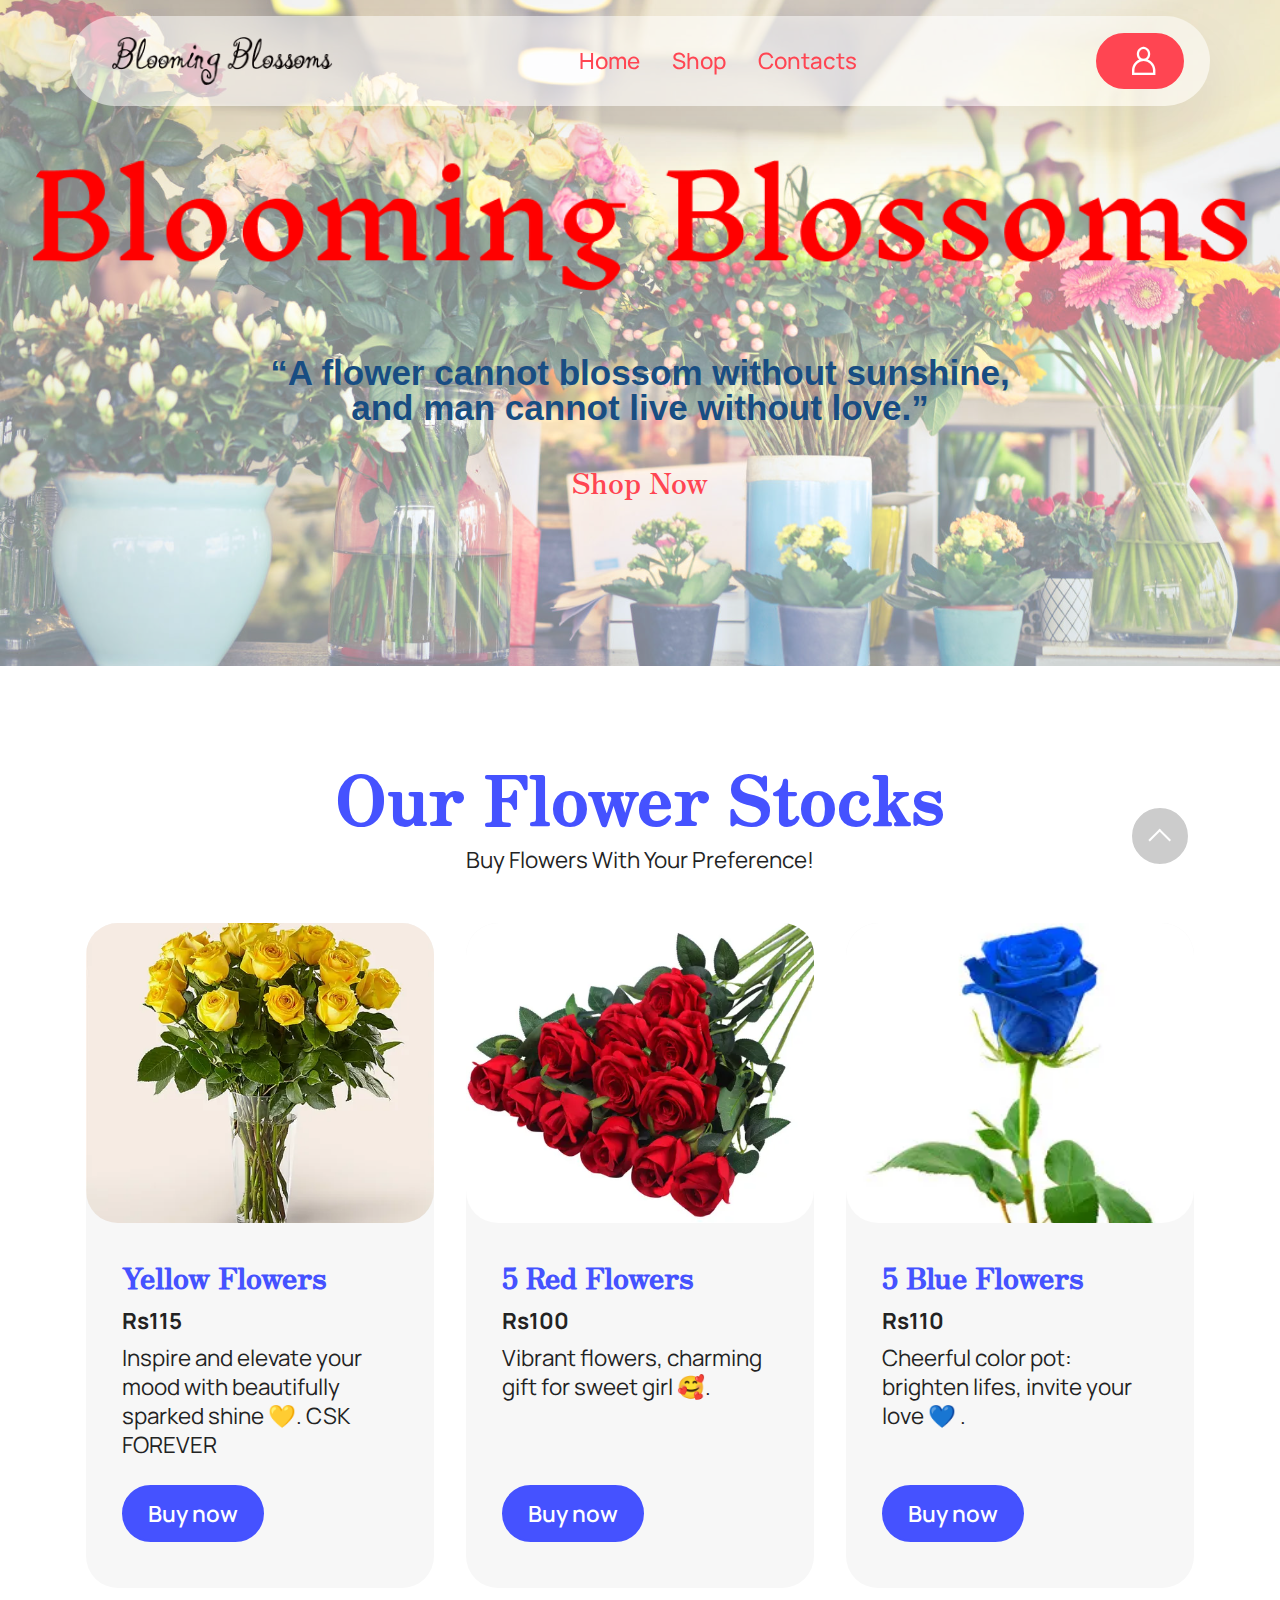
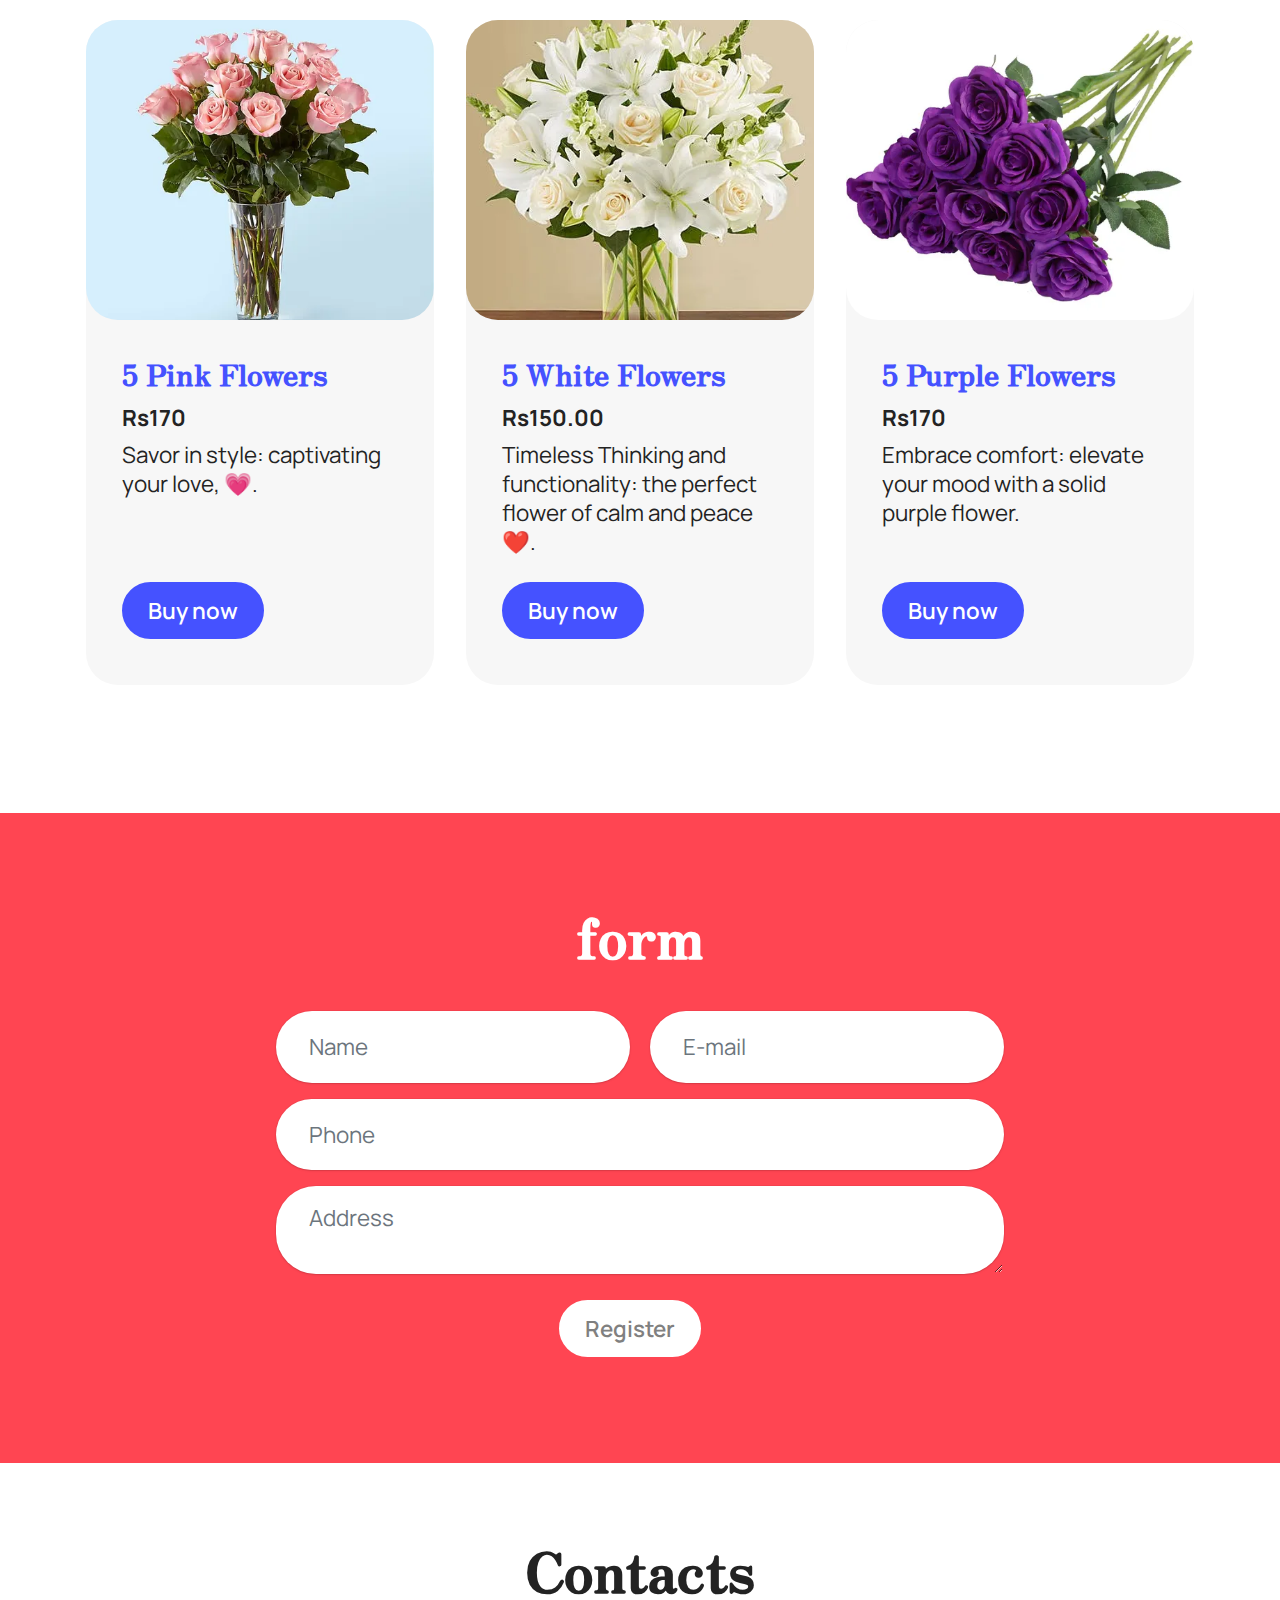
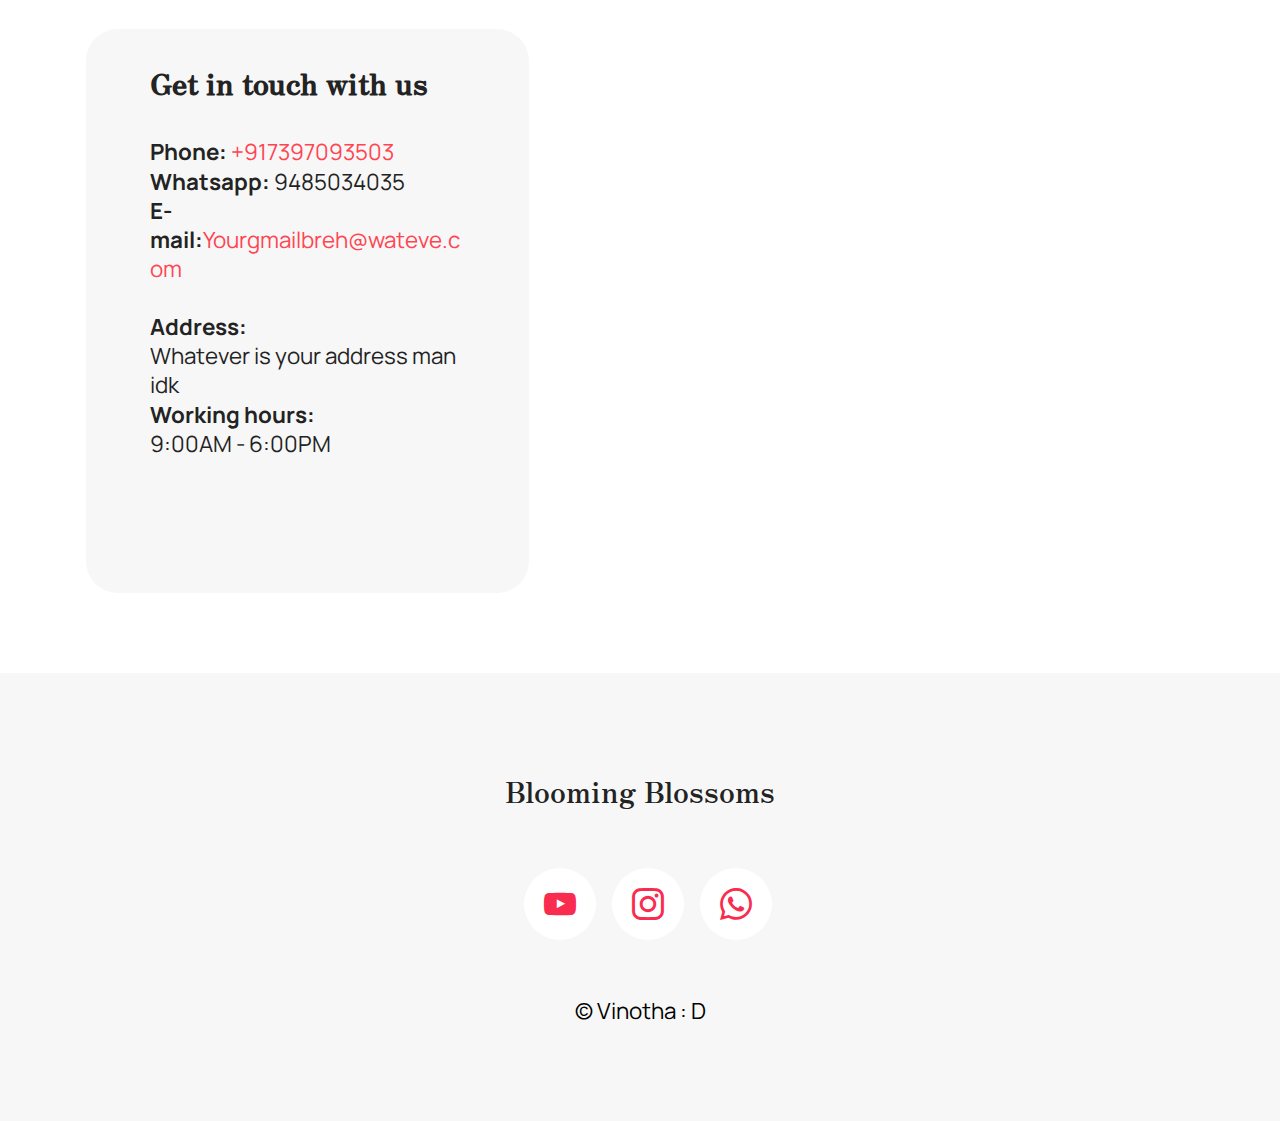
<file: index.html>
<!DOCTYPE html>
<html>

<head>
	
  <meta charset="UTF-8">
  <meta http-equiv="X-UA-Compatible" content="IE=edge">
  <meta name="generator" content="by vinotha">
  <meta name="viewport" content="width=device-width, initial-scale=1, minimum-scale=1">
  <link rel="shortcut icon" href="assets/images/blooming-blossomsbloomingblossoms-2.png" type="image/x-icon">
  <meta name="description" content="Flower Buying website">
  
  
  <title>Home</title>
  <link rel="stylesheet" href="assets/web/assets/icons/icons.css">
  <link rel="stylesheet" href="assets/bootstrap/css/bootstrap.min.css">
  <link rel="stylesheet" href="assets/bootstrap/css/bootstrap-grid.min.css">
  <link rel="stylesheet" href="assets/bootstrap/css/bootstrap-reboot.min.css">
  <link rel="stylesheet" href="assets/parallax/jarallax.css">
  <link rel="stylesheet" href="assets/animatecss/animate.css">
  <link rel="stylesheet" href="assets/dropdown/css/style.css">
  <link rel="stylesheet" href="assets/socicon/css/styles.css">
  <link rel="stylesheet" href="assets/theme/css/style.css">
  <link rel="preload" href="https://fonts.googleapis.com/css?family=Zen+Antique:400&display=swap" as="style" onload="this.onload=null;this.rel='stylesheet'">
  <noscript><link rel="stylesheet" href="https://fonts.googleapis.com/css?family=Zen+Antique:400&display=swap"></noscript>
  <link rel="preload" href="https://fonts.googleapis.com/css?family=Manrope:200,300,400,500,600,700,800&display=swap" as="style" onload="this.onload=null;this.rel='stylesheet'">
  <noscript><link rel="stylesheet" href="https://fonts.googleapis.com/css?family=Manrope:200,300,400,500,600,700,800&display=swap"></noscript>
  <link rel="preload" as="style" href="assets/mobirise/css/mbr-additional.css"><link rel="stylesheet" href="assets/css/vinotha.css" type="text/css">

  
  
  
</head>
<body>
  
  <section data-bs-version="5.1" class="menu menu1 cid-tJGsCG1vVL" once="menu" id="menu01-1">
	

	<nav class="navbar navbar-dropdown navbar-fixed-top navbar-expand-lg">
		<div class="container">
			<div class="navbar-brand">
				<span class="navbar-logo">
					<a href="index.html">
						<img src="assets/images/blooming-blossomsbloomingblossoms-2.png" alt="My Project" style="height: 3rem;">
					</a>
				</span>
				
			</div>
			<button class="navbar-toggler" type="button" data-toggle="collapse" data-bs-toggle="collapse" data-target="#navbarSupportedContent" data-bs-target="#navbarSupportedContent" aria-controls="navbarNavAltMarkup" aria-expanded="false" aria-label="Toggle navigation">
				<div class="hamburger">
					<span></span>
					<span></span>
					<span></span>
					<span></span>
				</div>
			</button>
			<div class="collapse navbar-collapse" id="navbarSupportedContent">
				<ul class="navbar-nav nav-dropdown" data-app-modern-menu="true"><li class="nav-item">
						<a class="nav-link link text-primary display-4" href="index.html" aria-expanded="false">Home</a>
					</li>
					<li class="nav-item">
						<a class="nav-link link text-primary display-4" href="index.html#features04-5" aria-expanded="false">Shop</a>
					</li>
					<li class="nav-item">
						<a class="nav-link link text-primary display-4" href="index.html#contacts3-1">Contacts</a>
					</li></ul>
				
				<div class="navbar-buttons mbr-section-btn"><a class="btn btn-primary display-4" href="index.html#form02-0"><span class="mobi-mbri mobi-mbri-user mbr-iconfont mbr-iconfont-btn"></span></a></div>
			</div>
		</div>
	</nav>
</section>

<section data-bs-version="5.1" class="header16 cid-tJGs7X2OSn parallax-background" id="header16-0">
  


  
  <div class="mbr-overlay" style="opacity: 0.5; background-color: rgb(255, 255, 255);"></div>

  <div class="text-center container-fluid">
    <div class="row justify-content-center mb-4">
      <div class="col-12 col-lg-12">
        <div class="image-wrap">
          <img src="assets/images/heading-1067x115.png" alt="my website">
        </div>
      </div>
    </div>
    <div class="row justify-content-center">
      <div class="col-md-12 col-lg-9">
        <h1 class="mbr-section-title mbr-fonts-style mt-4 display-1"><strong>“A flower cannot blossom without sunshine, </strong><br><strong>and man cannot live without love.”</strong></h1>
        <p class="mbr-text mbr-fonts-style mt-4 display-7"></p>
        <div class="row-links mt-4">
          <ul class="header-menu">
            
            
            
            
          <button class="header-menu-item mbr-fonts-style display-5"><a href="index.html#features04-5" class="text-primary">Shop Now</a></button></ul>
        </div>
      </div>
    </div>
  </div>
</section>

<section data-bs-version="5.1" class="features4 cid-tJGKiS9ad3" id="features04-5">
	
	
	<div class="container">
		<div class="mbr-section-head mb-5">
			<h4 class="mbr-section-title mbr-fonts-style align-left mb-3 display-1">
				<strong>Our Flower Stocks</strong>
			</h4>
			<h5 class="mbr-section-subtitle mbr-fonts-style align-left mb-3 display-7">Buy Flowers With Your Preference!</h5>
			
		</div>
		<div class="row">
			
			<div class="item features-image col-12 col-md-6 col-lg-4 active">
				<div class="item-wrapper">
					<div class="item-img">
						<img src="assets/images/yellowrose.webp" alt="My website" data-slide-to="0" data-bs-slide-to="0">
					</div>
					<div class="item-content">
						<h5 class="item-title mbr-fonts-style display-5">
							<strong>Yellow Flowers</strong>
						</h5>
						<h6 class="item-subtitle vinotha-fonts-style display-7">
							<strong>Rs115</strong>
						</h6>
						<p class="mbr-text vinotha-fonts-style display-7">
							Inspire and elevate your mood with beautifully sparked shine 💛. CSK FOREVER 
						</p>
						<div class="mbr-section-btn item-footer"><a href="yellowflower.html" class="btn item-btn btn-secondary display-7">Buy now</a></div>
					</div>
				</div>
			</div><div class="item features-image col-12 col-md-6 col-lg-4">
				<div class="item-wrapper">
					<div class="item-img">
						<img src="assets/images/redflower.webp" alt="vinotha's images" data-slide-to="1" data-bs-slide-to="1">
					</div>
					<div class="item-content">
						<h5 class="item-title mbr-fonts-style display-5">
							<strong>5 Red Flowers</strong>
						</h5>
						<h6 class="item-subtitle mbr-fonts-style display-7">
							<strong>Rs100</strong>
						</h6>
						<p class="mbr-text mbr-fonts-style display-7">
							Vibrant flowers, charming gift for sweet girl 🥰.
						</p>
						<div class="mbr-section-btn item-footer"><a href="redflower.html" class="btn item-btn btn-secondary display-7">Buy now</a></div>
					</div>

				</div>
			</div>
			<div class="item features-image col-12 col-md-6 col-lg-4">
				<div class="item-wrapper">
					<div class="item-img">
						<img src="assets/images/bluerose.webp" alt="vinotha's images" data-slide-to="1" data-bs-slide-to="1">
					</div>
					<div class="item-content">
						<h5 class="item-title mbr-fonts-style display-5">
							<strong>5 Blue Flowers</strong>
						</h5>
						<h6 class="item-subtitle mbr-fonts-style display-7">
							<strong>Rs110</strong>
						</h6>
						<p class="mbr-text mbr-fonts-style display-7">
							Cheerful color pot: brighten lifes, invite your love 💙 .<br>
						</p>
						<div class="mbr-section-btn item-footer"><a href="blueflower.html" class="btn item-btn btn-secondary display-7">Buy now</a></div>
					</div>
				</div>
			</div>
			<div class="item features-image col-12 col-md-6 col-lg-4">
				<div class="item-wrapper">
					<div class="item-img">
						<img src="assets/images/pinkflower.webp" alt="vinotha's image" data-slide-to="3" data-bs-slide-to="3">
					</div>
					<div class="item-content">
						<h5 class="item-title mbr-fonts-style display-5">
							<strong>5 Pink Flowers</strong>
						</h5>
						<h6 class="item-subtitle mbr-fonts-style display-7">
							<strong>Rs170</strong>
						</h6>
						<p class="mbr-text mbr-fonts-style display-7">
							Savor in style: captivating your love, 💗.<br>
						</p>
						<div class="mbr-section-btn item-footer"><a href="pinkflower.html" class="btn item-btn btn-secondary display-7">Buy now</a></div>
					</div>
				</div>
			</div><div class="item features-image col-12 col-md-6 col-lg-4">
				<div class="item-wrapper">
					<div class="item-img">
						<img src="assets/images/whiterose.webp" alt="vinotha's image" data-slide-to="4" data-bs-slide-to="4">
					</div>
					<div class="item-content">
						<h5 class="item-title mbr-fonts-style display-5">
							<strong>5 White Flowers</strong>
						</h5>
						<h6 class="item-subtitle mbr-fonts-style display-7">
							<strong>Rs150.00</strong>
						</h6>
						<p class="mbr-text mbr-fonts-style display-7">
							Timeless Thinking and functionality: the perfect flower of calm and peace ❤️.<br>
						</p>
						<div class="mbr-section-btn item-footer"><a href="whiteflower.html" class="btn item-btn btn-secondary display-7">Buy now</a></div>
					</div>
				</div>
			</div>
			
			<div class="item features-image col-12 col-md-6 col-lg-4">
				<div class="item-wrapper">
					<div class="item-img">
						<img src="assets/images/purple.webp" alt="vinotha's images" data-slide-to="4" data-bs-slide-to="4">
					</div>
					<div class="item-content">
						<h5 class="item-title mbr-fonts-style display-5">
							<strong>5 Purple Flowers</strong>
						</h5>
						<h6 class="item-subtitle mbr-fonts-style display-7">
							<strong>Rs170</strong>
						</h6>
						<p class="mbr-text mbr-fonts-style display-7">
							Embrace comfort: elevate your mood with a solid purple flower.<br>
						</p>
						<div class="mbr-section-btn item-footer"><a href="purpleflower.html" class="btn item-btn btn-secondary display-7">Buy now</a></div>
					</div>
				</div>
			</div>
		</div>
	</div>
</section>

<section data-bs-version="5.1" class="form5 cid-tL70TtsETn" id="form02-0">
    
    
    <div class="container">
        <div class="mbr-section-head mb-5">
            <h3 class="mbr-section-title mbr-fonts-style align-center mb-0 display-2"><strong>form</strong></h3>
            
        </div>
        <div class="row justify-content-center mt-4">
            <div class="col-lg-8 mx-auto mbr-form" data-form-type="formoid">
                <form action="index.html" method="POST" class="mbr-form form-with-styler" data-form-title="Form Name"><input type="hidden" name="email" data-form-email="true" value="KApzlhDMhJVrQAutpjWqE+k8oLVz8JxHXUF3iRBxcSpfs6Ef0hRm0PXRZigVDrdH4kc0cMXcKaiQ3aSD0GDhkpPyvEbNz6jqLfd2D/3F1IEwjZRJ7oMdTV2CkIbl8AO/">
                    <div class="row">
                        <div hidden="hidden" data-form-alert="" class="alert alert-success col-12">Thanks for filling out the form!</div>
                        <div hidden="hidden" data-form-alert-danger="" class="alert alert-danger col-12">
                            Oops...! some problem!
                        </div>
                    </div>
                    <div class="dragArea row">
                        <div class="col-md col-sm-12 form-group mb-3" data-for="name">
                            <input type="text" name="name" placeholder="Name" data-form-field="name" class="form-control" value="" id="name-form02-0">
                        </div>
                        <div class="col-md col-sm-12 form-group mb-3" data-for="email">
                            <input type="email" name="email" placeholder="E-mail" data-form-field="email" class="form-control" value="" id="email-form02-0">
                        </div>
                        <div class="col-12 form-group mb-3" data-for="phone">
                            <input type="tel" name="phone" placeholder="Phone" data-form-field="phone" class="form-control" value="" id="phone-form02-0">
                        </div>
                        <div class="col-12 form-group mb-3" data-for="textarea">
                            <textarea name="textarea" placeholder="Address" data-form-field="textarea" class="form-control" id="textarea-form02-0"></textarea>
                        </div>
                        <div class="col-lg-12 col-md-12 col-sm-12 align-center mbr-section-btn"><button type="submit" class="btn btn-warning display-7">Register</button></div>
                    </div>
                </form>
            </div>
        </div>
    </div>
</section>

<section data-bs-version="5.1" class="contacts3 map1 cid-tL7eRYxhmt" id="contacts3-1">

    

    
    
    <div class="container">
        <div class="mbr-section-head">
            <h3 class="mbr-section-title mbr-fonts-style align-center mb-0 display-2">
                <strong>Contacts</strong>
            </h3>
            
        </div>
        <div class="row justify-content-center mt-4">
            <div class="card col-12 col-md-5">
                <div class="card-wrapper">
                    <div class="text-wrapper">
                        <h6 class="card-title mbr-fonts-style mb-1 display-5"><strong>Get in touch with us</strong></h6>
                        <p class="mbr-text mbr-fonts-style display-7"><br><strong>Phone:</strong><a href="tel:+917397093503" class="text-primary">&nbsp;</a><a href="tel:+917397093503" class="text-primary">+917397093503</a><br><strong>Whatsapp:</strong>&nbsp;9485034035<br><strong>E-mail:<a href="mailto:paulbrightson2k06@gmail.com" class="text-primary">Yourgmailbreh@wateve.com</a></strong><br><br><strong>Address:&nbsp;</strong><br>Whatever is your address man idk&nbsp;<br><strong>Working hours: </strong><br>9:00AM - 6:00PM<br><br><br><br>
                        </p>
                    </div>
                </div>

            </div>
            <div class="map-wrapper col-12 col-md-7">
                <div class="google-map"><iframe frameborder="0" style="border:0" src="https://www.google.com/maps/embed?pb=!1m14!1m8!1m3!1d6045.3003145248895!2d-73.9884657!3d40.7477229!3m2!1i1024!2i768!4f13.1!3m3!1m2!1s0x89c259a9ac1f1b85%3A0x7e33d1c0e7af3be4!2zMzUwIDV0aCBBdmUsIE5ldyBZb3JrLCBOWSAxMDExOCwg0KHQqNCQ!5e0!3m2!1sru!2sru!4v1689597362021!5m2!1sen!2sen" allowfullscreen=""></iframe></div>
            </div>
        </div>
    </div>
</section>

<section data-bs-version="5.1" class="footer3 programm5 cid-tL7oDZlVRK" once="footers" id="footer03-3">

        

    

    <div class="container">
        <div class="row">

            <div class="row-links mb-4">
                <ul class="header-menu">
                  
                  
                  
                  
                <li class="header-menu-item mbr-fonts-style display-5">Blooming Blossoms</li></ul>
              </div>

            <div class="col-12">
                <div class="social-row">
                    <div class="soc-item">
                    </div>
                    <div class="soc-item">
                        <a href="https://youtube.com" target="_blank">
                            <span class="mbr-iconfont socicon-youtube socicon"></span>
                        </a>
                    </div>
                    <div class="soc-item">
                        <a href="https://instagram.com/_paul_mcs_" target="_blank">
                            <span class="mbr-iconfont socicon-instagram socicon"></span>
                        </a>
                    </div>
                    <div class="soc-item">
                        <a href="https://instagram.com/vvi968" target="_blank">
                            <span class="mbr-iconfont socicon-whatsapp socicon"></span>
                        </a>
                    </div>
                    
                </div>
            </div>
            <div class="col-12 mt-5">
                <p class="mbr-fonts-style copyright display-7">
                    © Vinotha : D
                </p>
            </div>
        </div>
    </div>
</section>
 <div id="scrollToTop" class="scrollToTop mbr-arrow-up"><a style="text-align: center;"><i class="mbr-arrow-up-icon mbr-arrow-up-icon-cm cm-icon cm-icon-smallarrow-up"></i></a></div>
    <input name="animation" type="hidden">
  </body>
</html>
</file>
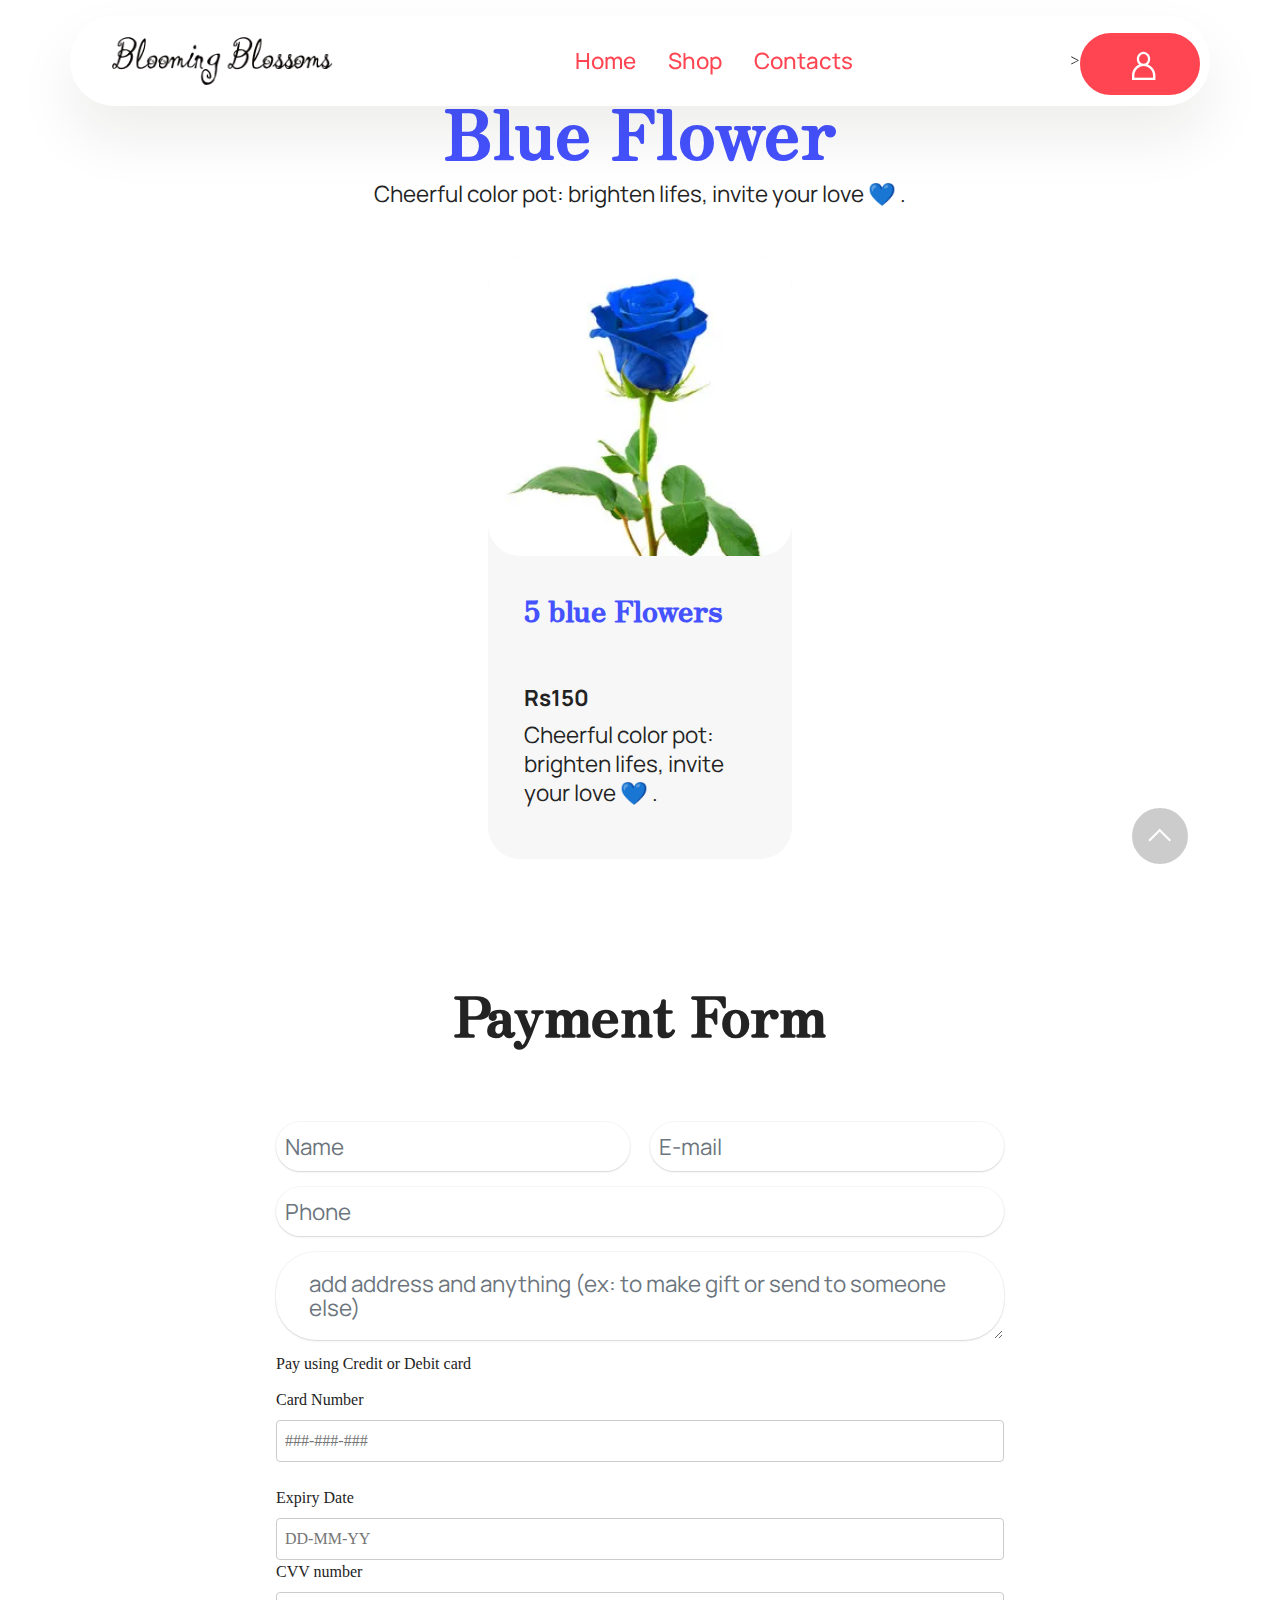
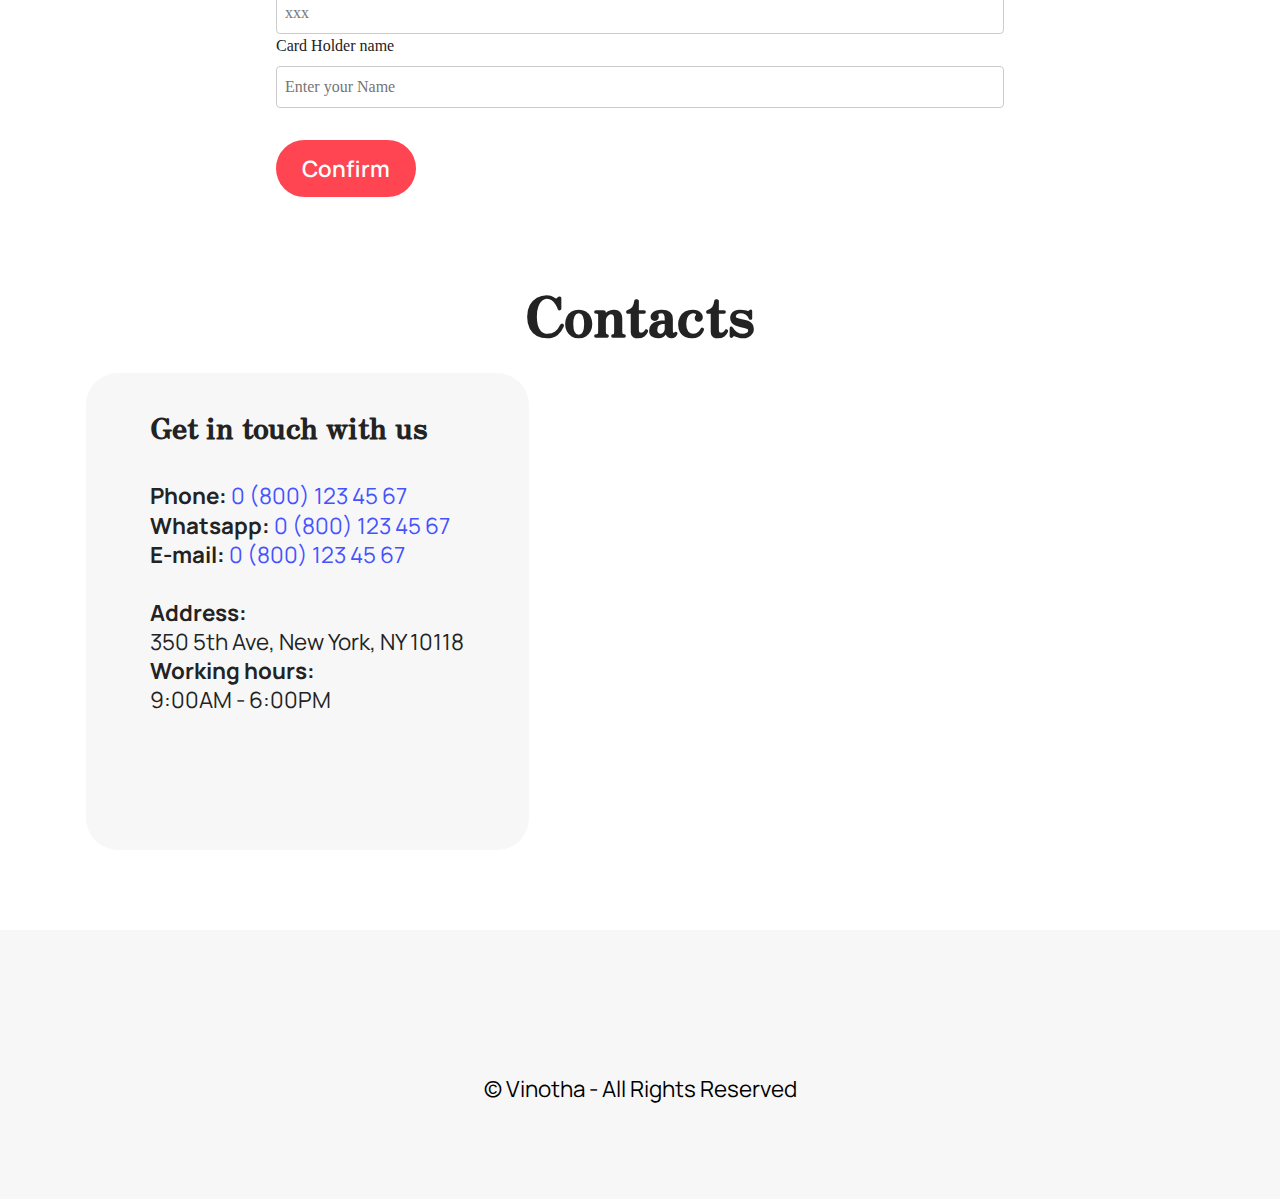
<file: blueflower.html>
<!DOCTYPE html>
<html>

<head>
	
  <meta charset="UTF-8">
  <meta http-equiv="X-UA-Compatible" content="IE=edge">
  <meta name="generator" content="by vinotha">
  <meta name="viewport" content="width=device-width, initial-scale=1, minimum-scale=1">
  <link rel="shortcut icon" href="assets/images/blooming-blossomsbloomingblossoms-2.png" type="image/x-icon">
  <meta name="description" content="Flower Buying website">

  
  <title>Home</title>
  <link rel="stylesheet" href="assets/web/assets/icons/icons.css">
  <link rel="stylesheet" href="assets/bootstrap/css/bootstrap.min.css">
  <link rel="stylesheet" href="assets/bootstrap/css/bootstrap-grid.min.css">
  <link rel="stylesheet" href="assets/bootstrap/css/bootstrap-reboot.min.css">
  <link rel="stylesheet" href="assets/parallax/jarallax.css">
  <link rel="stylesheet" href="assets/animatecss/animate.css">
  <link rel="stylesheet" href="assets/dropdown/css/style.css">
  <link rel="stylesheet" href="assets/socicon/css/styles.css">
  <link rel="stylesheet" href="assets/theme/css/style.css">
  <link rel="preload" href="https://fonts.googleapis.com/css?family=Zen+Antique:400&display=swap" as="style" onload="this.onload=null;this.rel='stylesheet'">
  <noscript><link rel="stylesheet" href="https://fonts.googleapis.com/css?family=Zen+Antique:400&display=swap"></noscript>
  <link rel="preload" href="https://fonts.googleapis.com/css?family=Manrope:200,300,400,500,600,700,800&display=swap" as="style" onload="this.onload=null;this.rel='stylesheet'">
  <noscript><link rel="stylesheet" href="https://fonts.googleapis.com/css?family=Manrope:200,300,400,500,600,700,800&display=swap"></noscript>
  <link rel="preload" as="style" href="assets/mobirise/css/mbr-additional.css"><link rel="stylesheet" href="assets/css/vinotha.css" type="text/css">

  
  
  
</head>
<body>

    <section data-bs-version="5.1" class="menu menu1 cid-tJGsCG1vVL" once="menu" id="menu01-1">
      
  
      <nav class="navbar navbar-dropdown navbar-fixed-top navbar-expand-lg">
          <div class="container">
              <div class="navbar-brand">
                  <span class="navbar-logo">
                      <a href="index.html">
                          <img src="assets/images/blooming-blossomsbloomingblossoms-2.png" alt="My Project" style="height: 3rem;">
                      </a>
                  </span>
                  
              </div>
              <button class="navbar-toggler" type="button" data-toggle="collapse" data-bs-toggle="collapse" data-target="#navbarSupportedContent" data-bs-target="#navbarSupportedContent" aria-controls="navbarNavAltMarkup" aria-expanded="false" aria-label="Toggle navigation">
                  <div class="hamburger">
                      <span></span>
                      <span></span>
                      <span></span>
                      <span></span>
                  </div>
              </button>
              <div class="collapse navbar-collapse" id="navbarSupportedContent">
                  <ul class="navbar-nav nav-dropdown" data-app-modern-menu="true"><li class="nav-item">
                          <a class="nav-link link text-primary display-4" href="index.html" aria-expanded="false">Home</a>
                      </li>
                      <li class="nav-item">
                          <a class="nav-link link text-primary display-4" href="index.html#features04-5" aria-expanded="false">Shop</a>
                      </li>
                      <li class="nav-item">
                          <a class="nav-link link text-primary display-4" href="index.html#contacts3-1">Contacts</a>
                      </li></ul>
>
                  
                  <div class="navbar-buttons mbr-section-btn"><a class="btn btn-primary display-4" href="index.html#form02-0"><span class="mobi-mbri mobi-mbri-user mbr-iconfont mbr-iconfont-btn"></span></a></div>
              </div>
          </div>
      </nav>
  </section>
  
  <section data-bs-version="5.1" class="features4 cid-tJGKiS9ad3" id="features04-5">
	
	
	<div class="container-fluid">
		<div class="mbr-section-head mb-5">
			<h4 class="mbr-section-title mbr-fonts-style align-left mb-3 display-1"><strong>Blue Flower</strong></h4>
			<h5 class="mbr-section-subtitle mbr-fonts-style align-left mb-3 display-7">Cheerful color pot: brighten lifes, invite your love 💙 .</h5>
			
		</div>
		<div class="row">
			<center>
			<div class="item features-image col-12 col-md-6 col-lg-3 active">
				<div class="item-wrapper">
					<div class="item-img">
						<img src="assets/images/bluerose.webp" alt="Mobirise Website Builder" data-slide-to="0" data-bs-slide-to="0">
					</div>
					<div class="item-content">
						<h5 class="item-title mbr-fonts-style display-5"><strong>5 blue Flowers</strong><div><strong><br></strong></div></h5>
						<h6 class="item-subtitle mbr-fonts-style display-7">
							<strong>Rs150</strong>
						</h6>
						<p class="mbr-text mbr-fonts-style display-7">Cheerful color pot: brighten lifes, invite your love 💙 .<br></p>
						
				
        </div></div></div></center>	</div>
				</div>
			
			
			
			
			
		
	
</section>

<section data-bs-version="5.1" class="form5 cid-tVpr9EAP1i" id="form02-1">
    
    
    <div class="container">
        <div class="row justify-content-center">
            <div class="col-12 content-head">
                <div class="mbr-section-head mb-5">
                    <h3 class="mbr-section-title mbr-fonts-style align-center mb-0 display-2"><strong>Payment Form</strong></h3>
                    
                </div>
            </div>
        </div>
        <div class="row justify-content-center mt-4">

            <div class="col-lg-8 mx-auto mbr-form" data-form-type="formoid">
                <form action="index.html" method="POST" class="mbr-form form-with-styler" data-form-title="Form Name"><input type="hidden" name="email" data-form-email="true" value="rH+hH/zImDBsQFbtrd4hhxpFliU1n5FDqfDRdvL/Et4dPmMyh6LDXG9xd6nbJvl5MsV8p/ZIUgIs8QIArvKPU/Ex+Qa6ol2HPjr/qLXXS1nVffabiXMNyyjB1I98z0Rx">
                    <div class="row">
                        <div hidden="hidden" data-form-alert="" class="alert alert-success col-12">Order Confirmed</div>
                                                <div hidden="hidden" data-form-alert="" class="alert alert-success col-12">Thank You For Your Purchase! </div>
                                            <div hidden="hidden" data-form-alert="" class="alert alert-success col-12">We will Send your Order Details in Email! </div>
                                            <div hidden="hidden" data-form-alert="" class="alert alert-success col-12">Come again soon! </div>

                        <div hidden="hidden" data-form-alert-danger="" class="alert alert-danger col-12">
                            Oops...! some problem!
                        </div>
                    </div>
                    <div class="dragArea row">
                        <div class="col-md col-sm-12 form-group mb-3" data-for="name">
                            <input type="text" name="name" placeholder="Name" data-form-field="name" class="form-control" value="" id="name-form02-1">
                        </div>
                        <div class="col-md col-sm-12 form-group mb-3" data-for="email">
                            <input type="email" name="email" placeholder="E-mail" data-form-field="email" class="form-control" value="" id="email-form02-1">
                        </div>
                        <div class="col-12 form-group mb-3" data-for="phone">
                            <input type="tel" name="phone" placeholder="Phone" data-form-field="phone" class="form-control" value="" id="phone-form02-1">
                        </div>
                        <div class="col-12 form-group mb-3" data-for="textarea">
                            <textarea name="textarea" placeholder="add address and anything (ex: to make gift or send to someone else)" data-form-field="textarea" class="form-control" id="textarea-form02-1"></textarea>
                        </div>
                        <link name="css for payments" href="payment.css">
                        <div class="col-12 form-group mb-3" data-for="aria-expanded">
                            <div class="card-details">
                                <p>Pay using Credit or Debit card</p>
                     
                                <div class="card-number">
                                    <label> Card Number </label>
                                    <input type="text"
                                           class="card-number-field"
                                           placeholder="###-###-###" />
                                </div>
                                <br />
                                <div class="date-number">
                                    <label> Expiry Date </label>
                                    <input type="text"
                                           class="date-number-field"
                                           placeholder="DD-MM-YY" />
                                </div>
                     
                                <div class="cvv-number">
                                    <label> CVV number </label>
                                    <input type="text"
                                           class="cvv-number-field"
                                           placeholder="xxx" />
                                </div>
                                <div class="nameholder-number">
                                    <label> Card Holder name </label>
                                    <input type="text"
                                           class="card-name-field"
                                           placeholder="Enter your Name" />
                                </div>
                      <style>
                      .payment-section {
                        padding: 1rem;
                      }
                      
                      .payment-form {
                        max-width: 500px;
                        margin: 0 auto;
                      }
                      
                      .form-group {
                        margin-bottom: 1rem;
                      }
                      
                      .form-group label {
                        display: block;
                        margin-bottom: 0.5rem;
                      }
                      
                      .form-group input {
                        width: 100%;
                        padding: 0.5rem;
                        border: 1px solid #ccc;
                        border-radius: 4px;
                      }
                      
                      .btn {
                        display: block;
                        margin-top: 1rem;
                      }
                      </style>
                        <div class="container">


                            </div>
                            </div>
                        </div>
                        <div class="col-lg-12 col-md-12 col-sm-12 align-center mbr-section-btn"><button type="submit" class="btn btn-primary display-7">Confirm</button></div>
                    </div>
                </form>
            </div>
        </div>
    </div>
</section>

<section data-bs-version="5.1" class="contacts3 map1 cid-tL7eRYxhmt" id="contacts3-1">

    

    
    
    <div class="container">
        <div class="mbr-section-head">
            <h3 class="mbr-section-title mbr-fonts-style align-center mb-0 display-2">
                <strong>Contacts</strong>
            </h3>
            
        </div>
        <div class="row justify-content-center mt-4">
            <div class="card col-12 col-md-5">
                <div class="card-wrapper">
                    <div class="text-wrapper">
                        <h6 class="card-title mbr-fonts-style mb-1 display-5"><strong>Get in touch with us</strong></h6>
                        <p class="mbr-text mbr-fonts-style display-7"><br><strong>Phone:</strong> <a href="tel:+12345678910" class="text-secondary">0 (800) 123 45 67</a>
<br><strong>Whatsapp:</strong> <a href="tel:+12345678910" class="text-secondary">0 (800) 123 45 67</a>
                            <br><strong>E-mail:</strong>&nbsp;<a href="tel:+12345678910" class="text-secondary">0 (800) 123 45 67</a><br><br><strong>Address:&nbsp;</strong><br>350 5th Ave, New York, NY 10118<br><strong>Working hours: </strong><br>9:00AM - 6:00PM<br><br><br><br>
                        </p>
                    </div>
                </div>

            </div>
            <div class="map-wrapper col-12 col-md-7">
                <div class="google-map"><iframe frameborder="0" style="border:0" src="https://www.google.com/maps/embed?pb=!1m14!1m8!1m3!1d6045.3003145248895!2d-73.9884657!3d40.7477229!3m2!1i1024!2i768!4f13.1!3m3!1m2!1s0x89c259a9ac1f1b85%3A0x7e33d1c0e7af3be4!2zMzUwIDV0aCBBdmUsIE5ldyBZb3JrLCBOWSAxMDExOCwg0KHQqNCQ!5e0!3m2!1sru!2sru!4v1689597362021!5m2!1sen!2sen" allowfullscreen=""></iframe></div>
            </div>
        </div>
    </div>
</section>

<section data-bs-version="5.1" class="footer3 programm5 cid-tL7oDZlVRK" once="footers" id="footer03-3">

        

    

    <div class="container">
        <div class="row">

            

            <div class="col-12">
                
            </div>
            <div class="col-12 mt-5">
                <p class="mbr-fonts-style copyright display-7">
                    © Vinotha - All Rights Reserved
                </p>
            </div>
        </div>
    </div>
</section>
 <div id="scrollToTop" class="scrollToTop mbr-arrow-up"><a style="text-align: center;"><i class="mbr-arrow-up-icon mbr-arrow-up-icon-cm cm-icon cm-icon-smallarrow-up"></i></a></div>
    <input name="animation" type="hidden">
    <script name = "payments script" xlink:href=""></script>
  </body>
</html>
</file>
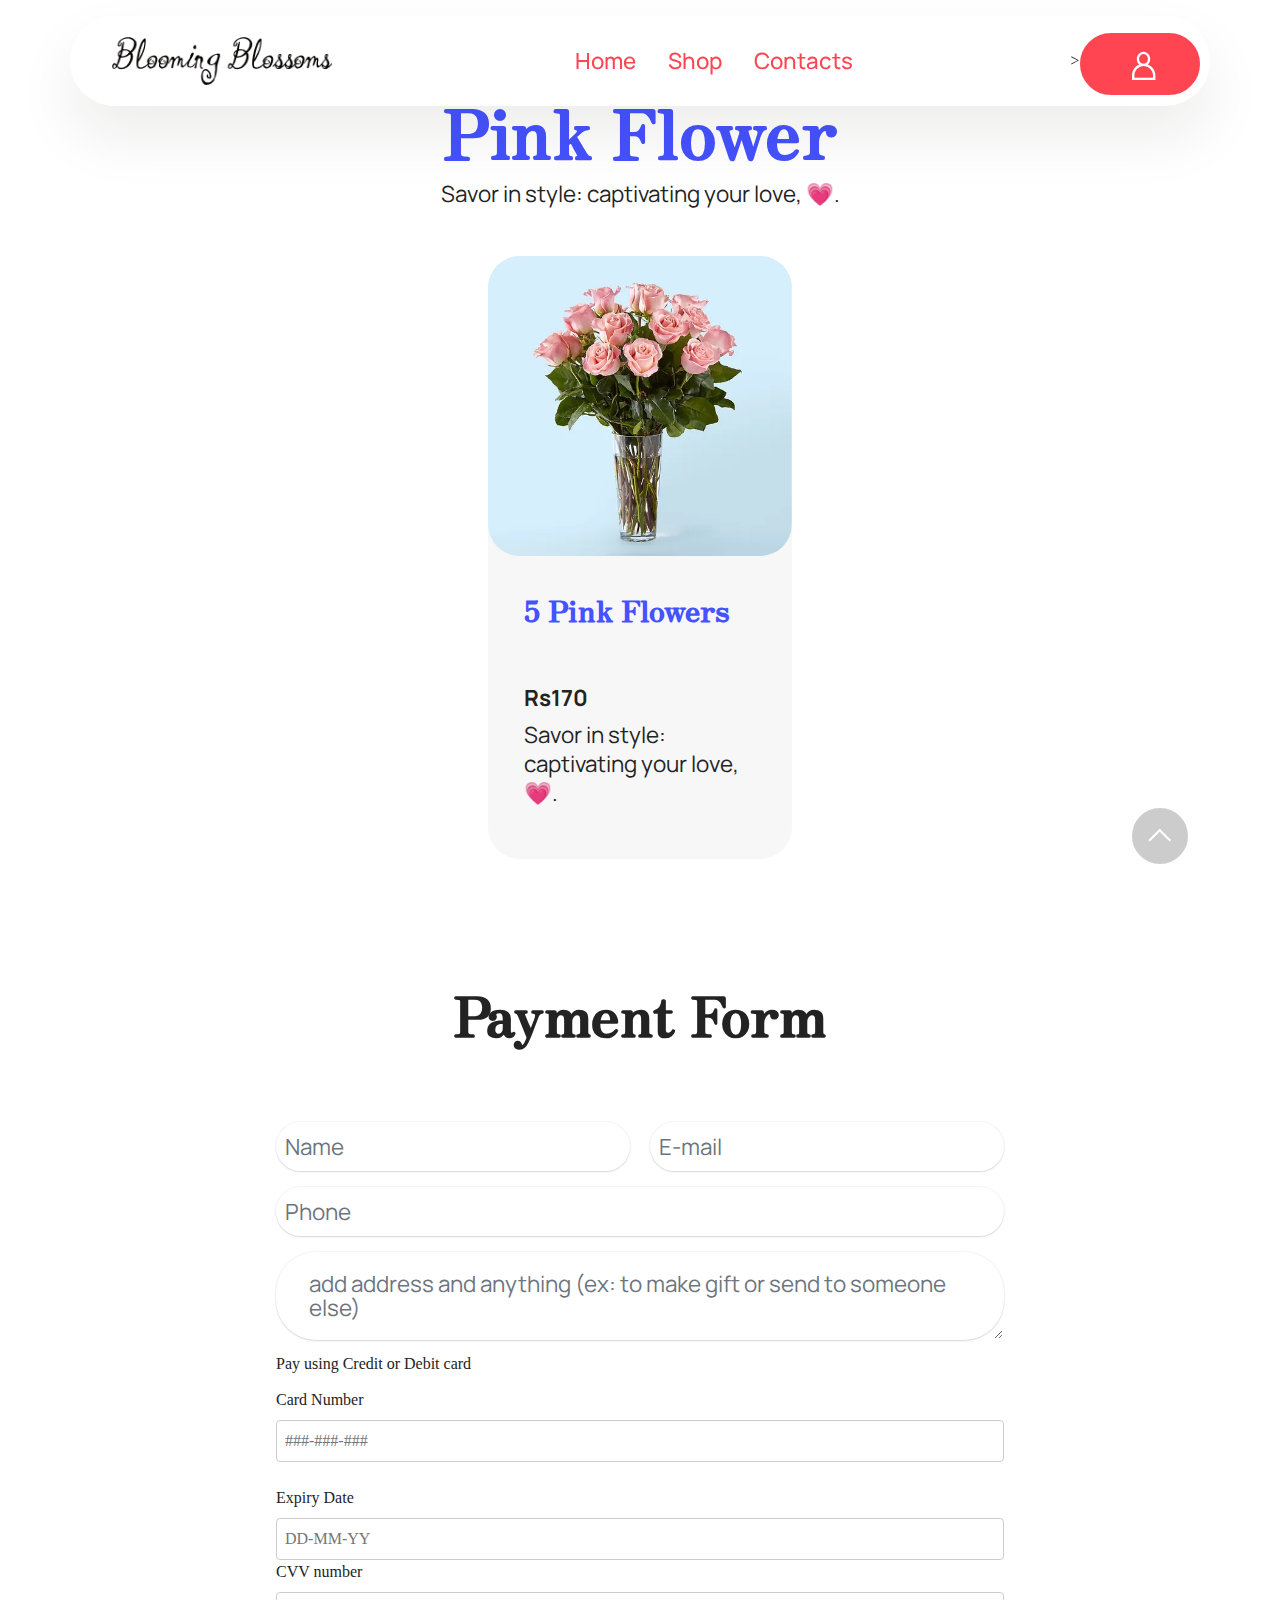
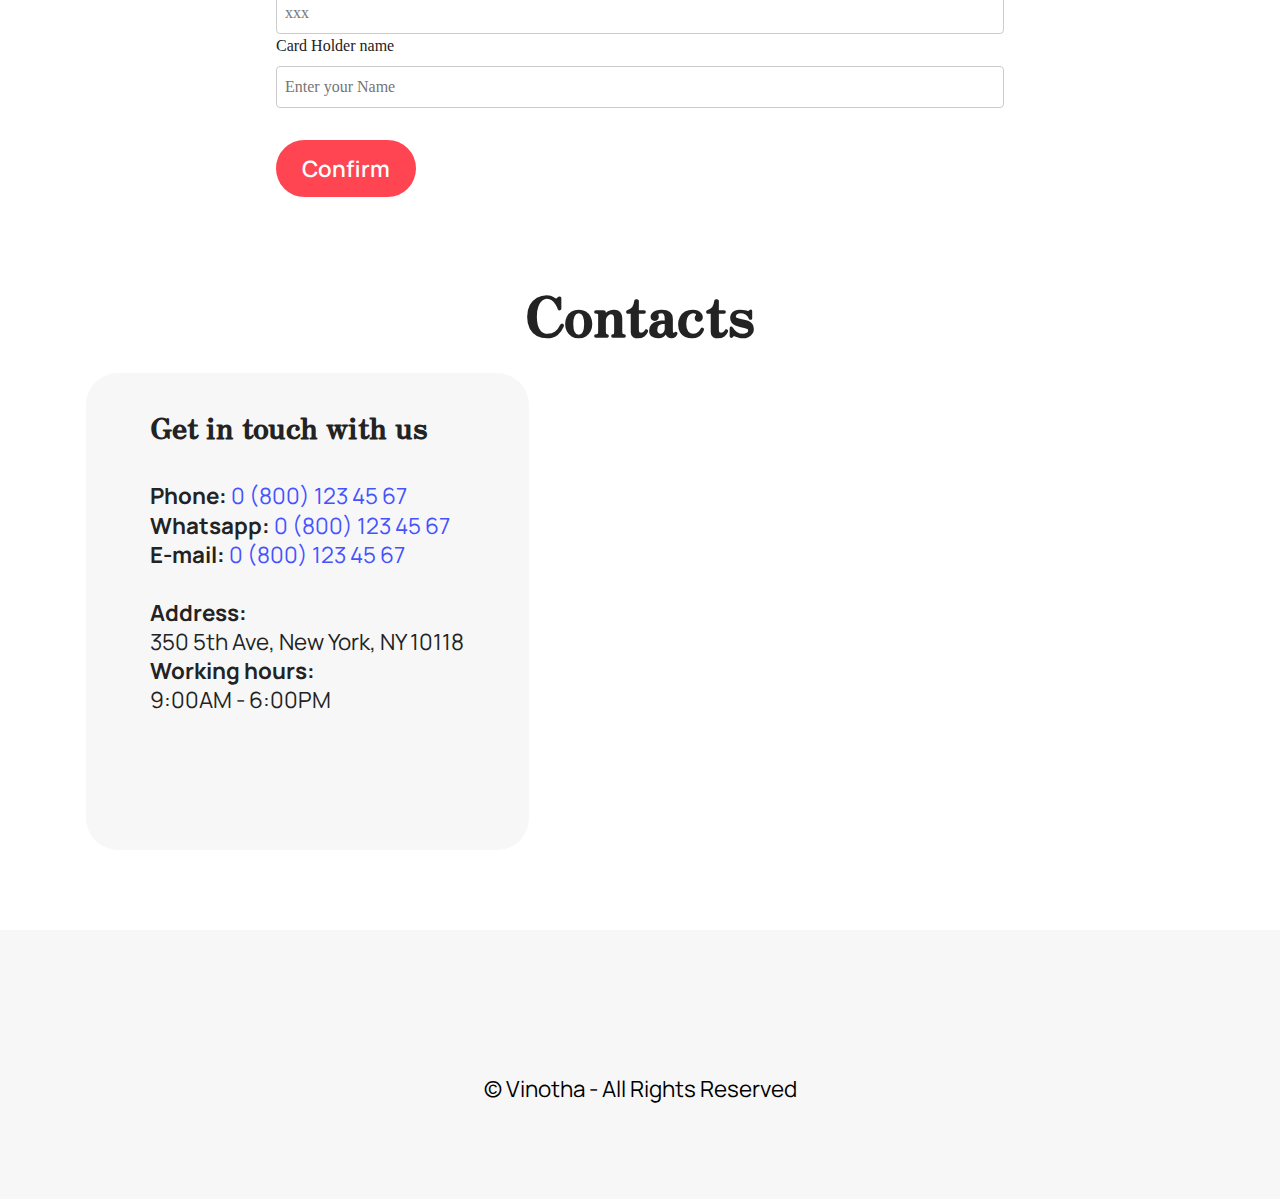
<file: pinkflower.html>
<!DOCTYPE html>
                <html>
                
                <head>
                    
                  <meta charset="UTF-8">
                  <meta http-equiv="X-UA-Compatible" content="IE=edge">
                  <meta name="generator" content="by vinotha">
                  <meta name="viewport" content="width=device-width, initial-scale=1, minimum-scale=1">
                  <link rel="shortcut icon" href="assets/images/blooming-blossomsbloomingblossoms-2.png" type="image/x-icon">
                  <meta name="description" content="Flower Buying website">
                  
                  
                  <title>Home</title>
                  <link rel="stylesheet" href="assets/web/assets/icons/icons.css">
                  <link rel="stylesheet" href="assets/bootstrap/css/bootstrap.min.css">
                  <link rel="stylesheet" href="assets/bootstrap/css/bootstrap-grid.min.css">
                  <link rel="stylesheet" href="assets/bootstrap/css/bootstrap-reboot.min.css">
                  <link rel="stylesheet" href="assets/parallax/jarallax.css">
                  <link rel="stylesheet" href="assets/animatecss/animate.css">
                  <link rel="stylesheet" href="assets/dropdown/css/style.css">
                  <link rel="stylesheet" href="assets/socicon/css/styles.css">
                  <link rel="stylesheet" href="assets/theme/css/style.css">
                  <link rel="preload" href="https://fonts.googleapis.com/css?family=Zen+Antique:400&display=swap" as="style" onload="this.onload=null;this.rel='stylesheet'">
                  <noscript><link rel="stylesheet" href="https://fonts.googleapis.com/css?family=Zen+Antique:400&display=swap"></noscript>
                  <link rel="preload" href="https://fonts.googleapis.com/css?family=Manrope:200,300,400,500,600,700,800&display=swap" as="style" onload="this.onload=null;this.rel='stylesheet'">
                  <noscript><link rel="stylesheet" href="https://fonts.googleapis.com/css?family=Manrope:200,300,400,500,600,700,800&display=swap"></noscript>
                  <link rel="preload" as="style" href="assets/mobirise/css/mbr-additional.css"><link rel="stylesheet" href="assets/css/vinotha.css" type="text/css">
                
                  
                  
                  
                </head>
                <body>
                  
                    <section data-bs-version="5.1" class="menu menu1 cid-tJGsCG1vVL" once="menu" id="menu01-1">
                      
                  
                      <nav class="navbar navbar-dropdown navbar-fixed-top navbar-expand-lg">
                          <div class="container">
                              <div class="navbar-brand">
                                  <span class="navbar-logo">
                                      <a href="index.html">
                                          <img src="assets/images/blooming-blossomsbloomingblossoms-2.png" alt="My Project" style="height: 3rem;">
                                      </a>
                                  </span>
                                  
                              </div>
                              <button class="navbar-toggler" type="button" data-toggle="collapse" data-bs-toggle="collapse" data-target="#navbarSupportedContent" data-bs-target="#navbarSupportedContent" aria-controls="navbarNavAltMarkup" aria-expanded="false" aria-label="Toggle navigation">
                                  <div class="hamburger">
                                      <span></span>
                                      <span></span>
                                      <span></span>
                                      <span></span>
                                  </div>
                              </button>
                              <div class="collapse navbar-collapse" id="navbarSupportedContent">
                                  <ul class="navbar-nav nav-dropdown" data-app-modern-menu="true"><li class="nav-item">
                                          <a class="nav-link link text-primary display-4" href="index.html" aria-expanded="false">Home</a>
                                      </li>
                                      <li class="nav-item">
                                          <a class="nav-link link text-primary display-4" href="index.html#features04-5" aria-expanded="false">Shop</a>
                                      </li>
                                      <li class="nav-item">
                                          <a class="nav-link link text-primary display-4" href="index.html#contacts3-1">Contacts</a>
                                      </li></ul>
                >
                                  
                                  <div class="navbar-buttons mbr-section-btn"><a class="btn btn-primary display-4" href="index.html#form02-0"><span class="mobi-mbri mobi-mbri-user mbr-iconfont mbr-iconfont-btn"></span></a></div>
                              </div>
                          </div>
                      </nav>
                  </section>
                  
                  <section data-bs-version="5.1" class="features4 cid-tJGKiS9ad3" id="features04-5">
	
	
                    <div class="container-fluid">
                        <div class="mbr-section-head mb-5">
                            <h4 class="mbr-section-title mbr-fonts-style align-left mb-3 display-1"><strong>Pink Flower</strong></h4>
                            <h5 class="mbr-section-subtitle mbr-fonts-style align-left mb-3 display-7">Savor in style: captivating your love, 💗.</h5>
                            
                        </div>
                        <div class="row">
                            <center>
                            <div class="item features-image col-12 col-md-6 col-lg-3 active">
                                <div class="item-wrapper">
                                    <div class="item-img">
                                        <img src="assets/images/pinkflower.webp" alt="Mobirise Website Builder" data-slide-to="1" data-bs-slide-to="1">
                                    </div>
                                    <div class="item-content">
                                        <h5 class="item-title mbr-fonts-style display-5"><strong>5 Pink Flowers</strong><div><strong><br></strong></div></h5>
                                        <h6 class="item-subtitle mbr-fonts-style display-7">
                                            <strong>Rs170</strong>
                                        </h6>
                                        <p class="mbr-text mbr-fonts-style display-7">Savor in style: captivating your love, 💗.<br></p>
                                        
                                
                        </div></div></div></center>	</div>
                                </div>
                            
                            
                            
                            
                            
                        
                    
                </section>
                
                <section data-bs-version="5.1" class="form5 cid-tVpr9EAP1i" id="form02-1">
    
    
                    <div class="container">
                        <div class="row justify-content-center">
                            <div class="col-12 content-head">
                                <div class="mbr-section-head mb-5">
                                    <h3 class="mbr-section-title mbr-fonts-style align-center mb-0 display-2"><strong>Payment Form</strong></h3>
                                    
                                </div>
                            </div>
                        </div>
                        <div class="row justify-content-center mt-4">
                
                            <div class="col-lg-8 mx-auto mbr-form" data-form-type="formoid">
                                <form action="index.html" method="POST" class="mbr-form form-with-styler" data-form-title="Form Name"><input type="hidden" name="email" data-form-email="true" value="rH+hH/zImDBsQFbtrd4hhxpFliU1n5FDqfDRdvL/Et4dPmMyh6LDXG9xd6nbJvl5MsV8p/ZIUgIs8QIArvKPU/Ex+Qa6ol2HPjr/qLXXS1nVffabiXMNyyjB1I98z0Rx">
                                    <div class="row">
                                        <div hidden="hidden" data-form-alert="" class="alert alert-success col-12">Order Confirmed</div>
                                                                <div hidden="hidden" data-form-alert="" class="alert alert-success col-12">Thank You For Your Purchase! </div>
                                                            <div hidden="hidden" data-form-alert="" class="alert alert-success col-12">We will Send your Order Details in Email! </div>
                                                            <div hidden="hidden" data-form-alert="" class="alert alert-success col-12">Come again soon! </div>
                
                                        <div hidden="hidden" data-form-alert-danger="" class="alert alert-danger col-12">
                                            Oops...! some problem!
                                        </div>
                                    </div>
                                    <div class="dragArea row">
                                        <div class="col-md col-sm-12 form-group mb-3" data-for="name">
                                            <input type="text" name="name" placeholder="Name" data-form-field="name" class="form-control" value="" id="name-form02-1">
                                        </div>
                                        <div class="col-md col-sm-12 form-group mb-3" data-for="email">
                                            <input type="email" name="email" placeholder="E-mail" data-form-field="email" class="form-control" value="" id="email-form02-1">
                                        </div>
                                        <div class="col-12 form-group mb-3" data-for="phone">
                                            <input type="tel" name="phone" placeholder="Phone" data-form-field="phone" class="form-control" value="" id="phone-form02-1">
                                        </div>
                                        <div class="col-12 form-group mb-3" data-for="textarea">
                                            <textarea name="textarea" placeholder="add address and anything (ex: to make gift or send to someone else)" data-form-field="textarea" class="form-control" id="textarea-form02-1"></textarea>
                                        </div>
                                        <link name="css for payments" href="payment.css">
                                        <div class="col-12 form-group mb-3" data-for="aria-expanded">
                                            <div class="card-details">
                                                <p>Pay using Credit or Debit card</p>
                                     
                                                <div class="card-number">
                                                    <label> Card Number </label>
                                                    <input type="text"
                                                           class="card-number-field"
                                                           placeholder="###-###-###" />
                                                </div>
                                                <br />
                                                <div class="date-number">
                                                    <label> Expiry Date </label>
                                                    <input type="text"
                                                           class="date-number-field"
                                                           placeholder="DD-MM-YY" />
                                                </div>
                                     
                                                <div class="cvv-number">
                                                    <label> CVV number </label>
                                                    <input type="text"
                                                           class="cvv-number-field"
                                                           placeholder="xxx" />
                                                </div>
                                                <div class="nameholder-number">
                                                    <label> Card Holder name </label>
                                                    <input type="text"
                                                           class="card-name-field"
                                                           placeholder="Enter your Name" />
                                                </div>
                                      <style>
                                      .payment-section {
                                        padding: 1rem;
                                      }
                                      
                                      .payment-form {
                                        max-width: 500px;
                                        margin: 0 auto;
                                      }
                                      
                                      .form-group {
                                        margin-bottom: 1rem;
                                      }
                                      
                                      .form-group label {
                                        display: block;
                                        margin-bottom: 0.5rem;
                                      }
                                      
                                      .form-group input {
                                        width: 100%;
                                        padding: 0.5rem;
                                        border: 1px solid #ccc;
                                        border-radius: 4px;
                                      }
                                      
                                      .btn {
                                        display: block;
                                        margin-top: 1rem;
                                      }
                                      </style>
                                        <div class="container">
                
                
                                            </div>
                                            </div>
                                        </div>
                                        <div class="col-lg-12 col-md-12 col-sm-12 align-center mbr-section-btn"><button type="submit" class="btn btn-primary display-7">Confirm</button></div>
                                    </div>
                                </form>
                            </div>
                        </div>
                    </div>
                </section>
                
                <section data-bs-version="5.1" class="contacts3 map1 cid-tL7eRYxhmt" id="contacts3-1">
                
                    
                
                    
                    
                    <div class="container">
                        <div class="mbr-section-head">
                            <h3 class="mbr-section-title mbr-fonts-style align-center mb-0 display-2">
                                <strong>Contacts</strong>
                            </h3>
                            
                        </div>
                        <div class="row justify-content-center mt-4">
                            <div class="card col-12 col-md-5">
                                <div class="card-wrapper">
                                    <div class="text-wrapper">
                                        <h6 class="card-title mbr-fonts-style mb-1 display-5"><strong>Get in touch with us</strong></h6>
                                        <p class="mbr-text mbr-fonts-style display-7"><br><strong>Phone:</strong> <a href="tel:+12345678910" class="text-secondary">0 (800) 123 45 67</a>
                <br><strong>Whatsapp:</strong> <a href="tel:+12345678910" class="text-secondary">0 (800) 123 45 67</a>
                                            <br><strong>E-mail:</strong>&nbsp;<a href="tel:+12345678910" class="text-secondary">0 (800) 123 45 67</a><br><br><strong>Address:&nbsp;</strong><br>350 5th Ave, New York, NY 10118<br><strong>Working hours: </strong><br>9:00AM - 6:00PM<br><br><br><br>
                                        </p>
                                    </div>
                                </div>
                
                            </div>
                            <div class="map-wrapper col-12 col-md-7">
                                <div class="google-map"><iframe frameborder="0" style="border:0" src="https://www.google.com/maps/embed?pb=!1m14!1m8!1m3!1d6045.3003145248895!2d-73.9884657!3d40.7477229!3m2!1i1024!2i768!4f13.1!3m3!1m2!1s0x89c259a9ac1f1b85%3A0x7e33d1c0e7af3be4!2zMzUwIDV0aCBBdmUsIE5ldyBZb3JrLCBOWSAxMDExOCwg0KHQqNCQ!5e0!3m2!1sru!2sru!4v1689597362021!5m2!1sen!2sen" allowfullscreen=""></iframe></div>
                            </div>
                        </div>
                    </div>
                </section>
                
                <section data-bs-version="5.1" class="footer3 programm5 cid-tL7oDZlVRK" once="footers" id="footer03-3">
                
                        
                
                    
                
                    <div class="container">
                        <div class="row">
                
                            
                
                            <div class="col-12">
                                
                            </div>
                            <div class="col-12 mt-5">
                                <p class="mbr-fonts-style copyright display-7">
                                    © Vinotha - All Rights Reserved
                                </p>
                            </div>
                        </div>
                    </div>
                </section>
                 <div id="scrollToTop" class="scrollToTop mbr-arrow-up"><a style="text-align: center;"><i class="mbr-arrow-up-icon mbr-arrow-up-icon-cm cm-icon cm-icon-smallarrow-up"></i></a></div>
                    <input name="animation" type="hidden">
                  </body>
                </html>
</file>
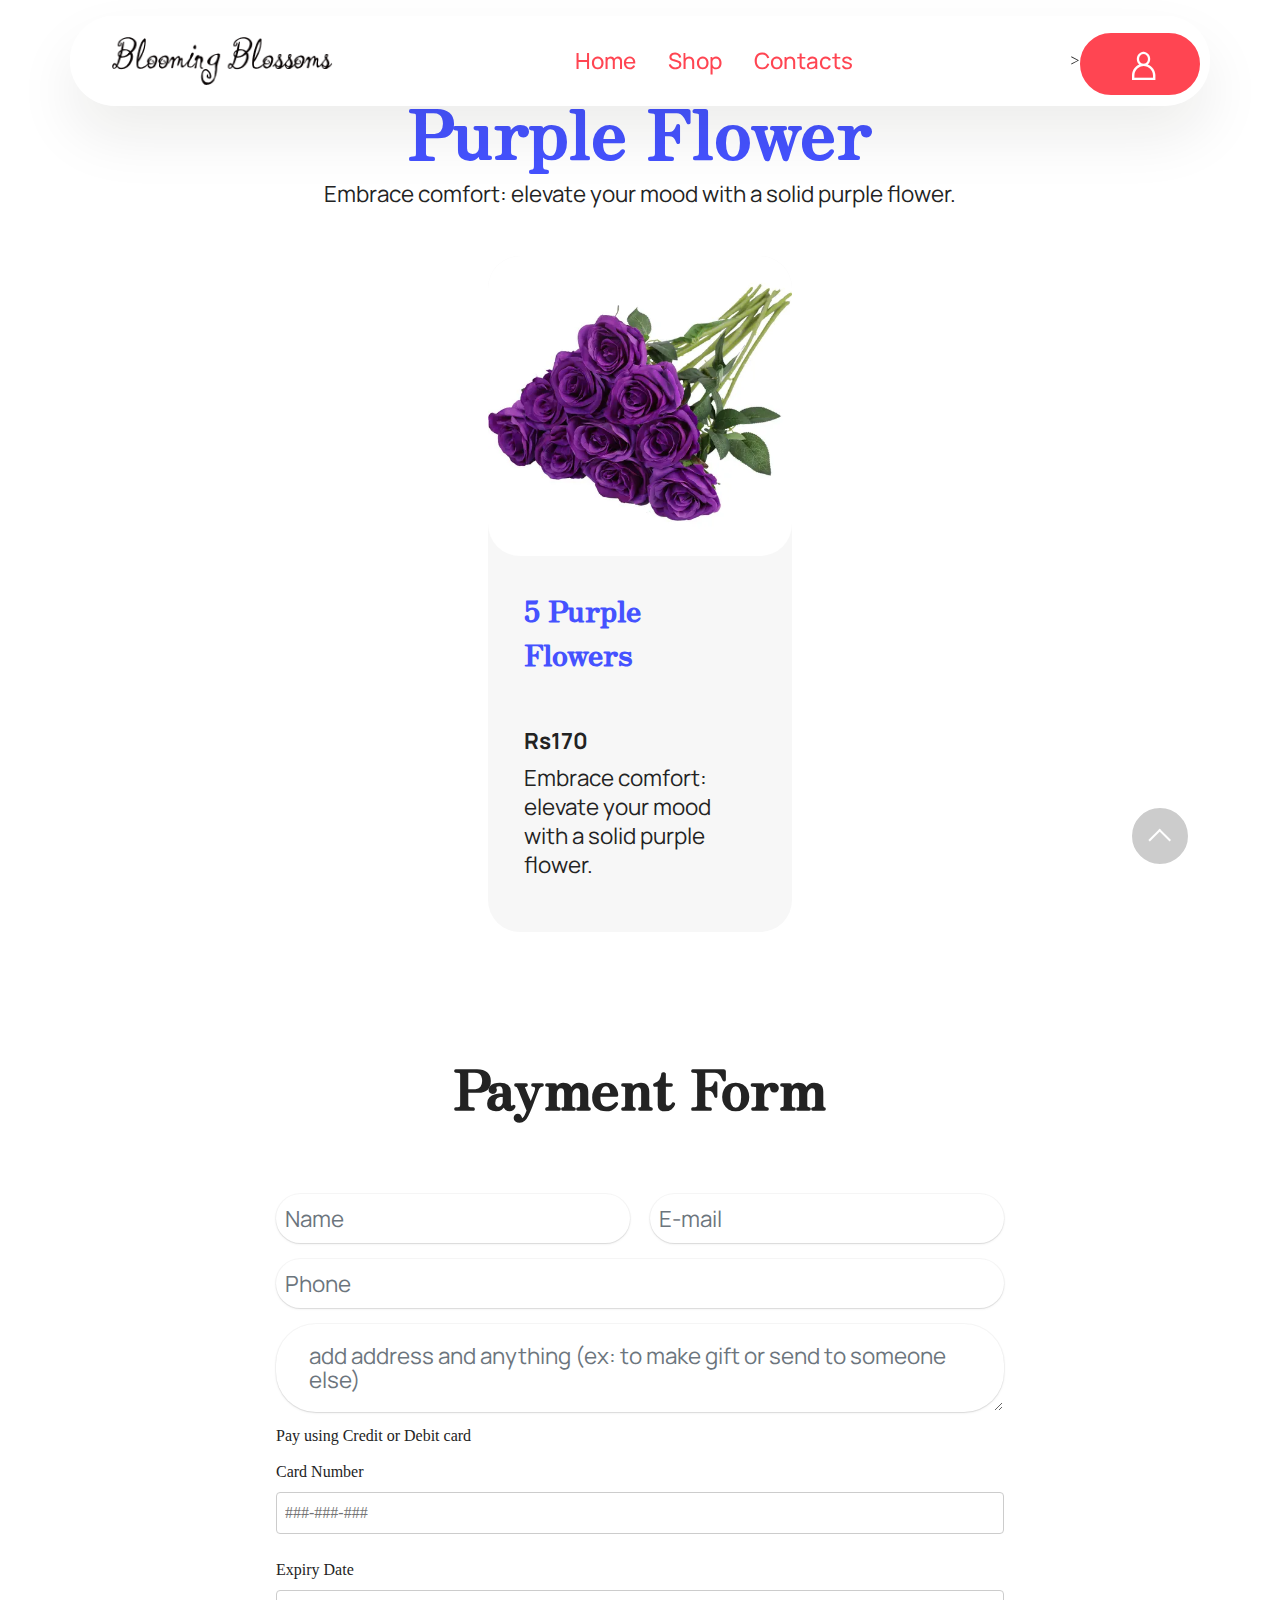
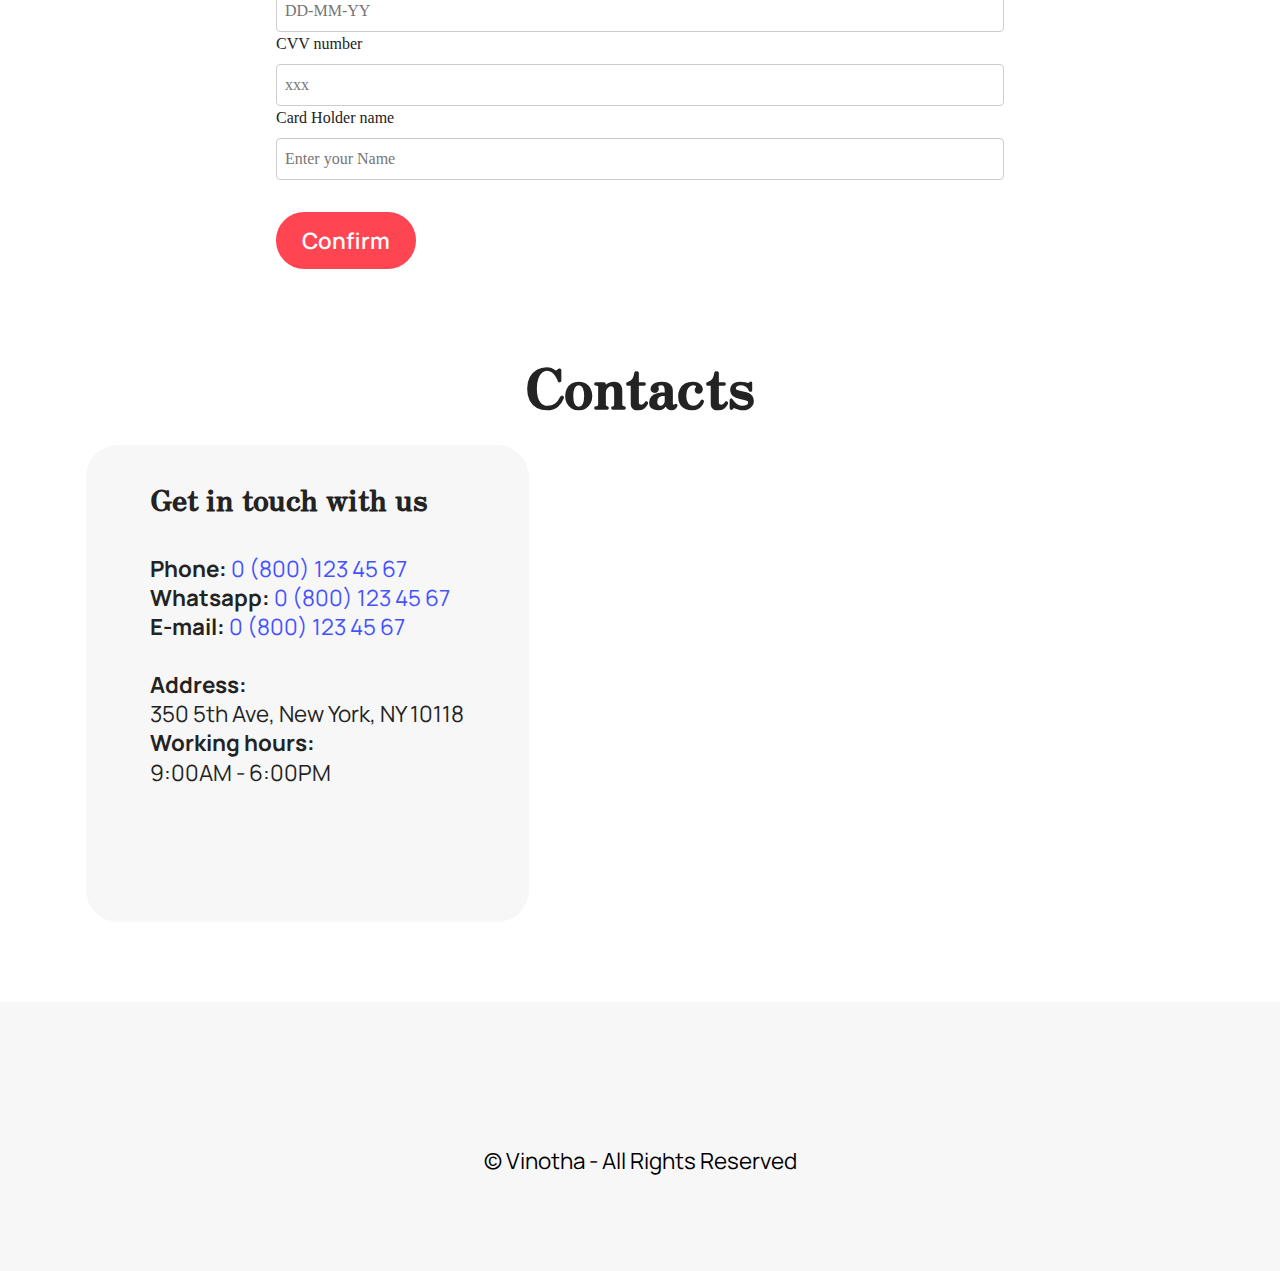
<file: purpleflower.html>
<!DOCTYPE html>
<html>

<head>
    
  <meta charset="UTF-8">
  <meta http-equiv="X-UA-Compatible" content="IE=edge">
  <meta name="generator" content="by vinotha">
  <meta name="viewport" content="width=device-width, initial-scale=1, minimum-scale=1">
  <link rel="shortcut icon" href="assets/images/blooming-blossomsbloomingblossoms-2.png" type="image/x-icon">
  <meta name="description" content="Flower Buying website">
  
  
  <title>Home</title>
  <link rel="stylesheet" href="assets/web/assets/icons/icons.css">
  <link rel="stylesheet" href="assets/bootstrap/css/bootstrap.min.css">
  <link rel="stylesheet" href="assets/bootstrap/css/bootstrap-grid.min.css">
  <link rel="stylesheet" href="assets/bootstrap/css/bootstrap-reboot.min.css">
  <link rel="stylesheet" href="assets/parallax/jarallax.css">
  <link rel="stylesheet" href="assets/animatecss/animate.css">
  <link rel="stylesheet" href="assets/dropdown/css/style.css">
  <link rel="stylesheet" href="assets/socicon/css/styles.css">
  <link rel="stylesheet" href="assets/theme/css/style.css">
  <link rel="preload" href="https://fonts.googleapis.com/css?family=Zen+Antique:400&display=swap" as="style" onload="this.onload=null;this.rel='stylesheet'">
  <noscript><link rel="stylesheet" href="https://fonts.googleapis.com/css?family=Zen+Antique:400&display=swap"></noscript>
  <link rel="preload" href="https://fonts.googleapis.com/css?family=Manrope:200,300,400,500,600,700,800&display=swap" as="style" onload="this.onload=null;this.rel='stylesheet'">
  <noscript><link rel="stylesheet" href="https://fonts.googleapis.com/css?family=Manrope:200,300,400,500,600,700,800&display=swap"></noscript>
  <link rel="preload" as="style" href="assets/mobirise/css/mbr-additional.css"><link rel="stylesheet" href="assets/css/vinotha.css" type="text/css">

  
  
  
</head>
<body>
  
    <section data-bs-version="5.1" class="menu menu1 cid-tJGsCG1vVL" once="menu" id="menu01-1">
      
  
      <nav class="navbar navbar-dropdown navbar-fixed-top navbar-expand-lg">
          <div class="container">
              <div class="navbar-brand">
                  <span class="navbar-logo">
                      <a href="index.html">
                          <img src="assets/images/blooming-blossomsbloomingblossoms-2.png" alt="My Project" style="height: 3rem;">
                      </a>
                  </span>
                  
              </div>
              <button class="navbar-toggler" type="button" data-toggle="collapse" data-bs-toggle="collapse" data-target="#navbarSupportedContent" data-bs-target="#navbarSupportedContent" aria-controls="navbarNavAltMarkup" aria-expanded="false" aria-label="Toggle navigation">
                  <div class="hamburger">
                      <span></span>
                      <span></span>
                      <span></span>
                      <span></span>
                  </div>
              </button>
              <div class="collapse navbar-collapse" id="navbarSupportedContent">
                  <ul class="navbar-nav nav-dropdown" data-app-modern-menu="true"><li class="nav-item">
                          <a class="nav-link link text-primary display-4" href="index.html" aria-expanded="false">Home</a>
                      </li>
                      <li class="nav-item">
                          <a class="nav-link link text-primary display-4" href="index.html#features04-5" aria-expanded="false">Shop</a>
                      </li>
                      <li class="nav-item">
                          <a class="nav-link link text-primary display-4" href="index.html#contacts3-1">Contacts</a>
                      </li></ul>
>
                  
                  <div class="navbar-buttons mbr-section-btn"><a class="btn btn-primary display-4" href="index.html#form02-0"><span class="mobi-mbri mobi-mbri-user mbr-iconfont mbr-iconfont-btn"></span></a></div>
              </div>
          </div>
      </nav>
  </section>
  
  <section data-bs-version="5.1" class="features4 cid-tJGKiS9ad3" id="features04-5">
	
	
	<div class="container-fluid">
		<div class="mbr-section-head mb-5">
			<h4 class="mbr-section-title mbr-fonts-style align-left mb-3 display-1"><strong>Purple Flower</strong></h4>
			<h5 class="mbr-section-subtitle mbr-fonts-style align-left mb-3 display-7">Embrace comfort: elevate your mood with a solid purple flower.</h5>
			
		</div>
		<div class="row">
			<center>
			<div class="item features-image col-12 col-md-6 col-lg-3 active">
				<div class="item-wrapper">
					<div class="item-img">
						<img src="assets/images/purple.webp" alt="Mobirise Website Builder" data-slide-to="1" data-bs-slide-to="1">
					</div>
					<div class="item-content">
						<h5 class="item-title mbr-fonts-style display-5"><strong>5 Purple Flowers</strong><div><strong><br></strong></div></h5>
						<h6 class="item-subtitle mbr-fonts-style display-7">
							<strong>Rs170</strong>
						</h6>
						<p class="mbr-text mbr-fonts-style display-7">Embrace comfort: elevate your mood with a solid purple flower.<br></p>
						
				
        </div></div></div></center>	</div>
				</div>
			

            
            
            
            
        
    
</section>

<section data-bs-version="5.1" class="form5 cid-tVpr9EAP1i" id="form02-1">
    
    
    <div class="container">
        <div class="row justify-content-center">
            <div class="col-12 content-head">
                <div class="mbr-section-head mb-5">
                    <h3 class="mbr-section-title mbr-fonts-style align-center mb-0 display-2"><strong>Payment Form</strong></h3>
                    
                </div>
            </div>
        </div>
        <div class="row justify-content-center mt-4">

            <div class="col-lg-8 mx-auto mbr-form" data-form-type="formoid">
                <form action="index.html" method="POST" class="mbr-form form-with-styler" data-form-title="Form Name"><input type="hidden" name="email" data-form-email="true" value="rH+hH/zImDBsQFbtrd4hhxpFliU1n5FDqfDRdvL/Et4dPmMyh6LDXG9xd6nbJvl5MsV8p/ZIUgIs8QIArvKPU/Ex+Qa6ol2HPjr/qLXXS1nVffabiXMNyyjB1I98z0Rx">
                    <div class="row">
                        <div hidden="hidden" data-form-alert="" class="alert alert-success col-12">Order Confirmed</div>
                                                <div hidden="hidden" data-form-alert="" class="alert alert-success col-12">Thank You For Your Purchase! </div>
                                            <div hidden="hidden" data-form-alert="" class="alert alert-success col-12">We will Send your Order Details in Email! </div>
                                            <div hidden="hidden" data-form-alert="" class="alert alert-success col-12">Come again soon! </div>

                        <div hidden="hidden" data-form-alert-danger="" class="alert alert-danger col-12">
                            Oops...! some problem!
                        </div>
                    </div>
                    <div class="dragArea row">
                        <div class="col-md col-sm-12 form-group mb-3" data-for="name">
                            <input type="text" name="name" placeholder="Name" data-form-field="name" class="form-control" value="" id="name-form02-1">
                        </div>
                        <div class="col-md col-sm-12 form-group mb-3" data-for="email">
                            <input type="email" name="email" placeholder="E-mail" data-form-field="email" class="form-control" value="" id="email-form02-1">
                        </div>
                        <div class="col-12 form-group mb-3" data-for="phone">
                            <input type="tel" name="phone" placeholder="Phone" data-form-field="phone" class="form-control" value="" id="phone-form02-1">
                        </div>
                        <div class="col-12 form-group mb-3" data-for="textarea">
                            <textarea name="textarea" placeholder="add address and anything (ex: to make gift or send to someone else)" data-form-field="textarea" class="form-control" id="textarea-form02-1"></textarea>
                        </div>
                        <link name="css for payments" href="payment.css">
                        <div class="col-12 form-group mb-3" data-for="aria-expanded">
                            <div class="card-details">
                                <p>Pay using Credit or Debit card</p>
                     
                                <div class="card-number">
                                    <label> Card Number </label>
                                    <input type="text"
                                           class="card-number-field"
                                           placeholder="###-###-###" />
                                </div>
                                <br />
                                <div class="date-number">
                                    <label> Expiry Date </label>
                                    <input type="text"
                                           class="date-number-field"
                                           placeholder="DD-MM-YY" />
                                </div>
                     
                                <div class="cvv-number">
                                    <label> CVV number </label>
                                    <input type="text"
                                           class="cvv-number-field"
                                           placeholder="xxx" />
                                </div>
                                <div class="nameholder-number">
                                    <label> Card Holder name </label>
                                    <input type="text"
                                           class="card-name-field"
                                           placeholder="Enter your Name" />
                                </div>
                      <style>
                      .payment-section {
                        padding: 1rem;
                      }
                      
                      .payment-form {
                        max-width: 500px;
                        margin: 0 auto;
                      }
                      
                      .form-group {
                        margin-bottom: 1rem;
                      }
                      
                      .form-group label {
                        display: block;
                        margin-bottom: 0.5rem;
                      }
                      
                      .form-group input {
                        width: 100%;
                        padding: 0.5rem;
                        border: 1px solid #ccc;
                        border-radius: 4px;
                      }
                      
                      .btn {
                        display: block;
                        margin-top: 1rem;
                      }
                      </style>
                        <div class="container">


                            </div>
                            </div>
                        </div>
                        <div class="col-lg-12 col-md-12 col-sm-12 align-center mbr-section-btn"><button type="submit" class="btn btn-primary display-7">Confirm</button></div>
                    </div>
                </form>
            </div>
        </div>
    </div>
</section></div>
                    </div>
                </form>
            </div>
        </div>
    </div>
</section>

<section data-bs-version="5.1" class="contacts3 map1 cid-tL7eRYxhmt" id="contacts3-1">

    

    
    
    <div class="container">
        <div class="mbr-section-head">
            <h3 class="mbr-section-title mbr-fonts-style align-center mb-0 display-2">
                <strong>Contacts</strong>
            </h3>
            
        </div>
        <div class="row justify-content-center mt-4">
            <div class="card col-12 col-md-5">
                <div class="card-wrapper">
                    <div class="text-wrapper">
                        <h6 class="card-title mbr-fonts-style mb-1 display-5"><strong>Get in touch with us</strong></h6>
                        <p class="mbr-text mbr-fonts-style display-7"><br><strong>Phone:</strong> <a href="tel:+12345678910" class="text-secondary">0 (800) 123 45 67</a>
<br><strong>Whatsapp:</strong> <a href="tel:+12345678910" class="text-secondary">0 (800) 123 45 67</a>
                            <br><strong>E-mail:</strong>&nbsp;<a href="tel:+12345678910" class="text-secondary">0 (800) 123 45 67</a><br><br><strong>Address:&nbsp;</strong><br>350 5th Ave, New York, NY 10118<br><strong>Working hours: </strong><br>9:00AM - 6:00PM<br><br><br><br>
                        </p>
                    </div>
                </div>

            </div>
            <div class="map-wrapper col-12 col-md-7">
                <div class="google-map"><iframe frameborder="0" style="border:0" src="https://www.google.com/maps/embed?pb=!1m14!1m8!1m3!1d6045.3003145248895!2d-73.9884657!3d40.7477229!3m2!1i1024!2i768!4f13.1!3m3!1m2!1s0x89c259a9ac1f1b85%3A0x7e33d1c0e7af3be4!2zMzUwIDV0aCBBdmUsIE5ldyBZb3JrLCBOWSAxMDExOCwg0KHQqNCQ!5e0!3m2!1sru!2sru!4v1689597362021!5m2!1sen!2sen" allowfullscreen=""></iframe></div>
            </div>
        </div>
    </div>
</section>

<section data-bs-version="5.1" class="footer3 programm5 cid-tL7oDZlVRK" once="footers" id="footer03-3">

        

    

    <div class="container">
        <div class="row">

            

            <div class="col-12">
                
            </div>
            <div class="col-12 mt-5">
                <p class="mbr-fonts-style copyright display-7">
                    © Vinotha - All Rights Reserved
                </p>
            </div>
        </div>
    </div>
</section>
 <div id="scrollToTop" class="scrollToTop mbr-arrow-up"><a style="text-align: center;"><i class="mbr-arrow-up-icon mbr-arrow-up-icon-cm cm-icon cm-icon-smallarrow-up"></i></a></div>
    <input name="animation" type="hidden">
  </body>
</html>
</file>
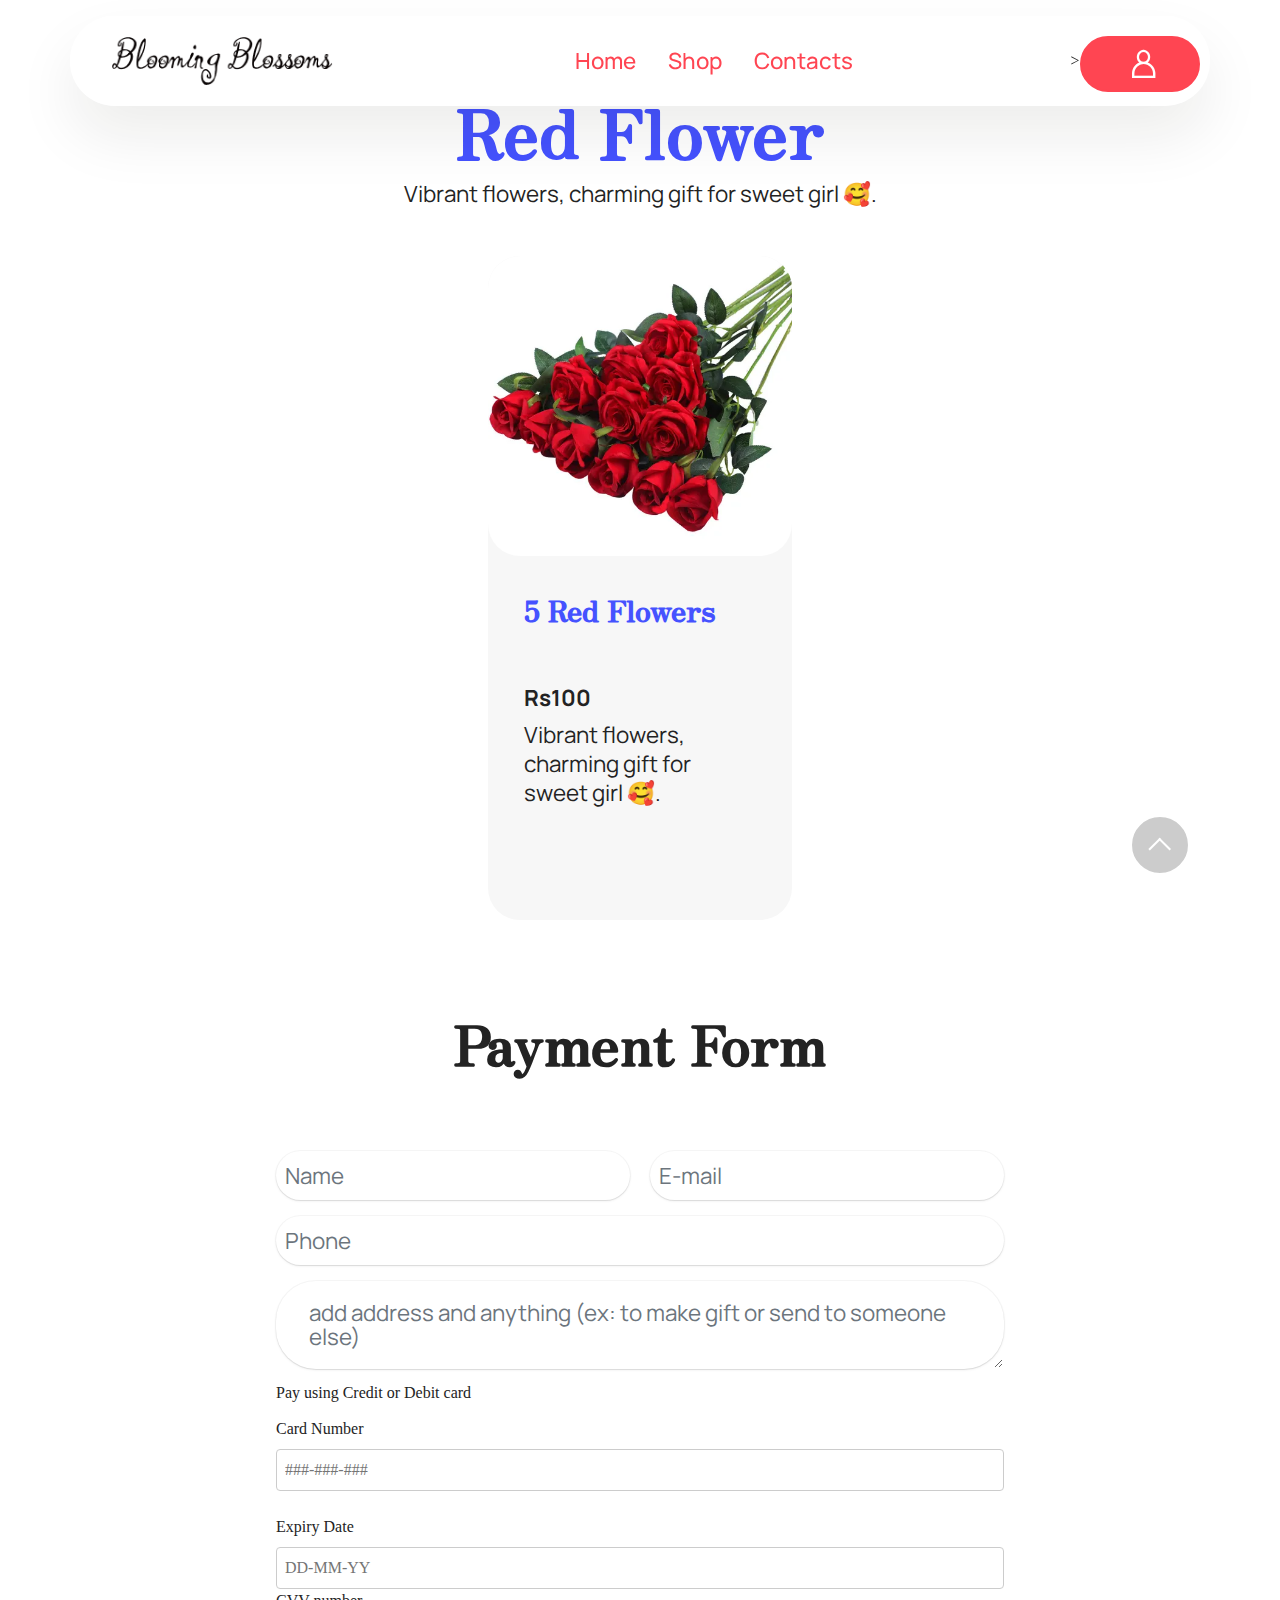
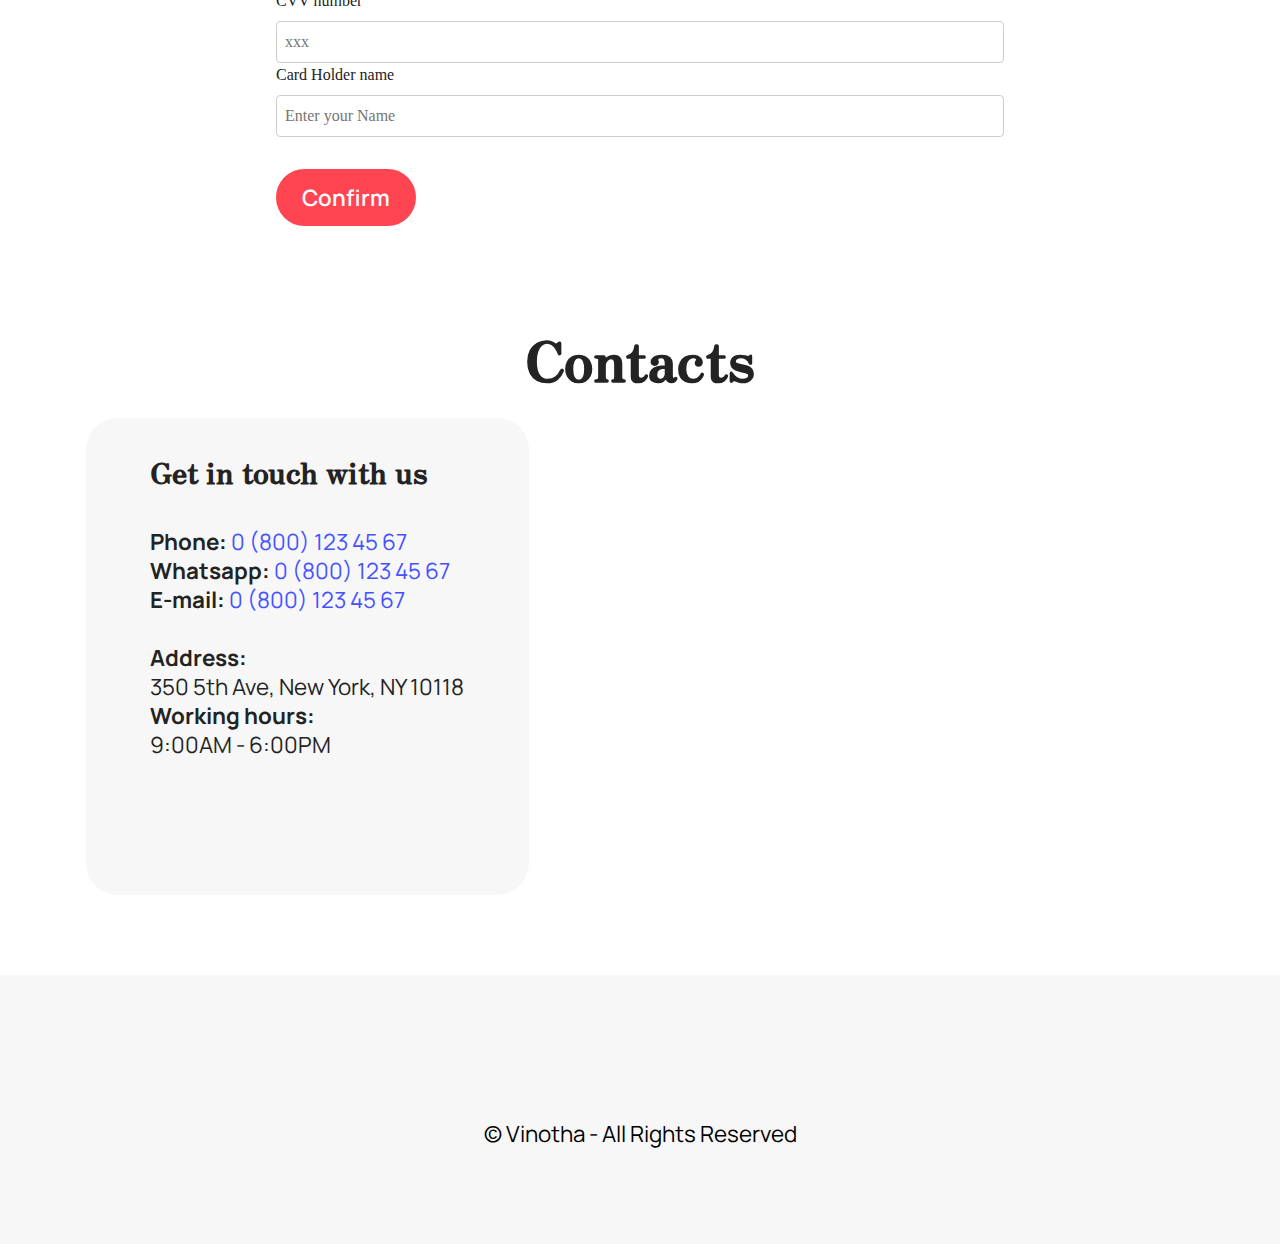
<file: redflower.html>
</section>
<!DOCTYPE html>
<html>

<head>
	
  <meta charset="UTF-8">
  <meta http-equiv="X-UA-Compatible" content="IE=edge">
  <meta name="generator" content="by vinotha">
  <meta name="viewport" content="width=device-width, initial-scale=1, minimum-scale=1">
  <link rel="shortcut icon" href="assets/images/blooming-blossomsbloomingblossoms-2.png" type="image/x-icon">
  <meta name="description" content="Flower Buying website">
  
  
  <title>Home</title>
  <link rel="stylesheet" href="assets/web/assets/icons/icons.css">
  <link rel="stylesheet" href="assets/bootstrap/css/bootstrap.min.css">
  <link rel="stylesheet" href="assets/bootstrap/css/bootstrap-grid.min.css">
  <link rel="stylesheet" href="assets/bootstrap/css/bootstrap-reboot.min.css">
  <link rel="stylesheet" href="assets/parallax/jarallax.css">
  <link rel="stylesheet" href="assets/animatecss/animate.css">
  <link rel="stylesheet" href="assets/dropdown/css/style.css">
  <link rel="stylesheet" href="assets/socicon/css/styles.css">
  <link rel="stylesheet" href="assets/theme/css/style.css">
  <link rel="preload" href="https://fonts.googleapis.com/css?family=Zen+Antique:400&display=swap" as="style" onload="this.onload=null;this.rel='stylesheet'">
  <noscript><link rel="stylesheet" href="https://fonts.googleapis.com/css?family=Zen+Antique:400&display=swap"></noscript>
  <link rel="preload" href="https://fonts.googleapis.com/css?family=Manrope:200,300,400,500,600,700,800&display=swap" as="style" onload="this.onload=null;this.rel='stylesheet'">
  <noscript><link rel="stylesheet" href="https://fonts.googleapis.com/css?family=Manrope:200,300,400,500,600,700,800&display=swap"></noscript>
  <link rel="preload" as="style" href="assets/mobirise/css/mbr-additional.css"><link rel="stylesheet" href="assets/css/vinotha.css" type="text/css">

  
  
  
</head>
<body>
  
    <section data-bs-version="5.1" class="menu menu1 cid-tJGsCG1vVL" once="menu" id="menu01-1">
      
  
      <nav class="navbar navbar-dropdown navbar-fixed-top navbar-expand-lg">
          <div class="container">
              <div class="navbar-brand">
                  <span class="navbar-logo">
                      <a href="index.html">
                          <img src="assets/images/blooming-blossomsbloomingblossoms-2.png" alt="My Project" style="height: 3rem;">
                      </a>
                  </span>
                  
              </div>
              <button class="navbar-toggler" type="button" data-toggle="collapse" data-bs-toggle="collapse" data-target="#navbarSupportedContent" data-bs-target="#navbarSupportedContent" aria-controls="navbarNavAltMarkup" aria-expanded="false" aria-label="Toggle navigation">
                  <div class="hamburger">
                      <span></span>
                      <span></span>
                      <span></span>
                      <span></span>
                  </div>
              </button>
              <div class="collapse navbar-collapse" id="navbarSupportedContent">
                  <ul class="navbar-nav nav-dropdown" data-app-modern-menu="true"><li class="nav-item">
                          <a class="nav-link link text-primary display-4" href="index.html" aria-expanded="false">Home</a>
                      </li>
                      <li class="nav-item">
                          <a class="nav-link link text-primary display-4" href="index.html#features04-5" aria-expanded="false">Shop</a>
                      </li>
                      <li class="nav-item">
                          <a class="nav-link link text-primary display-4" href="index.html#contacts3-1">Contacts</a>
                      </li></ul>
>
                  
                  <div class="navbar-buttons mbr-section-btn"><a class="btn btn-primary display-4" href="index.html#form02-0"><span class="mobi-mbri mobi-mbri-user mbr-iconfont mbr-iconfont-btn"></span></a></div>
              </div>
          </div>
      </nav>
  </section>
  
 
  <section data-bs-version="5.1" class="features4 cid-tJGKiS9ad3" id="features04-5">
	
	
	<div class="container-fluid">
		<div class="mbr-section-head mb-5">
			<h4 class="mbr-section-title mbr-fonts-style align-left mb-3 display-1"><strong>Red Flower</strong></h4>
			<h5 class="mbr-section-subtitle mbr-fonts-style align-left mb-3 display-7">Vibrant flowers, charming gift for sweet girl 🥰.</h5>
			
		</div>
		<div class="row">
			<center>
			<div class="item features-image col-12 col-md-6 col-lg-3 active">
				<div class="item-wrapper">
					<div class="item-img">
						<img src="assets/images/redflower.webp" alt="Mobirise Website Builder" data-slide-to="0" data-bs-slide-to="0">
					</div>
					<div class="item-content">
						<h5 class="item-title mbr-fonts-style display-5"><strong>5 Red Flowers</strong><div><strong><br></strong></div></h5>
						<h6 class="item-subtitle mbr-fonts-style display-7">
							<strong>Rs100</strong>
						</h6>
						<p class="mbr-text mbr-fonts-style display-7">Vibrant flowers, charming gift for sweet girl 🥰.<br><br></p>
						
				
        </div></div></div></center>	</div>
				</div>
			
			
			
			
			
			
		
	
</section>

<section data-bs-version="5.1" class="form5 cid-tVpr9EAP1i" id="form02-1">
    
    
    <div class="container">
        <div class="row justify-content-center">
            <div class="col-12 content-head">
                <div class="mbr-section-head mb-5">
                    <h3 class="mbr-section-title mbr-fonts-style align-center mb-0 display-2"><strong>Payment Form</strong></h3>
                    
                </div>
            </div>
        </div>
        <div class="row justify-content-center mt-4">

            <div class="col-lg-8 mx-auto mbr-form" data-form-type="formoid">
                <form action="index.html" method="POST" class="mbr-form form-with-styler" data-form-title="Form Name"><input type="hidden" name="email" data-form-email="true" value="rH+hH/zImDBsQFbtrd4hhxpFliU1n5FDqfDRdvL/Et4dPmMyh6LDXG9xd6nbJvl5MsV8p/ZIUgIs8QIArvKPU/Ex+Qa6ol2HPjr/qLXXS1nVffabiXMNyyjB1I98z0Rx">
                    <div class="row">
                        <div hidden="hidden" data-form-alert="" class="alert alert-success col-12">Order Confirmed</div>
                                                <div hidden="hidden" data-form-alert="" class="alert alert-success col-12">Thank You For Your Purchase! </div>
                                            <div hidden="hidden" data-form-alert="" class="alert alert-success col-12">We will Send your Order Details in Email! </div>
                                            <div hidden="hidden" data-form-alert="" class="alert alert-success col-12">Come again soon! </div>

                        <div hidden="hidden" data-form-alert-danger="" class="alert alert-danger col-12">
                            Oops...! some problem!
                        </div>
                    </div>
                    <div class="dragArea row">
                        <div class="col-md col-sm-12 form-group mb-3" data-for="name">
                            <input type="text" name="name" placeholder="Name" data-form-field="name" class="form-control" value="" id="name-form02-1">
                        </div>
                        <div class="col-md col-sm-12 form-group mb-3" data-for="email">
                            <input type="email" name="email" placeholder="E-mail" data-form-field="email" class="form-control" value="" id="email-form02-1">
                        </div>
                        <div class="col-12 form-group mb-3" data-for="phone">
                            <input type="tel" name="phone" placeholder="Phone" data-form-field="phone" class="form-control" value="" id="phone-form02-1">
                        </div>
                        <div class="col-12 form-group mb-3" data-for="textarea">
                            <textarea name="textarea" placeholder="add address and anything (ex: to make gift or send to someone else)" data-form-field="textarea" class="form-control" id="textarea-form02-1"></textarea>
                        </div>
                        <link name="css for payments" href="payment.css">
                        <div class="col-12 form-group mb-3" data-for="aria-expanded">
                            <div class="card-details">
                                <p>Pay using Credit or Debit card</p>
                     
                                <div class="card-number">
                                    <label> Card Number </label>
                                    <input type="text"
                                           class="card-number-field"
                                           placeholder="###-###-###" />
                                </div>
                                <br />
                                <div class="date-number">
                                    <label> Expiry Date </label>
                                    <input type="text"
                                           class="date-number-field"
                                           placeholder="DD-MM-YY" />
                                </div>
                     
                                <div class="cvv-number">
                                    <label> CVV number </label>
                                    <input type="text"
                                           class="cvv-number-field"
                                           placeholder="xxx" />
                                </div>
                                <div class="nameholder-number">
                                    <label> Card Holder name </label>
                                    <input type="text"
                                           class="card-name-field"
                                           placeholder="Enter your Name" />
                                </div>
                      <style>
                      .payment-section {
                        padding: 1rem;
                      }
                      
                      .payment-form {
                        max-width: 500px;
                        margin: 0 auto;
                      }
                      
                      .form-group {
                        margin-bottom: 1rem;
                      }
                      
                      .form-group label {
                        display: block;
                        margin-bottom: 0.5rem;
                      }
                      
                      .form-group input {
                        width: 100%;
                        padding: 0.5rem;
                        border: 1px solid #ccc;
                        border-radius: 4px;
                      }
                      
                      .btn {
                        display: block;
                        margin-top: 1rem;
                      }
                      </style>
                        <div class="container">


                            </div>
                            </div>
                        </div>
                        <div class="col-lg-12 col-md-12 col-sm-12 align-center mbr-section-btn"><button type="submit" class="btn btn-primary display-7">Confirm</button></div>
                    </div>
                </form>
            </div>
        </div>
    </div>
</section>

<section data-bs-version="5.1" class="contacts3 map1 cid-tL7eRYxhmt" id="contacts3-1">

    

    
    
    <div class="container">
        <div class="mbr-section-head">
            <h3 class="mbr-section-title mbr-fonts-style align-center mb-0 display-2">
                <strong>Contacts</strong>
            </h3>
            
        </div>
        <div class="row justify-content-center mt-4">
            <div class="card col-12 col-md-5">
                <div class="card-wrapper">
                    <div class="text-wrapper">
                        <h6 class="card-title mbr-fonts-style mb-1 display-5"><strong>Get in touch with us</strong></h6>
                        <p class="mbr-text mbr-fonts-style display-7"><br><strong>Phone:</strong> <a href="tel:+12345678910" class="text-secondary">0 (800) 123 45 67</a>
<br><strong>Whatsapp:</strong> <a href="tel:+12345678910" class="text-secondary">0 (800) 123 45 67</a>
                            <br><strong>E-mail:</strong>&nbsp;<a href="tel:+12345678910" class="text-secondary">0 (800) 123 45 67</a><br><br><strong>Address:&nbsp;</strong><br>350 5th Ave, New York, NY 10118<br><strong>Working hours: </strong><br>9:00AM - 6:00PM<br><br><br><br>
                        </p>
                    </div>
                </div>

            </div>
            <div class="map-wrapper col-12 col-md-7">
                <div class="google-map"><iframe frameborder="0" style="border:0" src="https://www.google.com/maps/embed?pb=!1m14!1m8!1m3!1d6045.3003145248895!2d-73.9884657!3d40.7477229!3m2!1i1024!2i768!4f13.1!3m3!1m2!1s0x89c259a9ac1f1b85%3A0x7e33d1c0e7af3be4!2zMzUwIDV0aCBBdmUsIE5ldyBZb3JrLCBOWSAxMDExOCwg0KHQqNCQ!5e0!3m2!1sru!2sru!4v1689597362021!5m2!1sen!2sen" allowfullscreen=""></iframe></div>
            </div>
        </div>
    </div>
</section>

<section data-bs-version="5.1" class="footer3 programm5 cid-tL7oDZlVRK" once="footers" id="footer03-3">

        

    

    <div class="container">
        <div class="row">

            

            <div class="col-12">
                
            </div>
            <div class="col-12 mt-5">
                <p class="mbr-fonts-style copyright display-7">
                    © Vinotha - All Rights Reserved
                </p>
            </div>
        </div>
    </div>
</section>
 <div id="scrollToTop" class="scrollToTop mbr-arrow-up"><a style="text-align: center;"><i class="mbr-arrow-up-icon mbr-arrow-up-icon-cm cm-icon cm-icon-smallarrow-up"></i></a></div>
    <input name="animation" type="hidden">
  </body>
</html>
</file>
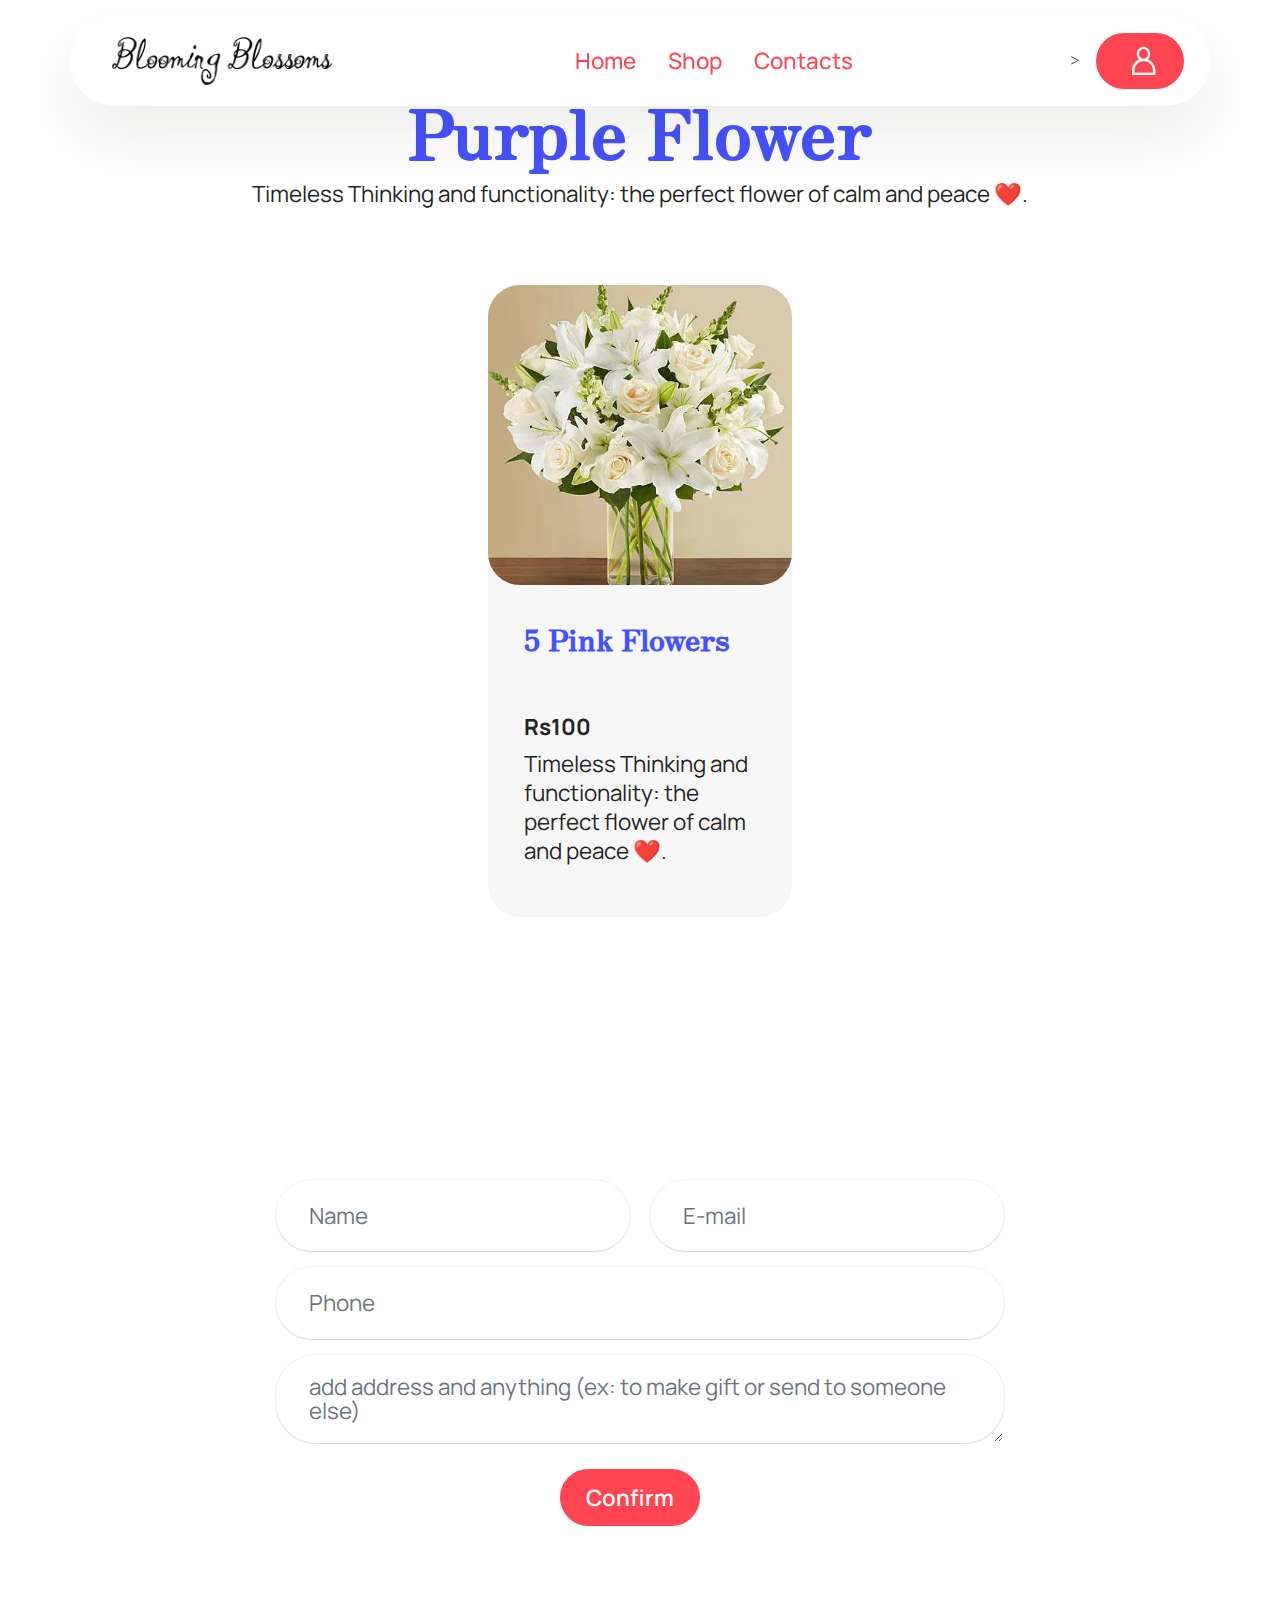
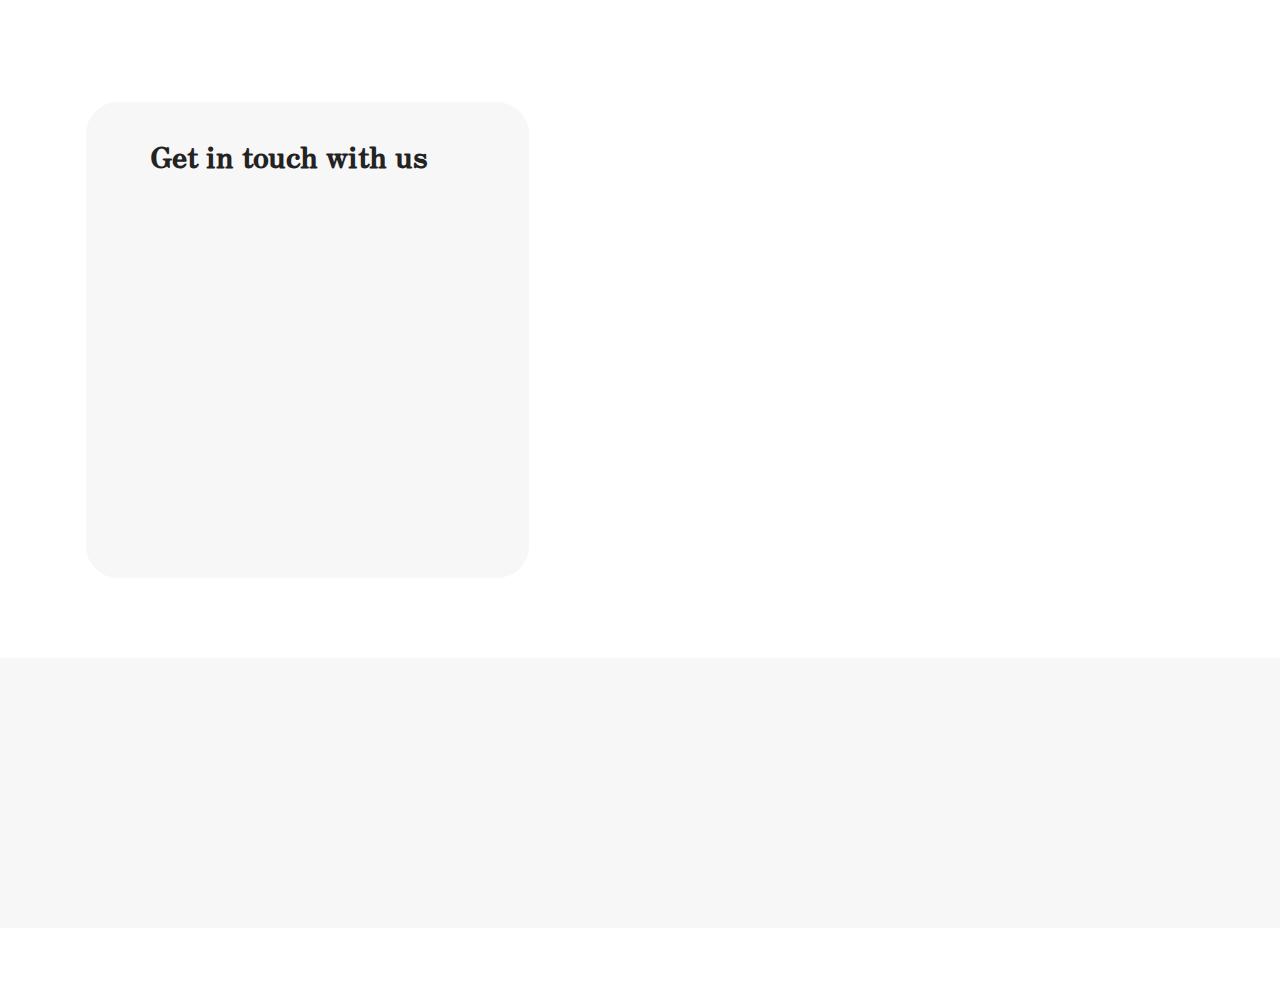
<file: test.html>
<!DOCTYPE html>
<html>

<head>
	
  <meta charset="UTF-8">
  <meta http-equiv="X-UA-Compatible" content="IE=edge">
  <meta name="generator" content="by vinotha">
  <meta name="viewport" content="width=device-width, initial-scale=1, minimum-scale=1">
  <link rel="shortcut icon" href="assets/images/blooming-blossomsbloomingblossoms-2.png" type="image/x-icon">
  <meta name="description" content="Flower Buying website">
  
  
  <title>Home</title>
  <link rel="stylesheet" href="assets/web/assets/icons/icons.css">
  <link rel="stylesheet" href="assets/bootstrap/css/bootstrap.min.css">
  <link rel="stylesheet" href="assets/bootstrap/css/bootstrap-grid.min.css">
  <link rel="stylesheet" href="assets/bootstrap/css/bootstrap-reboot.min.css">
  <link rel="stylesheet" href="assets/parallax/jarallax.css">
  <link rel="stylesheet" href="assets/animatecss/animate.css">
  <link rel="stylesheet" href="assets/dropdown/css/style.css">
  <link rel="stylesheet" href="assets/socicon/css/styles.css">
  <link rel="stylesheet" href="assets/theme/css/style.css">
  <link rel="preload" href="https://fonts.googleapis.com/css?family=Zen+Antique:400&display=swap" as="style" onload="this.onload=null;this.rel='stylesheet'">
  <noscript><link rel="stylesheet" href="https://fonts.googleapis.com/css?family=Zen+Antique:400&display=swap"></noscript>
  <link rel="preload" href="https://fonts.googleapis.com/css?family=Manrope:200,300,400,500,600,700,800&display=swap" as="style" onload="this.onload=null;this.rel='stylesheet'">
  <noscript><link rel="stylesheet" href="https://fonts.googleapis.com/css?family=Manrope:200,300,400,500,600,700,800&display=swap"></noscript>
  <link rel="preload" as="style" href="assets/mobirise/css/mbr-additional.css"><link rel="stylesheet" href="assets/css/vinotha.css" type="text/css">

  
  
  
</head>
<body>
  
    <section data-bs-version="5.1" class="menu menu1 cid-tJGsCG1vVL" once="menu" id="menu01-1">
      
  
      <nav class="navbar navbar-dropdown navbar-fixed-top navbar-expand-lg">
          <div class="container">
              <div class="navbar-brand">
                  <span class="navbar-logo">
                      <a href="index.html">
                          <img src="assets/images/blooming-blossomsbloomingblossoms-2.png" alt="My Project" style="height: 3rem;">
                      </a>
                  </span>
                  
              </div>
              <button class="navbar-toggler" type="button" data-toggle="collapse" data-bs-toggle="collapse" data-target="#navbarSupportedContent" data-bs-target="#navbarSupportedContent" aria-controls="navbarNavAltMarkup" aria-expanded="false" aria-label="Toggle navigation">
                  <div class="hamburger">
                      <span></span>
                      <span></span>
                      <span></span>
                      <span></span>
                  </div>
              </button>
              <div class="collapse navbar-collapse" id="navbarSupportedContent">
                  <ul class="navbar-nav nav-dropdown" data-app-modern-menu="true"><li class="nav-item">
                          <a class="nav-link link text-primary display-4" href="index.html" aria-expanded="false">Home</a>
                      </li>
                      <li class="nav-item">
                          <a class="nav-link link text-primary display-4" href="index.html#features04-5" aria-expanded="false">Shop</a>
                      </li>
                      <li class="nav-item">
                          <a class="nav-link link text-primary display-4" href="index.html#contacts3-1">Contacts</a>
                      </li></ul>
>
                  
                  <div class="navbar-buttons mbr-section-btn"><a class="btn btn-primary display-4" href="index.html#form02-0"><span class="mobi-mbri mobi-mbri-user mbr-iconfont mbr-iconfont-btn"></span></a></div>
              </div>
          </div>
      </nav>
  </section>
  
  <section data-bs-version="5.1" class="features4 cid-tJGKiS9ad3" id="features04-5">
	
	
	<div class="container-fluid">
		<div class="mbr-section-head mb-5">
			<h4 class="mbr-section-title mbr-fonts-style align-left mb-3 display-1"><strong>Purple Flower</strong></h4>
			<h5 class="mbr-section-subtitle mbr-fonts-style align-left mb-3 display-7">Timeless Thinking and functionality: the perfect flower of calm and peace ❤️.<div><br></div></h5>
			
		</div>
		<div class="row">
			<center>
			<div class="item features-image col-12 col-md-6 col-lg-3 active">
				<div class="item-wrapper">
					<div class="item-img">
						<img src="assets/images/whiterose.webp" alt="Mobirise Website Builder" data-slide-to="1" data-bs-slide-to="1">
					</div>
					<div class="item-content">
						<h5 class="item-title mbr-fonts-style display-5"><strong>5 Pink Flowers</strong><div><strong><br></strong></div></h5>
						<h6 class="item-subtitle mbr-fonts-style display-7">
							<strong>Rs100</strong>
						</h6>
						<p class="mbr-text mbr-fonts-style display-7">Timeless Thinking and functionality: the perfect flower of calm and peace ❤️.<br></p>
						
				
        </div></div></div></center>	</div>
				</div>
			
			
			
			
		
	
</section>

<section data-bs-version="5.1" class="form5 cid-tVpr9EAP1i" id="form02-1">
    
    
    <div class="container">
        <div class="row justify-content-center">
            <div class="col-12 content-head">
                <div class="mbr-section-head mb-5">
                    <h3 class="mbr-section-title mbr-fonts-style align-center mb-0 display-2"><strong>Payment Form</strong></h3>
                    
                </div>
            </div>
        </div>
        <div class="row justify-content-center mt-4">

            <div class="col-lg-8 mx-auto mbr-form" data-form-type="formoid">
                <form action="https://mobirise.eu/" method="POST" class="mbr-form form-with-styler" data-form-title="Form Name"><input type="hidden" name="email" data-form-email="true" value="rH+hH/zImDBsQFbtrd4hhxpFliU1n5FDqfDRdvL/Et4dPmMyh6LDXG9xd6nbJvl5MsV8p/ZIUgIs8QIArvKPU/Ex+Qa6ol2HPjr/qLXXS1nVffabiXMNyyjB1I98z0Rx">
                    <div class="row">
                        <div hidden="hidden" data-form-alert="" class="alert alert-success col-12">Order Confirmed</div>
                                                <div hidden="hidden" data-form-alert="" class="alert alert-success col-12">Order Confirmed</div>

                        <div hidden="hidden" data-form-alert-danger="" class="alert alert-danger col-12">
                            Oops...! some problem!
                        </div>
                    </div>
                    <div class="dragArea row">
                        <div class="col-md col-sm-12 form-group mb-3" data-for="name">
                            <input type="text" name="name" placeholder="Name" data-form-field="name" class="form-control" value="" id="name-form02-1">
                        </div>
                        <div class="col-md col-sm-12 form-group mb-3" data-for="email">
                            <input type="email" name="email" placeholder="E-mail" data-form-field="email" class="form-control" value="" id="email-form02-1">
                        </div>
                        <div class="col-12 form-group mb-3" data-for="phone">
                            <input type="tel" name="phone" placeholder="Phone" data-form-field="phone" class="form-control" value="" id="phone-form02-1">
                        </div>
                        <div class="col-12 form-group mb-3" data-for="textarea">
                            <textarea name="textarea" placeholder="add address and anything (ex: to make gift or send to someone else)" data-form-field="textarea" class="form-control" id="textarea-form02-1"></textarea>
                        </div>
                        <div class="col-lg-12 col-md-12 col-sm-12 align-center mbr-section-btn"><button type="submit" class="btn btn-primary display-7">Confirm</button></div>
                    </div>
                </form>
            </div>
        </div>
    </div>
</section>

<section data-bs-version="5.1" class="contacts3 map1 cid-tL7eRYxhmt" id="contacts3-1">

    

    
    
    <div class="container">
        <div class="mbr-section-head">
            <h3 class="mbr-section-title mbr-fonts-style align-center mb-0 display-2">
                <strong>Contacts</strong>
            </h3>
            
        </div>
        <div class="row justify-content-center mt-4">
            <div class="card col-12 col-md-5">
                <div class="card-wrapper">
                    <div class="text-wrapper">
                        <h6 class="card-title mbr-fonts-style mb-1 display-5"><strong>Get in touch with us</strong></h6>
                        <p class="mbr-text mbr-fonts-style display-7"><br><strong>Phone:</strong> <a href="tel:+12345678910" class="text-secondary">0 (800) 123 45 67</a>
<br><strong>Whatsapp:</strong> <a href="tel:+12345678910" class="text-secondary">0 (800) 123 45 67</a>
                            <br><strong>E-mail:</strong>&nbsp;<a href="tel:+12345678910" class="text-secondary">0 (800) 123 45 67</a><br><br><strong>Address:&nbsp;</strong><br>350 5th Ave, New York, NY 10118<br><strong>Working hours: </strong><br>9:00AM - 6:00PM<br><br><br><br>
                        </p>
                    </div>
                </div>

            </div>
            <div class="map-wrapper col-12 col-md-7">
                <div class="google-map"><iframe frameborder="0" style="border:0" src="https://www.google.com/maps/embed?pb=!1m14!1m8!1m3!1d6045.3003145248895!2d-73.9884657!3d40.7477229!3m2!1i1024!2i768!4f13.1!3m3!1m2!1s0x89c259a9ac1f1b85%3A0x7e33d1c0e7af3be4!2zMzUwIDV0aCBBdmUsIE5ldyBZb3JrLCBOWSAxMDExOCwg0KHQqNCQ!5e0!3m2!1sru!2sru!4v1689597362021!5m2!1sen!2sen" allowfullscreen=""></iframe></div>
            </div>
        </div>
    </div>
</section>

<section data-bs-version="5.1" class="footer3 programm5 cid-tL7oDZlVRK" once="footers" id="footer03-3">

        

    

    <div class="container">
        <div class="row">

            

            <div class="col-12">
                
            </div>
            <div class="col-12 mt-5">
                <p class="mbr-fonts-style copyright display-7">
                    © Vinotha - All Rights Reserved
                </p>
            </div>
        </div>
    </div>
</section><section class="display-7" style="padding: 0;align-items: center;justify-content: center;flex-wrap: wrap;    align-content: center;display: flex;position: relative;height: 4rem;"><a href="https://mobiri.se/3111372" style="flex: 1 1;height: 4rem;position: absolute;width: 100%;z-index: 1;"><img alt="" style="height: 4rem;" src="[data-uri]"></a><p style="margin: 0;text-align: center;" class="display-7">&#8204;</p><a style="z-index:1" href="https://mobirise.com/builder/landing-page-builder.html">Landing Page Creator</a></section><script src="assets/bootstrap/js/bootstrap.bundle.min.js"></script>  <script src="assets/smoothscroll/smooth-scroll.js"></script>  <script src="assets/ytplayer/index.js"></script>  <script src="assets/theme/js/script.js"></script>  <script src="assets/formoid/formoid.min.js"></script>  
  
  
 <div id="scrollToTop" class="scrollToTop mbr-arrow-up"><a style="text-align: center;"><i class="mbr-arrow-up-icon mbr-arrow-up-icon-cm cm-icon cm-icon-smallarrow-up"></i></a></div>
    <input name="animation" type="hidden">
  </body>
</html>
</file>
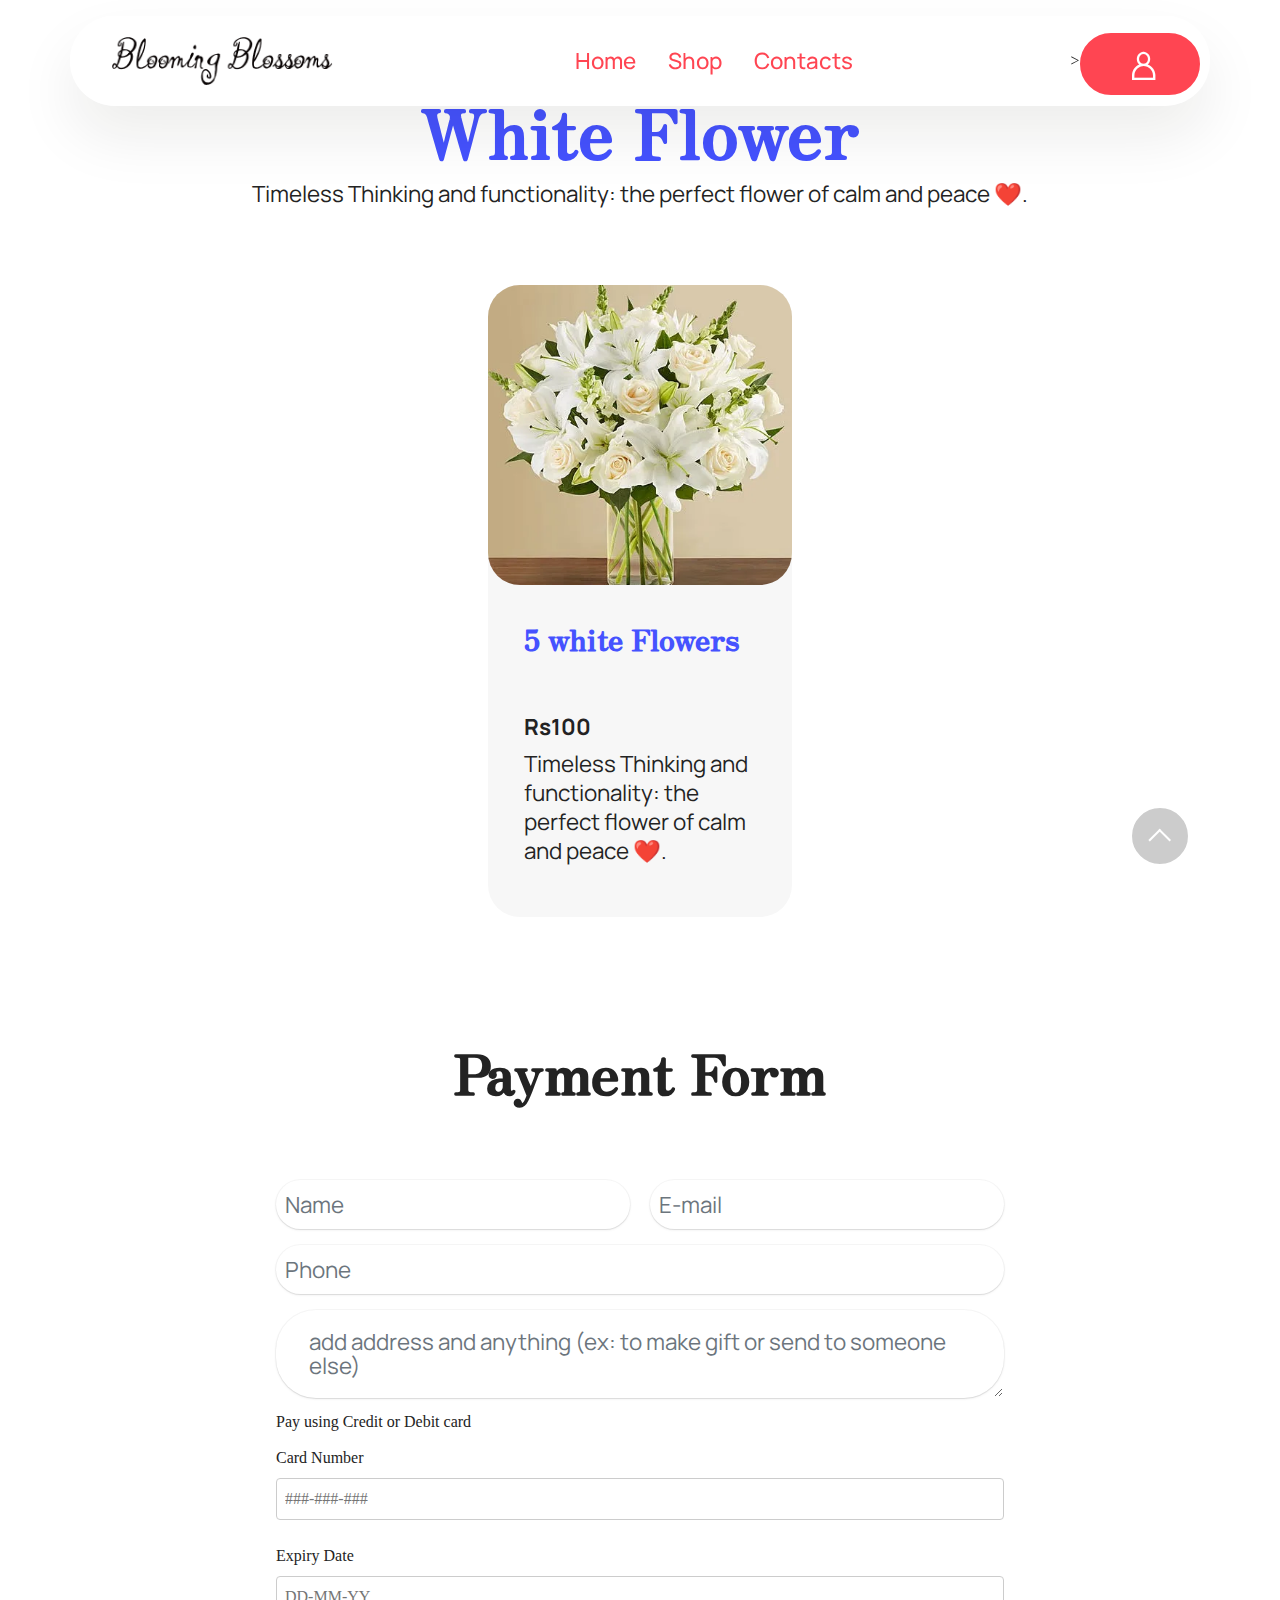
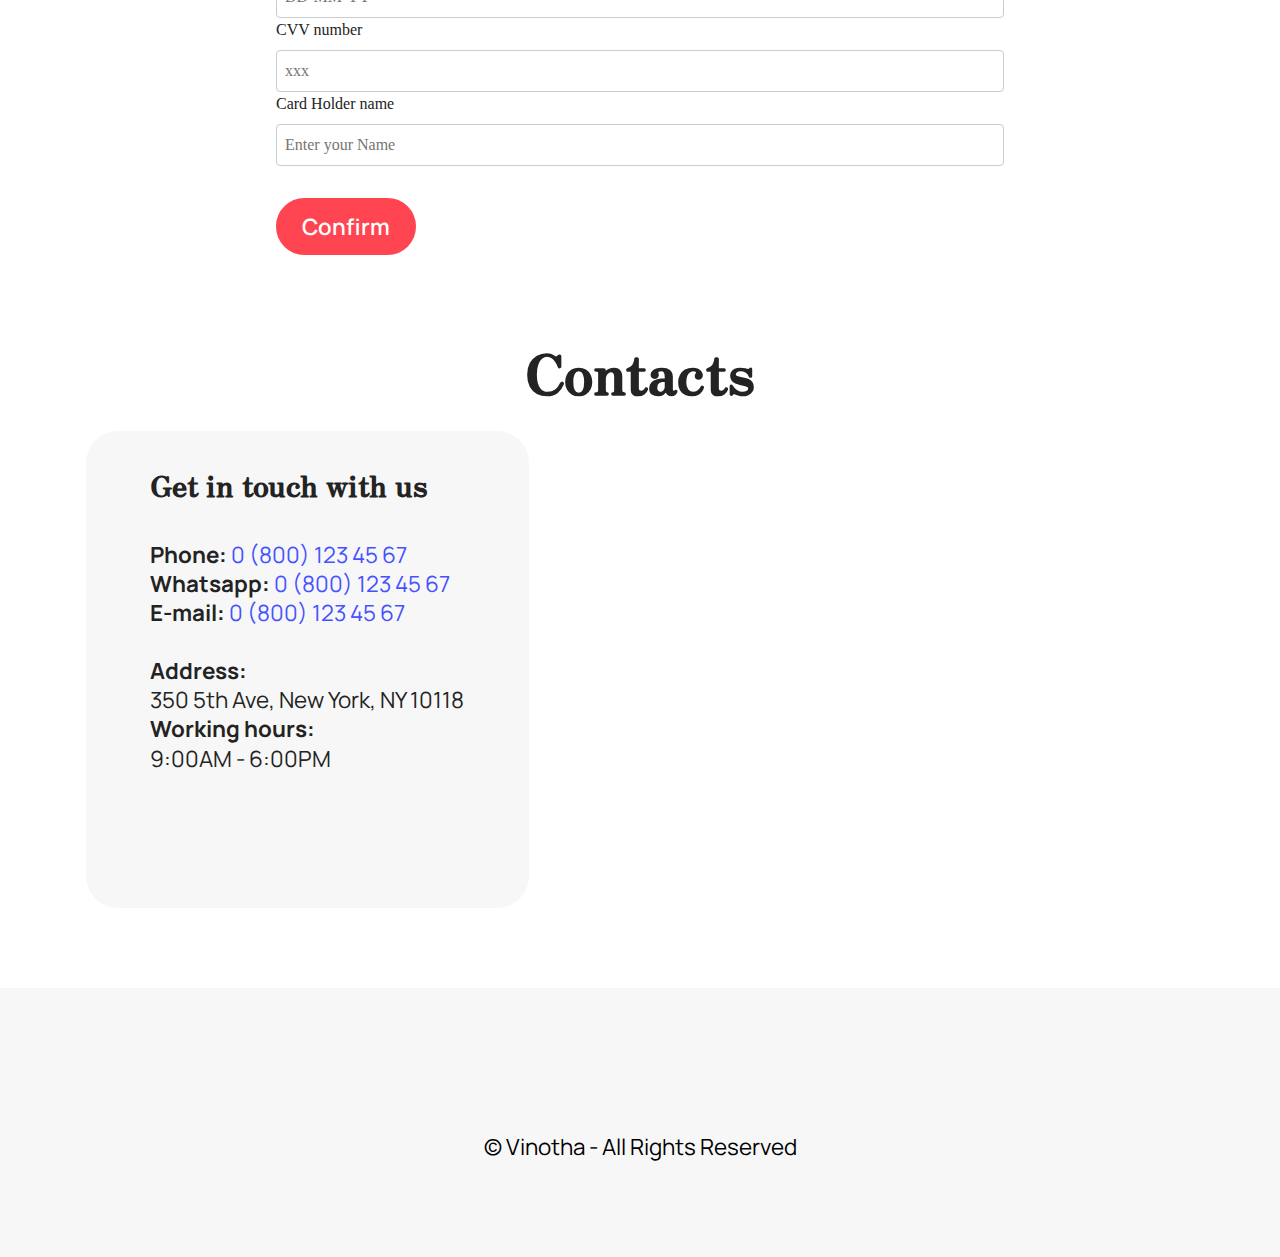
<file: whiteflower.html>
<!DOCTYPE html>
                <html>
                
                <head>
                    
                  <meta charset="UTF-8">
                  <meta http-equiv="X-UA-Compatible" content="IE=edge">
                  <meta name="generator" content="by vinotha">
                  <meta name="viewport" content="width=device-width, initial-scale=1, minimum-scale=1">
                  <link rel="shortcut icon" href="assets/images/blooming-blossomsbloomingblossoms-2.png" type="image/x-icon">
                  <meta name="description" content="Flower Buying website">
                  
                  
                  <title>Home</title>
                  <link rel="stylesheet" href="assets/web/assets/icons/icons.css">
                  <link rel="stylesheet" href="assets/bootstrap/css/bootstrap.min.css">
                  <link rel="stylesheet" href="assets/bootstrap/css/bootstrap-grid.min.css">
                  <link rel="stylesheet" href="assets/bootstrap/css/bootstrap-reboot.min.css">
                  <link rel="stylesheet" href="assets/parallax/jarallax.css">
                  <link rel="stylesheet" href="assets/animatecss/animate.css">
                  <link rel="stylesheet" href="assets/dropdown/css/style.css">
                  <link rel="stylesheet" href="assets/socicon/css/styles.css">
                  <link rel="stylesheet" href="assets/theme/css/style.css">
                  <link rel="preload" href="https://fonts.googleapis.com/css?family=Zen+Antique:400&display=swap" as="style" onload="this.onload=null;this.rel='stylesheet'">
                  <noscript><link rel="stylesheet" href="https://fonts.googleapis.com/css?family=Zen+Antique:400&display=swap"></noscript>
                  <link rel="preload" href="https://fonts.googleapis.com/css?family=Manrope:200,300,400,500,600,700,800&display=swap" as="style" onload="this.onload=null;this.rel='stylesheet'">
                  <noscript><link rel="stylesheet" href="https://fonts.googleapis.com/css?family=Manrope:200,300,400,500,600,700,800&display=swap"></noscript>
                  <link rel="preload" as="style" href="assets/mobirise/css/mbr-additional.css"><link rel="stylesheet" href="assets/css/vinotha.css" type="text/css">
                
                  
                  
                  
                </head>
                <body>
                  
                    <section data-bs-version="5.1" class="menu menu1 cid-tJGsCG1vVL" once="menu" id="menu01-1">
                      
                  
                      <nav class="navbar navbar-dropdown navbar-fixed-top navbar-expand-lg">
                          <div class="container">
                              <div class="navbar-brand">
                                  <span class="navbar-logo">
                                      <a href="index.html">
                                          <img src="assets/images/blooming-blossomsbloomingblossoms-2.png" alt="My Project" style="height: 3rem;">
                                      </a>
                                  </span>
                                  
                              </div>
                              <button class="navbar-toggler" type="button" data-toggle="collapse" data-bs-toggle="collapse" data-target="#navbarSupportedContent" data-bs-target="#navbarSupportedContent" aria-controls="navbarNavAltMarkup" aria-expanded="false" aria-label="Toggle navigation">
                                  <div class="hamburger">
                                      <span></span>
                                      <span></span>
                                      <span></span>
                                      <span></span>
                                  </div>
                              </button>
                              <div class="collapse navbar-collapse" id="navbarSupportedContent">
                                  <ul class="navbar-nav nav-dropdown" data-app-modern-menu="true"><li class="nav-item">
                                          <a class="nav-link link text-primary display-4" href="index.html" aria-expanded="false">Home</a>
                                      </li>
                                      <li class="nav-item">
                                          <a class="nav-link link text-primary display-4" href="index.html#features04-5" aria-expanded="false">Shop</a>
                                      </li>
                                      <li class="nav-item">
                                          <a class="nav-link link text-primary display-4" href="index.html#contacts3-1">Contacts</a>
                                      </li></ul>
                >
                                  
                                  <div class="navbar-buttons mbr-section-btn"><a class="btn btn-primary display-4" href="index.html#form02-0"><span class="mobi-mbri mobi-mbri-user mbr-iconfont mbr-iconfont-btn"></span></a></div>
                              </div>
                          </div>
                      </nav>
                  </section>
    
  <section data-bs-version="5.1" class="features4 cid-tJGKiS9ad3" id="features04-5">
	
	
	<div class="container-fluid">
		<div class="mbr-section-head mb-5">
			<h4 class="mbr-section-title mbr-fonts-style align-left mb-3 display-1"><strong>White Flower</strong></h4>
			<h5 class="mbr-section-subtitle mbr-fonts-style align-left mb-3 display-7">Timeless Thinking and functionality: the perfect flower of calm and peace ❤️.<div><br></div></h5>
			
		</div>
		<div class="row">
			<center>
			<div class="item features-image col-12 col-md-6 col-lg-3 active">
				<div class="item-wrapper">
					<div class="item-img">
						<img src="assets/images/whiterose.webp" alt="Mobirise Website Builder" data-slide-to="1" data-bs-slide-to="1">
					</div>
					<div class="item-content">
						<h5 class="item-title mbr-fonts-style display-5"><strong>5 white Flowers</strong><div><strong><br></strong></div></h5>
						<h6 class="item-subtitle mbr-fonts-style display-7">
							<strong>Rs100</strong>
						</h6>
						<p class="mbr-text mbr-fonts-style display-7">Timeless Thinking and functionality: the perfect flower of calm and peace ❤️.<br></p>
						
				
        </div></div></div></center>	</div>
				</div>
			
                            
                            
                            
                        
                    
                </section>
                
                <section data-bs-version="5.1" class="form5 cid-tVpr9EAP1i" id="form02-1">
    
    
                    <div class="container">
                        <div class="row justify-content-center">
                            <div class="col-12 content-head">
                                <div class="mbr-section-head mb-5">
                                    <h3 class="mbr-section-title mbr-fonts-style align-center mb-0 display-2"><strong>Payment Form</strong></h3>
                                    
                                </div>
                            </div>
                        </div>
                        <div class="row justify-content-center mt-4">
                
                            <div class="col-lg-8 mx-auto mbr-form" data-form-type="formoid">
                                <form action="index.html" method="POST" class="mbr-form form-with-styler" data-form-title="Form Name"><input type="hidden" name="email" data-form-email="true" value="rH+hH/zImDBsQFbtrd4hhxpFliU1n5FDqfDRdvL/Et4dPmMyh6LDXG9xd6nbJvl5MsV8p/ZIUgIs8QIArvKPU/Ex+Qa6ol2HPjr/qLXXS1nVffabiXMNyyjB1I98z0Rx">
                                    <div class="row">
                                        <div hidden="hidden" data-form-alert="" class="alert alert-success col-12">Order Confirmed</div>
                                                                <div hidden="hidden" data-form-alert="" class="alert alert-success col-12">Thank You For Your Purchase! </div>
                                                            <div hidden="hidden" data-form-alert="" class="alert alert-success col-12">We will Send your Order Details in Email! </div>
                                                            <div hidden="hidden" data-form-alert="" class="alert alert-success col-12">Come again soon! </div>
                
                                        <div hidden="hidden" data-form-alert-danger="" class="alert alert-danger col-12">
                                            Oops...! some problem!
                                        </div>
                                    </div>
                                    <div class="dragArea row">
                                        <div class="col-md col-sm-12 form-group mb-3" data-for="name">
                                            <input type="text" name="name" placeholder="Name" data-form-field="name" class="form-control" value="" id="name-form02-1">
                                        </div>
                                        <div class="col-md col-sm-12 form-group mb-3" data-for="email">
                                            <input type="email" name="email" placeholder="E-mail" data-form-field="email" class="form-control" value="" id="email-form02-1">
                                        </div>
                                        <div class="col-12 form-group mb-3" data-for="phone">
                                            <input type="tel" name="phone" placeholder="Phone" data-form-field="phone" class="form-control" value="" id="phone-form02-1">
                                        </div>
                                        <div class="col-12 form-group mb-3" data-for="textarea">
                                            <textarea name="textarea" placeholder="add address and anything (ex: to make gift or send to someone else)" data-form-field="textarea" class="form-control" id="textarea-form02-1"></textarea>
                                        </div>
                                        <link name="css for payments" href="payment.css">
                                        <div class="col-12 form-group mb-3" data-for="aria-expanded">
                                            <div class="card-details">
                                                <p>Pay using Credit or Debit card</p>
                                     
                                                <div class="card-number">
                                                    <label> Card Number </label>
                                                    <input type="text"
                                                           class="card-number-field"
                                                           placeholder="###-###-###" />
                                                </div>
                                                <br />
                                                <div class="date-number">
                                                    <label> Expiry Date </label>
                                                    <input type="text"
                                                           class="date-number-field"
                                                           placeholder="DD-MM-YY" />
                                                </div>
                                     
                                                <div class="cvv-number">
                                                    <label> CVV number </label>
                                                    <input type="text"
                                                           class="cvv-number-field"
                                                           placeholder="xxx" />
                                                </div>
                                                <div class="nameholder-number">
                                                    <label> Card Holder name </label>
                                                    <input type="text"
                                                           class="card-name-field"
                                                           placeholder="Enter your Name" />
                                                </div>
                                      <style>
                                      .payment-section {
                                        padding: 1rem;
                                      }
                                      
                                      .payment-form {
                                        max-width: 500px;
                                        margin: 0 auto;
                                      }
                                      
                                      .form-group {
                                        margin-bottom: 1rem;
                                      }
                                      
                                      .form-group label {
                                        display: block;
                                        margin-bottom: 0.5rem;
                                      }
                                      
                                      .form-group input {
                                        width: 100%;
                                        padding: 0.5rem;
                                        border: 1px solid #ccc;
                                        border-radius: 4px;
                                      }
                                      
                                      .btn {
                                        display: block;
                                        margin-top: 1rem;
                                      }
                                      </style>
                                        <div class="container">
                
                
                                            </div>
                                            </div>
                                        </div>
                                        <div class="col-lg-12 col-md-12 col-sm-12 align-center mbr-section-btn"><button type="submit" class="btn btn-primary display-7">Confirm</button></div>
                                    </div>
                                </form>
                            </div>
                        </div>
                    </div>
                </section>
                <section data-bs-version="5.1" class="contacts3 map1 cid-tL7eRYxhmt" id="contacts3-1">
                
                    
                
                    
                    
                    <div class="container">
                        <div class="mbr-section-head">
                            <h3 class="mbr-section-title mbr-fonts-style align-center mb-0 display-2">
                                <strong>Contacts</strong>
                            </h3>
                            
                        </div>
                        <div class="row justify-content-center mt-4">
                            <div class="card col-12 col-md-5">
                                <div class="card-wrapper">
                                    <div class="text-wrapper">
                                        <h6 class="card-title mbr-fonts-style mb-1 display-5"><strong>Get in touch with us</strong></h6>
                                        <p class="mbr-text mbr-fonts-style display-7"><br><strong>Phone:</strong> <a href="tel:+12345678910" class="text-secondary">0 (800) 123 45 67</a>
                <br><strong>Whatsapp:</strong> <a href="tel:+12345678910" class="text-secondary">0 (800) 123 45 67</a>
                                            <br><strong>E-mail:</strong>&nbsp;<a href="tel:+12345678910" class="text-secondary">0 (800) 123 45 67</a><br><br><strong>Address:&nbsp;</strong><br>350 5th Ave, New York, NY 10118<br><strong>Working hours: </strong><br>9:00AM - 6:00PM<br><br><br><br>
                                        </p>
                                    </div>
                                </div>
                
                            </div>
                            <div class="map-wrapper col-12 col-md-7">
                                <div class="google-map"><iframe frameborder="0" style="border:0" src="https://www.google.com/maps/embed?pb=!1m14!1m8!1m3!1d6045.3003145248895!2d-73.9884657!3d40.7477229!3m2!1i1024!2i768!4f13.1!3m3!1m2!1s0x89c259a9ac1f1b85%3A0x7e33d1c0e7af3be4!2zMzUwIDV0aCBBdmUsIE5ldyBZb3JrLCBOWSAxMDExOCwg0KHQqNCQ!5e0!3m2!1sru!2sru!4v1689597362021!5m2!1sen!2sen" allowfullscreen=""></iframe></div>
                            </div>
                        </div>
                    </div>
                </section>
                
                <section data-bs-version="5.1" class="footer3 programm5 cid-tL7oDZlVRK" once="footers" id="footer03-3">
                
                        
                
                    
                
                    <div class="container">
                        <div class="row">
                
                            
                
                            <div class="col-12">
                                
                            </div>
                            <div class="col-12 mt-5">
                                <p class="mbr-fonts-style copyright display-7">
                                    © Vinotha - All Rights Reserved
                                </p>
                            </div>
                        </div>
                    </div>
                </section>
                 <div id="scrollToTop" class="scrollToTop mbr-arrow-up"><a style="text-align: center;"><i class="mbr-arrow-up-icon mbr-arrow-up-icon-cm cm-icon cm-icon-smallarrow-up"></i></a></div>
                    <input name="animation" type="hidden">
                  </body>
                </html>
</file>
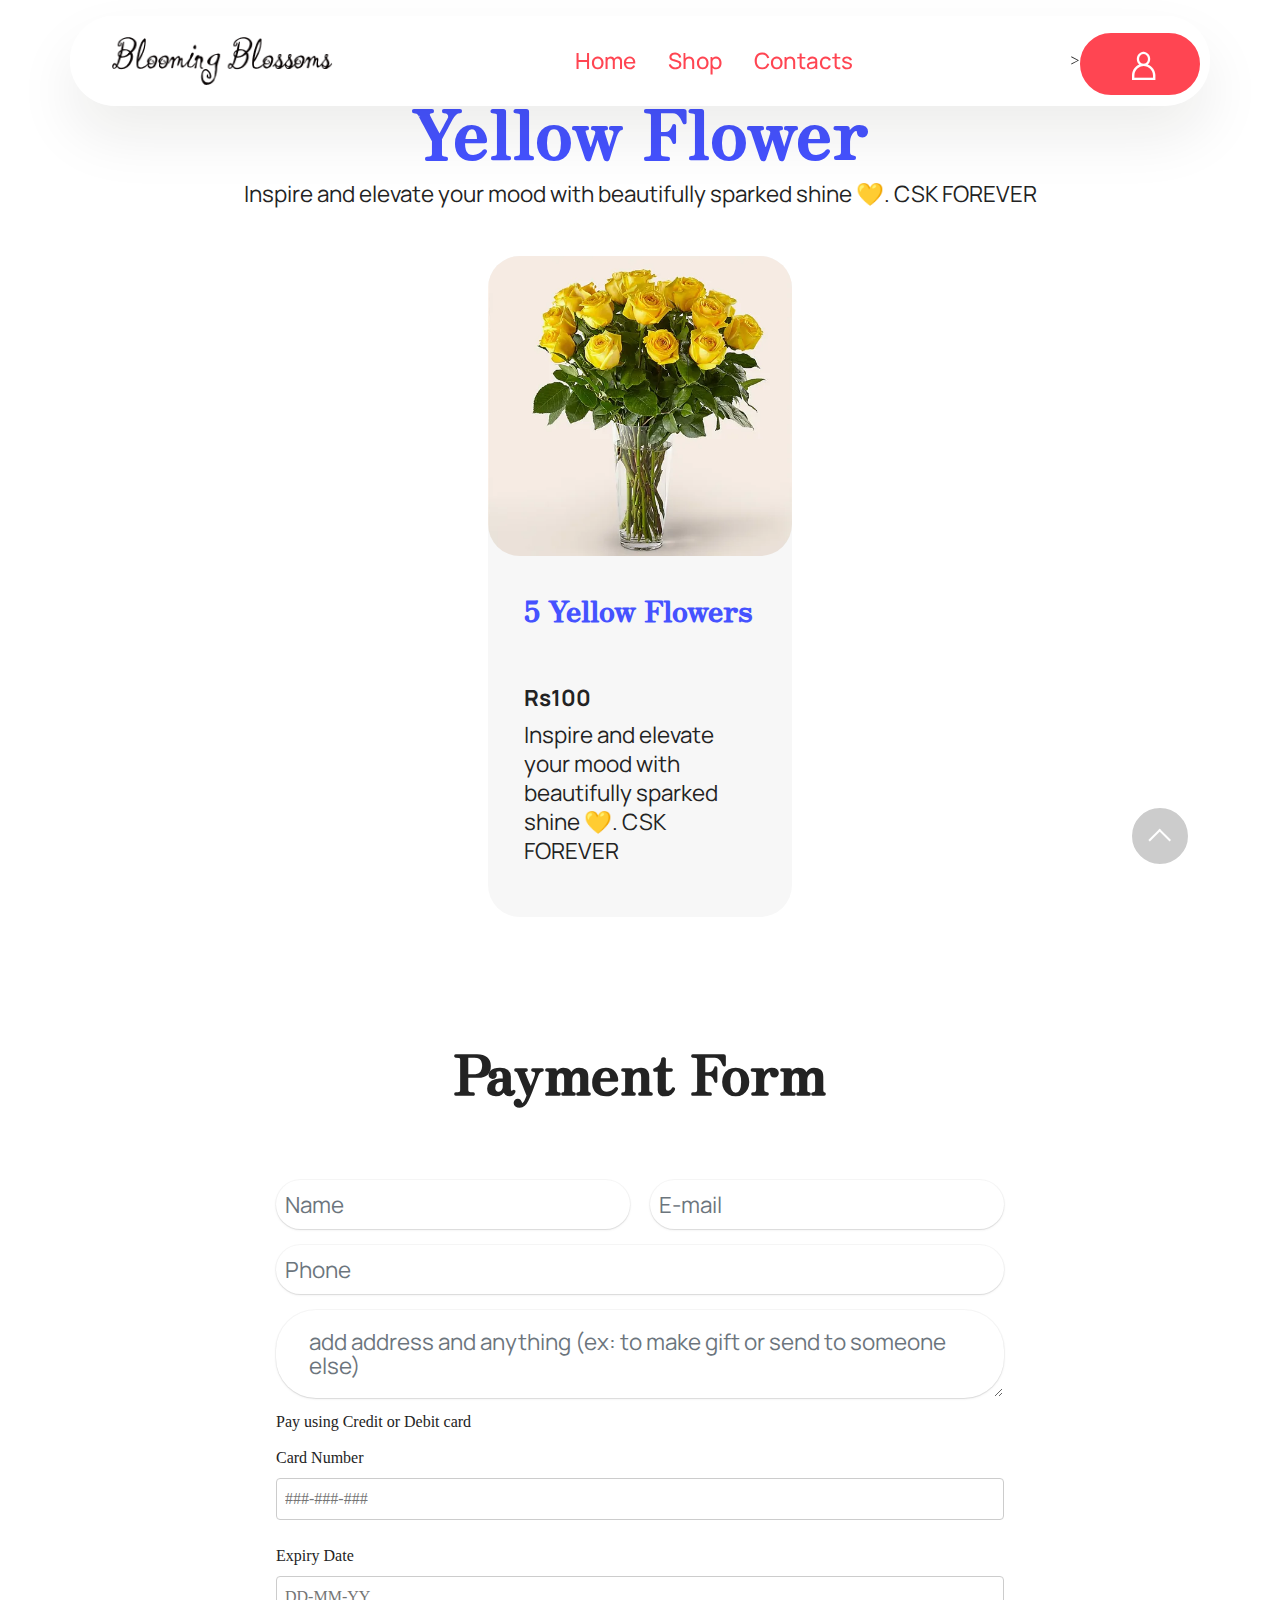
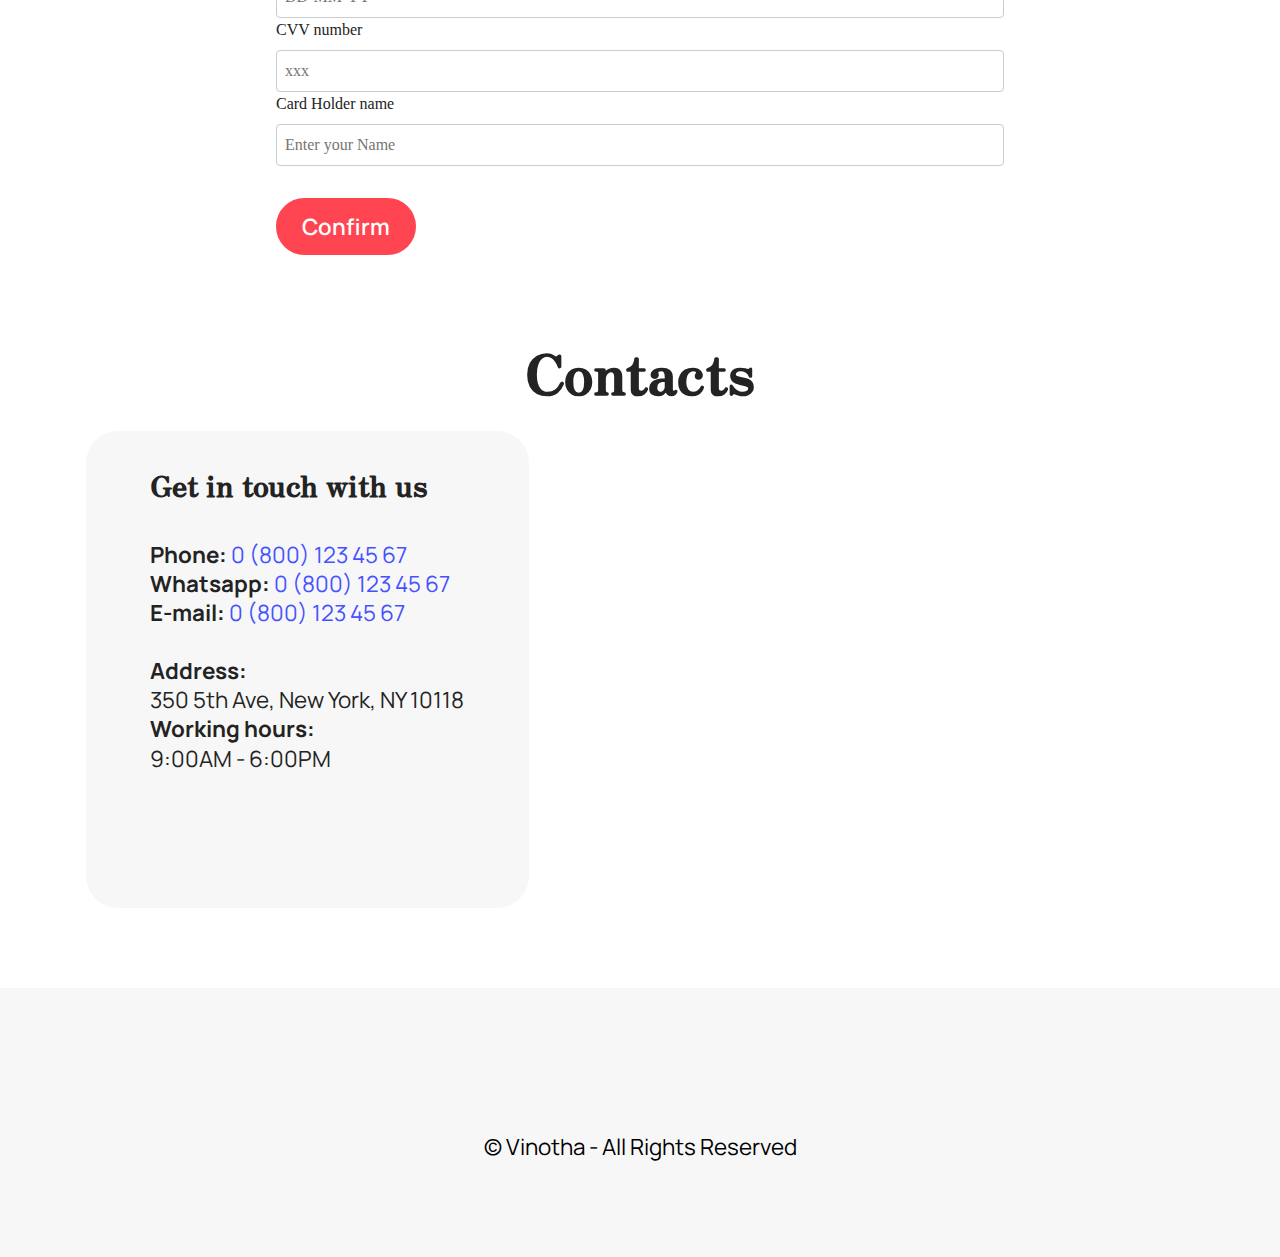
<file: yellowflower.html>
<!DOCTYPE html>
                <html>
                
                <head>
                    
                  <meta charset="UTF-8">
                  <meta http-equiv="X-UA-Compatible" content="IE=edge">
                  <meta name="generator" content="by vinotha">
                  <meta name="viewport" content="width=device-width, initial-scale=1, minimum-scale=1">
                  <link rel="shortcut icon" href="assets/images/blooming-blossomsbloomingblossoms-2.png" type="image/x-icon">
                  <meta name="description" content="Flower Buying website">
                  
                  
                  <title>Home</title>
                  <link rel="stylesheet" href="assets/web/assets/icons/icons.css">
                  <link rel="stylesheet" href="assets/bootstrap/css/bootstrap.min.css">
                  <link rel="stylesheet" href="assets/bootstrap/css/bootstrap-grid.min.css">
                  <link rel="stylesheet" href="assets/bootstrap/css/bootstrap-reboot.min.css">
                  <link rel="stylesheet" href="assets/parallax/jarallax.css">
                  <link rel="stylesheet" href="assets/animatecss/animate.css">
                  <link rel="stylesheet" href="assets/dropdown/css/style.css">
                  <link rel="stylesheet" href="assets/socicon/css/styles.css">
                  <link rel="stylesheet" href="assets/theme/css/style.css">
                  <link rel="preload" href="https://fonts.googleapis.com/css?family=Zen+Antique:400&display=swap" as="style" onload="this.onload=null;this.rel='stylesheet'">
                  <noscript><link rel="stylesheet" href="https://fonts.googleapis.com/css?family=Zen+Antique:400&display=swap"></noscript>
                  <link rel="preload" href="https://fonts.googleapis.com/css?family=Manrope:200,300,400,500,600,700,800&display=swap" as="style" onload="this.onload=null;this.rel='stylesheet'">
                  <noscript><link rel="stylesheet" href="https://fonts.googleapis.com/css?family=Manrope:200,300,400,500,600,700,800&display=swap"></noscript>
                  <link rel="preload" as="style" href="assets/mobirise/css/mbr-additional.css"><link rel="stylesheet" href="assets/css/vinotha.css" type="text/css">
                
                  
                  
                  
                </head>
                <body>
                  
                    <section data-bs-version="5.1" class="menu menu1 cid-tJGsCG1vVL" once="menu" id="menu01-1">
                      
                  
                      <nav class="navbar navbar-dropdown navbar-fixed-top navbar-expand-lg">
                          <div class="container">
                              <div class="navbar-brand">
                                  <span class="navbar-logo">
                                      <a href="index.html">
                                          <img src="assets/images/blooming-blossomsbloomingblossoms-2.png" alt="My Project" style="height: 3rem;">
                                      </a>
                                  </span>
                                  
                              </div>
                              <button class="navbar-toggler" type="button" data-toggle="collapse" data-bs-toggle="collapse" data-target="#navbarSupportedContent" data-bs-target="#navbarSupportedContent" aria-controls="navbarNavAltMarkup" aria-expanded="false" aria-label="Toggle navigation">
                                  <div class="hamburger">
                                      <span></span>
                                      <span></span>
                                      <span></span>
                                      <span></span>
                                  </div>
                              </button>
                              <div class="collapse navbar-collapse" id="navbarSupportedContent">
                                  <ul class="navbar-nav nav-dropdown" data-app-modern-menu="true"><li class="nav-item">
                                          <a class="nav-link link text-primary display-4" href="index.html" aria-expanded="false">Home</a>
                                      </li>
                                      <li class="nav-item">
                                          <a class="nav-link link text-primary display-4" href="index.html#features04-5" aria-expanded="false">Shop</a>
                                      </li>
                                      <li class="nav-item">
                                          <a class="nav-link link text-primary display-4" href="index.html#contacts3-1">Contacts</a>
                                      </li></ul>
                >
                                  
                                  <div class="navbar-buttons mbr-section-btn"><a class="btn btn-primary display-4" href="index.html#form02-0"><span class="mobi-mbri mobi-mbri-user mbr-iconfont mbr-iconfont-btn"></span></a></div>
                              </div>
                          </div>
                      </nav>
                  </section>
                  
 
                  <section data-bs-version="5.1" class="features4 cid-tJGKiS9ad3" id="features04-5">
	
	
                    <div class="container-fluid">
                        <div class="mbr-section-head mb-5">
                            <h4 class="mbr-section-title mbr-fonts-style align-left mb-3 display-1"><strong>Yellow Flower</strong></h4>
                            <h5 class="mbr-section-subtitle mbr-fonts-style align-left mb-3 display-7">Inspire and elevate your mood with beautifully sparked shine 💛. CSK FOREVER</h5>
                            
                        </div>
                        <div class="row">
                            <center>
                            <div class="item features-image col-12 col-md-6 col-lg-3 active">
                                <div class="item-wrapper">
                                    <div class="item-img">
                                        <img src="assets/images/yellowrose.webp" alt="Mobirise Website Builder" data-slide-to="1" data-bs-slide-to="1">
                                    </div>
                                    <div class="item-content">
                                        <h5 class="item-title mbr-fonts-style display-5"><strong>5 Yellow Flowers</strong><div><strong><br></strong></div></h5>
                                        <h6 class="item-subtitle mbr-fonts-style display-7">
                                            <strong>Rs100</strong>
                                        </h6>
                                        <p class="mbr-text mbr-fonts-style display-7">Inspire and elevate your mood with beautifully sparked shine 💛. CSK FOREVER<br></p>
                                        
                                
                        </div></div></div></center>	</div>
                                </div>
                            
                            
                            
                            
                            
                        
                    
                </section>
                
                <section data-bs-version="5.1" class="form5 cid-tVpr9EAP1i" id="form02-1">
    
    
                    <div class="container">
                        <div class="row justify-content-center">
                            <div class="col-12 content-head">
                                <div class="mbr-section-head mb-5">
                                    <h3 class="mbr-section-title mbr-fonts-style align-center mb-0 display-2"><strong>Payment Form</strong></h3>
                                    
                                </div>
                            </div>
                        </div>
                        <div class="row justify-content-center mt-4">
                
                            <div class="col-lg-8 mx-auto mbr-form" data-form-type="formoid">
                                <form action="index.html" method="POST" class="mbr-form form-with-styler" data-form-title="Form Name"><input type="hidden" name="email" data-form-email="true" value="rH+hH/zImDBsQFbtrd4hhxpFliU1n5FDqfDRdvL/Et4dPmMyh6LDXG9xd6nbJvl5MsV8p/ZIUgIs8QIArvKPU/Ex+Qa6ol2HPjr/qLXXS1nVffabiXMNyyjB1I98z0Rx">
                                    <div class="row">
                                        <div hidden="hidden" data-form-alert="" class="alert alert-success col-12">Order Confirmed</div>
                                                                <div hidden="hidden" data-form-alert="" class="alert alert-success col-12">Thank You For Your Purchase! </div>
                                                            <div hidden="hidden" data-form-alert="" class="alert alert-success col-12">We will Send your Order Details in Email! </div>
                                                            <div hidden="hidden" data-form-alert="" class="alert alert-success col-12">Come again soon! </div>
                
                                        <div hidden="hidden" data-form-alert-danger="" class="alert alert-danger col-12">
                                            Oops...! some problem!
                                        </div>
                                    </div>
                                    <div class="dragArea row">
                                        <div class="col-md col-sm-12 form-group mb-3" data-for="name">
                                            <input type="text" name="name" placeholder="Name" data-form-field="name" class="form-control" value="" id="name-form02-1">
                                        </div>
                                        <div class="col-md col-sm-12 form-group mb-3" data-for="email">
                                            <input type="email" name="email" placeholder="E-mail" data-form-field="email" class="form-control" value="" id="email-form02-1">
                                        </div>
                                        <div class="col-12 form-group mb-3" data-for="phone">
                                            <input type="tel" name="phone" placeholder="Phone" data-form-field="phone" class="form-control" value="" id="phone-form02-1">
                                        </div>
                                        <div class="col-12 form-group mb-3" data-for="textarea">
                                            <textarea name="textarea" placeholder="add address and anything (ex: to make gift or send to someone else)" data-form-field="textarea" class="form-control" id="textarea-form02-1"></textarea>
                                        </div>
                                        <link name="css for payments" href="payment.css">
                                        <div class="col-12 form-group mb-3" data-for="aria-expanded">
                                            <div class="card-details">
                                                <p>Pay using Credit or Debit card</p>
                                     
                                                <div class="card-number">
                                                    <label> Card Number </label>
                                                    <input type="text"
                                                           class="card-number-field"
                                                           placeholder="###-###-###" />
                                                </div>
                                                <br />
                                                <div class="date-number">
                                                    <label> Expiry Date </label>
                                                    <input type="text"
                                                           class="date-number-field"
                                                           placeholder="DD-MM-YY" />
                                                </div>
                                     
                                                <div class="cvv-number">
                                                    <label> CVV number </label>
                                                    <input type="text"
                                                           class="cvv-number-field"
                                                           placeholder="xxx" />
                                                </div>
                                                <div class="nameholder-number">
                                                    <label> Card Holder name </label>
                                                    <input type="text"
                                                           class="card-name-field"
                                                           placeholder="Enter your Name" />
                                                </div>
                                      <style>
                                      .payment-section {
                                        padding: 1rem;
                                      }
                                      
                                      .payment-form {
                                        max-width: 500px;
                                        margin: 0 auto;
                                      }
                                      
                                      .form-group {
                                        margin-bottom: 1rem;
                                      }
                                      
                                      .form-group label {
                                        display: block;
                                        margin-bottom: 0.5rem;
                                      }
                                      
                                      .form-group input {
                                        width: 100%;
                                        padding: 0.5rem;
                                        border: 1px solid #ccc;
                                        border-radius: 4px;
                                      }
                                      
                                      .btn {
                                        display: block;
                                        margin-top: 1rem;
                                      }
                                      </style>
                                        <div class="container">
                
                
                                            </div>
                                            </div>
                                        </div>
                                        <div class="col-lg-12 col-md-12 col-sm-12 align-center mbr-section-btn"><button type="submit" class="btn btn-primary display-7">Confirm</button></div>
                                    </div>
                                </form>
                            </div>
                        </div>
                    </div>
                </section>
                <section data-bs-version="5.1" class="contacts3 map1 cid-tL7eRYxhmt" id="contacts3-1">
                
                    
                
                    
                    
                    <div class="container">
                        <div class="mbr-section-head">
                            <h3 class="mbr-section-title mbr-fonts-style align-center mb-0 display-2">
                                <strong>Contacts</strong>
                            </h3>
                            
                        </div>
                        <div class="row justify-content-center mt-4">
                            <div class="card col-12 col-md-5">
                                <div class="card-wrapper">
                                    <div class="text-wrapper">
                                        <h6 class="card-title mbr-fonts-style mb-1 display-5"><strong>Get in touch with us</strong></h6>
                                        <p class="mbr-text mbr-fonts-style display-7"><br><strong>Phone:</strong> <a href="tel:+12345678910" class="text-secondary">0 (800) 123 45 67</a>
                <br><strong>Whatsapp:</strong> <a href="tel:+12345678910" class="text-secondary">0 (800) 123 45 67</a>
                                            <br><strong>E-mail:</strong>&nbsp;<a href="tel:+12345678910" class="text-secondary">0 (800) 123 45 67</a><br><br><strong>Address:&nbsp;</strong><br>350 5th Ave, New York, NY 10118<br><strong>Working hours: </strong><br>9:00AM - 6:00PM<br><br><br><br>
                                        </p>
                                    </div>
                                </div>
                
                            </div>
                            <div class="map-wrapper col-12 col-md-7">
                                <div class="google-map"><iframe frameborder="0" style="border:0" src="https://www.google.com/maps/embed?pb=!1m14!1m8!1m3!1d6045.3003145248895!2d-73.9884657!3d40.7477229!3m2!1i1024!2i768!4f13.1!3m3!1m2!1s0x89c259a9ac1f1b85%3A0x7e33d1c0e7af3be4!2zMzUwIDV0aCBBdmUsIE5ldyBZb3JrLCBOWSAxMDExOCwg0KHQqNCQ!5e0!3m2!1sru!2sru!4v1689597362021!5m2!1sen!2sen" allowfullscreen=""></iframe></div>
                            </div>
                        </div>
                    </div>
                </section>
                
                <section data-bs-version="5.1" class="footer3 programm5 cid-tL7oDZlVRK" once="footers" id="footer03-3">
                
                        
                
                    
                
                    <div class="container">
                        <div class="row">
                
                            
                
                            <div class="col-12">
                                
                            </div>
                            <div class="col-12 mt-5">
                                <p class="mbr-fonts-style copyright display-7">
                                    © Vinotha - All Rights Reserved
                                </p>
                            </div>
                        </div>
                    </div>
                </section>
                 <div id="scrollToTop" class="scrollToTop mbr-arrow-up"><a style="text-align: center;"><i class="mbr-arrow-up-icon mbr-arrow-up-icon-cm cm-icon cm-icon-smallarrow-up"></i></a></div>
                    <input name="animation" type="hidden">
                  </body>
                </html>
</file>
<file: assets/web/assets/icons/icons.css>
@font-face {
  font-family: 'Moririse2';
  font-display: swap;
  src:  url('mobirise2.eot?f2bix4');
  src:  url('mobirise2.eot?f2bix4#iefix') format('embedded-opentype'),
    url('mobirise2.ttf?f2bix4') format('truetype'),
    url('mobirise2.woff?f2bix4') format('woff'),
    url('mobirise2.svg?f2bix4#mobirise2') format('svg');
  font-weight: normal;
  font-style: normal;
}

[class^="mobi-"], [class*=" mobi-"] {
  /* use !important to prevent issues with browser extensions that change fonts */
  font-family: 'Moririse2' !important;
  speak: none;
  font-style: normal;
  font-weight: normal;
  font-variant: normal;
  text-transform: none;
  line-height: 1;

  /* Better Font Rendering =========== */
  -webkit-font-smoothing: antialiased;
  -moz-osx-font-smoothing: grayscale;
}

.mobi-mbri-add-submenu:before {
  content: "\e900";
}
.mobi-mbri-alert:before {
  content: "\e901";
}
.mobi-mbri-align-center:before {
  content: "\e902";
}
.mobi-mbri-align-justify:before {
  content: "\e903";
}
.mobi-mbri-align-left:before {
  content: "\e904";
}
.mobi-mbri-align-right:before {
  content: "\e905";
}
.mobi-mbri-android:before {
  content: "\e906";
}
.mobi-mbri-apple:before {
  content: "\e907";
}
.mobi-mbri-arrow-down:before {
  content: "\e908";
}
.mobi-mbri-arrow-next:before {
  content: "\e909";
}
.mobi-mbri-arrow-prev:before {
  content: "\e90a";
}
.mobi-mbri-arrow-up:before {
  content: "\e90b";
}
.mobi-mbri-bold:before {
  content: "\e90c";
}
.mobi-mbri-bookmark:before {
  content: "\e90d";
}
.mobi-mbri-bootstrap:before {
  content: "\e90e";
}
.mobi-mbri-briefcase:before {
  content: "\e90f";
}
.mobi-mbri-browse:before {
  content: "\e910";
}
.mobi-mbri-bulleted-list:before {
  content: "\e911";
}
.mobi-mbri-calendar:before {
  content: "\e912";
}
.mobi-mbri-camera:before {
  content: "\e913";
}
.mobi-mbri-cart-add:before {
  content: "\e914";
}
.mobi-mbri-cart-full:before {
  content: "\e915";
}
.mobi-mbri-cash:before {
  content: "\e916";
}
.mobi-mbri-change-style:before {
  content: "\e917";
}
.mobi-mbri-chat:before {
  content: "\e918";
}
.mobi-mbri-clock:before {
  content: "\e919";
}
.mobi-mbri-close:before {
  content: "\e91a";
}
.mobi-mbri-cloud:before {
  content: "\e91b";
}
.mobi-mbri-code:before {
  content: "\e91c";
}
.mobi-mbri-contact-form:before {
  content: "\e91d";
}
.mobi-mbri-credit-card:before {
  content: "\e91e";
}
.mobi-mbri-cursor-click:before {
  content: "\e91f";
}
.mobi-mbri-cust-feedback:before {
  content: "\e920";
}
.mobi-mbri-database:before {
  content: "\e921";
}
.mobi-mbri-delivery:before {
  content: "\e922";
}
.mobi-mbri-desktop:before {
  content: "\e923";
}
.mobi-mbri-devices:before {
  content: "\e924";
}
.mobi-mbri-down:before {
  content: "\e925";
}
.mobi-mbri-download-2:before {
  content: "\e926";
}
.mobi-mbri-download:before {
  content: "\e927";
}
.mobi-mbri-drag-n-drop-2:before {
  content: "\e928";
}
.mobi-mbri-drag-n-drop:before {
  content: "\e929";
}
.mobi-mbri-edit-2:before {
  content: "\e92a";
}
.mobi-mbri-edit:before {
  content: "\e92b";
}
.mobi-mbri-error:before {
  content: "\e92c";
}
.mobi-mbri-extension:before {
  content: "\e92d";
}
.mobi-mbri-features:before {
  content: "\e92e";
}
.mobi-mbri-file:before {
  content: "\e92f";
}
.mobi-mbri-flag:before {
  content: "\e930";
}
.mobi-mbri-folder:before {
  content: "\e931";
}
.mobi-mbri-gift:before {
  content: "\e932";
}
.mobi-mbri-github:before {
  content: "\e933";
}
.mobi-mbri-globe-2:before {
  content: "\e934";
}
.mobi-mbri-globe:before {
  content: "\e935";
}
.mobi-mbri-growing-chart:before {
  content: "\e936";
}
.mobi-mbri-hearth:before {
  content: "\e937";
}
.mobi-mbri-help:before {
  content: "\e938";
}
.mobi-mbri-home:before {
  content: "\e939";
}
.mobi-mbri-hot-cup:before {
  content: "\e93a";
}
.mobi-mbri-idea:before {
  content: "\e93b";
}
.mobi-mbri-image-gallery:before {
  content: "\e93c";
}
.mobi-mbri-image-slider:before {
  content: "\e93d";
}
.mobi-mbri-info:before {
  content: "\e93e";
}
.mobi-mbri-italic:before {
  content: "\e93f";
}
.mobi-mbri-key:before {
  content: "\e940";
}
.mobi-mbri-laptop:before {
  content: "\e941";
}
.mobi-mbri-layers:before {
  content: "\e942";
}
.mobi-mbri-left-right:before {
  content: "\e943";
}
.mobi-mbri-left:before {
  content: "\e944";
}
.mobi-mbri-letter:before {
  content: "\e945";
}
.mobi-mbri-like:before {
  content: "\e946";
}
.mobi-mbri-link:before {
  content: "\e947";
}
.mobi-mbri-lock:before {
  content: "\e948";
}
.mobi-mbri-login:before {
  content: "\e949";
}
.mobi-mbri-logout:before {
  content: "\e94a";
}
.mobi-mbri-magic-stick:before {
  content: "\e94b";
}
.mobi-mbri-map-pin:before {
  content: "\e94c";
}
.mobi-mbri-menu:before {
  content: "\e94d";
}
.mobi-mbri-mobile-2:before {
  content: "\e94e";
}
.mobi-mbri-mobile-horizontal:before {
  content: "\e94f";
}
.mobi-mbri-mobile:before {
  content: "\e950";
}
.mobi-mbri-mobirise:before {
  content: "\e951";
}
.mobi-mbri-more-horizontal:before {
  content: "\e952";
}
.mobi-mbri-more-vertical:before {
  content: "\e953";
}
.mobi-mbri-music:before {
  content: "\e954";
}
.mobi-mbri-new-file:before {
  content: "\e955";
}
.mobi-mbri-numbered-list:before {
  content: "\e956";
}
.mobi-mbri-opened-folder:before {
  content: "\e957";
}
.mobi-mbri-pages:before {
  content: "\e958";
}
.mobi-mbri-paper-plane:before {
  content: "\e959";
}
.mobi-mbri-paperclip:before {
  content: "\e95a";
}
.mobi-mbri-phone:before {
  content: "\e95b";
}
.mobi-mbri-photo:before {
  content: "\e95c";
}
.mobi-mbri-photos:before {
  content: "\e95d";
}
.mobi-mbri-pin:before {
  content: "\e95e";
}
.mobi-mbri-play:before {
  content: "\e95f";
}
.mobi-mbri-plus:before {
  content: "\e960";
}
.mobi-mbri-preview:before {
  content: "\e961";
}
.mobi-mbri-print:before {
  content: "\e962";
}
.mobi-mbri-protect:before {
  content: "\e963";
}
.mobi-mbri-question:before {
  content: "\e964";
}
.mobi-mbri-quote-left:before {
  content: "\e965";
}
.mobi-mbri-quote-right:before {
  content: "\e966";
}
.mobi-mbri-redo:before {
  content: "\e967";
}
.mobi-mbri-refresh:before {
  content: "\e968";
}
.mobi-mbri-responsive-2:before {
  content: "\e969";
}
.mobi-mbri-responsive:before {
  content: "\e96a";
}
.mobi-mbri-right:before {
  content: "\e96b";
}
.mobi-mbri-rocket:before {
  content: "\e96c";
}
.mobi-mbri-sad-face:before {
  content: "\e96d";
}
.mobi-mbri-sale:before {
  content: "\e96e";
}
.mobi-mbri-save:before {
  content: "\e96f";
}
.mobi-mbri-search:before {
  content: "\e970";
}
.mobi-mbri-setting-2:before {
  content: "\e971";
}
.mobi-mbri-setting-3:before {
  content: "\e972";
}
.mobi-mbri-setting:before {
  content: "\e973";
}
.mobi-mbri-share:before {
  content: "\e974";
}
.mobi-mbri-shopping-bag:before {
  content: "\e975";
}
.mobi-mbri-shopping-basket:before {
  content: "\e976";
}
.mobi-mbri-shopping-cart:before {
  content: "\e977";
}
.mobi-mbri-sites:before {
  content: "\e978";
}
.mobi-mbri-smile-face:before {
  content: "\e979";
}
.mobi-mbri-speed:before {
  content: "\e97a";
}
.mobi-mbri-star:before {
  content: "\e97b";
}
.mobi-mbri-success:before {
  content: "\e97c";
}
.mobi-mbri-sun:before {
  content: "\e97d";
}
.mobi-mbri-sun2:before {
  content: "\e97e";
}
.mobi-mbri-tablet-vertical:before {
  content: "\e97f";
}
.mobi-mbri-tablet:before {
  content: "\e980";
}
.mobi-mbri-target:before {
  content: "\e981";
}
.mobi-mbri-timer:before {
  content: "\e982";
}
.mobi-mbri-to-ftp:before {
  content: "\e983";
}
.mobi-mbri-to-local-drive:before {
  content: "\e984";
}
.mobi-mbri-touch-swipe:before {
  content: "\e985";
}
.mobi-mbri-touch:before {
  content: "\e986";
}
.mobi-mbri-trash:before {
  content: "\e987";
}
.mobi-mbri-underline:before {
  content: "\e988";
}
.mobi-mbri-undo:before {
  content: "\e989";
}
.mobi-mbri-unlink:before {
  content: "\e98a";
}
.mobi-mbri-unlock:before {
  content: "\e98b";
}
.mobi-mbri-up-down:before {
  content: "\e98c";
}
.mobi-mbri-up:before {
  content: "\e98d";
}
.mobi-mbri-update:before {
  content: "\e98e";
}
.mobi-mbri-upload-2:before {
  content: "\e98f";
}
.mobi-mbri-upload:before {
  content: "\e990";
}
.mobi-mbri-user-2:before {
  content: "\e991";
}
.mobi-mbri-user:before {
  content: "\e992";
}
.mobi-mbri-users:before {
  content: "\e993";
}
.mobi-mbri-video-play:before {
  content: "\e994";
}
.mobi-mbri-video:before {
  content: "\e995";
}
.mobi-mbri-watch:before {
  content: "\e996";
}
.mobi-mbri-website-theme-2:before {
  content: "\e997";
}
.mobi-mbri-website-theme:before {
  content: "\e998";
}
.mobi-mbri-wifi:before {
  content: "\e999";
}
.mobi-mbri-windows:before {
  content: "\e99a";
}
.mobi-mbri-zoom-in:before {
  content: "\e99b";
}
.mobi-mbri-zoom-out:before {
  content: "\e99c";
}
</file>
<file: assets/parallax/jarallax.css>
.jarallax {
    position: relative;
    z-index: 0;
}
.jarallax > .jarallax-img {
    position: absolute;
    object-fit: cover;
    /* support for plugin https://github.com/bfred-it/object-fit-images */
    font-family: 'object-fit: cover;';
    top: 0;
    left: 0;
    width: 100%;
    height: 100%;
    z-index: -1;
}
</file>
<file: assets/dropdown/css/style.css>
.navbar-dropdown {
  left: 0;
  padding: 0;
  position: absolute;
  right: 0;
  top: 0;
  transition: all 0.45s ease;
  z-index: 1030;
  background: #282828; }
  .navbar-dropdown .navbar-logo {
    margin-right: 0.8rem;
    transition: margin 0.3s ease-in-out;
    vertical-align: middle; }
    .navbar-dropdown .navbar-logo img {
      height: 3.125rem;
      transition: all 0.3s ease-in-out; }
    .navbar-dropdown .navbar-logo.mbr-iconfont {
      font-size: 3.125rem;
      line-height: 3.125rem; }
  .navbar-dropdown .navbar-caption {
    font-weight: 700;
    white-space: normal;
    vertical-align: -4px;
    line-height: 3.125rem !important; }
    .navbar-dropdown .navbar-caption, .navbar-dropdown .navbar-caption:hover {
      color: inherit;
      text-decoration: none; }
  .navbar-dropdown .mbr-iconfont + .navbar-caption {
    vertical-align: -1px; }
  .navbar-dropdown.navbar-fixed-top {
    position: fixed; }
  .navbar-dropdown .navbar-brand span {
    vertical-align: -4px; }
  .navbar-dropdown.bg-color.transparent {
    background: none; }
  .navbar-dropdown.navbar-short .navbar-brand {
    padding: 0.625rem 0; }
    .navbar-dropdown.navbar-short .navbar-brand span {
      vertical-align: -1px; }
  .navbar-dropdown.navbar-short .navbar-caption {
    line-height: 2.375rem !important;
    vertical-align: -2px; }
  .navbar-dropdown.navbar-short .navbar-logo {
    margin-right: 0.5rem; }
    .navbar-dropdown.navbar-short .navbar-logo img {
      height: 2.375rem; }
    .navbar-dropdown.navbar-short .navbar-logo.mbr-iconfont {
      font-size: 2.375rem;
      line-height: 2.375rem; }
  .navbar-dropdown.navbar-short .mbr-table-cell {
    height: 3.625rem; }
  .navbar-dropdown .navbar-close {
    left: 0.6875rem;
    position: fixed;
    top: 0.75rem;
    z-index: 1000; }
  .navbar-dropdown .hamburger-icon {
    content: "";
    display: inline-block;
    vertical-align: middle;
    width: 16px;
    -webkit-box-shadow: 0 -6px 0 1px #282828,0 0 0 1px #282828,0 6px 0 1px #282828;
    -moz-box-shadow: 0 -6px 0 1px #282828,0 0 0 1px #282828,0 6px 0 1px #282828;
    box-shadow: 0 -6px 0 1px #282828,0 0 0 1px #282828,0 6px 0 1px #282828; }

.dropdown-menu .dropdown-toggle[data-toggle="dropdown-submenu"]::after {
  border-bottom: 0.35em solid transparent;
  border-left: 0.35em solid;
  border-right: 0;
  border-top: 0.35em solid transparent;
  margin-left: 0.3rem; }

.dropdown-menu .dropdown-item:focus {
  outline: 0; }

.nav-dropdown {
  font-size: 0.75rem;
  font-weight: 500;
  height: auto !important; }
  .nav-dropdown .nav-btn {
    padding-left: 1rem; }
  .nav-dropdown .link {
    margin: .667em 1.667em;
    font-weight: 500;
    padding: 0;
    transition: color .2s ease-in-out; }
    .nav-dropdown .link.dropdown-toggle {
      margin-right: 2.583em; }
      .nav-dropdown .link.dropdown-toggle::after {
        margin-left: .25rem;
        border-top: 0.35em solid;
        border-right: 0.35em solid transparent;
        border-left: 0.35em solid transparent;
        border-bottom: 0; }
      .nav-dropdown .link.dropdown-toggle[aria-expanded="true"] {
        margin: 0;
        padding: 0.667em 3.263em  0.667em 1.667em; }
  .nav-dropdown .link::after,
  .nav-dropdown .dropdown-item::after {
    color: inherit; }
  .nav-dropdown .btn {
    font-size: 0.75rem;
    font-weight: 700;
    letter-spacing: 0;
    margin-bottom: 0;
    padding-left: 1.25rem;
    padding-right: 1.25rem; }
  .nav-dropdown .dropdown-menu {
    border-radius: 0;
    border: 0;
    left: 0;
    margin: 0;
    padding-bottom: 1.25rem;
    padding-top: 1.25rem;
    position: relative; }
  .nav-dropdown .dropdown-submenu {
    margin-left: 0.125rem;
    top: 0; }
  .nav-dropdown .dropdown-item {
    font-weight: 500;
    line-height: 2;
    padding: 0.3846em 4.615em 0.3846em 1.5385em;
    position: relative;
    transition: color .2s ease-in-out, background-color .2s ease-in-out; }
    .nav-dropdown .dropdown-item::after {
      margin-top: -0.3077em;
      position: absolute;
      right: 1.1538em;
      top: 50%; }
    .nav-dropdown .dropdown-item:focus, .nav-dropdown .dropdown-item:hover {
      background: none; }

@media (max-width: 767px) {
  .nav-dropdown.navbar-toggleable-sm {
    bottom: 0;
    display: none;
    left: 0;
    overflow-x: hidden;
    position: fixed;
    top: 0;
    transform: translateX(-100%);
    -ms-transform: translateX(-100%);
    -webkit-transform: translateX(-100%);
    width: 18.75rem;
    z-index: 999; } }
.nav-dropdown.navbar-toggleable-xl {
  bottom: 0;
  display: none;
  left: 0;
  overflow-x: hidden;
  position: fixed;
  top: 0;
  transform: translateX(-100%);
  -ms-transform: translateX(-100%);
  -webkit-transform: translateX(-100%);
  width: 18.75rem;
  z-index: 999; }

.nav-dropdown-sm {
  display: block !important;
  overflow-x: hidden;
  overflow: auto;
  padding-top: 3.875rem; }
  .nav-dropdown-sm::after {
    content: "";
    display: block;
    height: 3rem;
    width: 100%; }
  .nav-dropdown-sm.collapse.in ~ .navbar-close {
    display: block !important; }
  .nav-dropdown-sm.collapsing, .nav-dropdown-sm.collapse.in {
    transform: translateX(0);
    -ms-transform: translateX(0);
    -webkit-transform: translateX(0);
    transition: all 0.25s ease-out;
    -webkit-transition: all 0.25s ease-out;
    background: #282828; }
  .nav-dropdown-sm.collapsing[aria-expanded="false"] {
    transform: translateX(-100%);
    -ms-transform: translateX(-100%);
    -webkit-transform: translateX(-100%); }
  .nav-dropdown-sm .nav-item {
    display: block;
    margin-left: 0 !important;
    padding-left: 0; }
  .nav-dropdown-sm .link,
  .nav-dropdown-sm .dropdown-item {
    border-top: 1px dotted rgba(255, 255, 255, 0.1);
    font-size: 0.8125rem;
    line-height: 1.6;
    margin: 0 !important;
    padding: 0.875rem 2.4rem 0.875rem 1.5625rem !important;
    position: relative;
    white-space: normal; }
    .nav-dropdown-sm .link:focus, .nav-dropdown-sm .link:hover,
    .nav-dropdown-sm .dropdown-item:focus,
    .nav-dropdown-sm .dropdown-item:hover {
      background: rgba(0, 0, 0, 0.2) !important;
      color: #c0a375; }
  .nav-dropdown-sm .nav-btn {
    position: relative;
    padding: 1.5625rem 1.5625rem 0 1.5625rem; }
    .nav-dropdown-sm .nav-btn::before {
      border-top: 1px dotted rgba(255, 255, 255, 0.1);
      content: "";
      left: 0;
      position: absolute;
      top: 0;
      width: 100%; }
    .nav-dropdown-sm .nav-btn + .nav-btn {
      padding-top: 0.625rem; }
      .nav-dropdown-sm .nav-btn + .nav-btn::before {
        display: none; }
  .nav-dropdown-sm .btn {
    padding: 0.625rem 0; }
  .nav-dropdown-sm .dropdown-toggle[data-toggle="dropdown-submenu"]::after {
    margin-left: .25rem;
    border-top: 0.35em solid;
    border-right: 0.35em solid transparent;
    border-left: 0.35em solid transparent;
    border-bottom: 0; }
  .nav-dropdown-sm .dropdown-toggle[data-toggle="dropdown-submenu"][aria-expanded="true"]::after {
    border-top: 0;
    border-right: 0.35em solid transparent;
    border-left: 0.35em solid transparent;
    border-bottom: 0.35em solid; }
  .nav-dropdown-sm .dropdown-menu {
    margin: 0;
    padding: 0;
    position: relative;
    top: 0;
    left: 0;
    width: 100%;
    border: 0;
    float: none;
    border-radius: 0;
    background: none; }
  .nav-dropdown-sm .dropdown-submenu {
    left: 100%;
    margin-left: 0.125rem;
    margin-top: -1.25rem;
    top: 0; }

.navbar-toggleable-sm .nav-dropdown .dropdown-menu {
  position: absolute; }

.navbar-toggleable-sm .nav-dropdown .dropdown-submenu {
  left: 100%;
  margin-left: 0.125rem;
  margin-top: -1.25rem;
  top: 0; }

.navbar-toggleable-sm.opened .nav-dropdown .dropdown-menu {
  position: relative; }

.navbar-toggleable-sm.opened .nav-dropdown .dropdown-submenu {
  left: 0;
  margin-left: 00rem;
  margin-top: 0rem;
  top: 0; }

.is-builder .nav-dropdown.collapsing {
  transition: none !important; }
</file>
<file: assets/socicon/css/styles.css>
@charset "UTF-8";

@font-face {
  font-family: 'Socicon';
  src:  url('../fonts/socicon.eot');
  src:  url('../fonts/socicon.eot?#iefix') format('embedded-opentype'),
    url('../fonts/socicon.woff2') format('woff2'),
    url('../fonts/socicon.ttf') format('truetype'),
    url('../fonts/socicon.woff') format('woff'),
    url('../fonts/socicon.svg#socicon') format('svg');
  font-weight: normal;
  font-style: normal;
  font-display: swap;
}

[data-icon]:before {
  font-family: "socicon" !important;
  content: attr(data-icon);
  font-style: normal !important;
  font-weight: normal !important;
  font-variant: normal !important;
  text-transform: none !important;
  speak: none;
  line-height: 1;
  -webkit-font-smoothing: antialiased;
  -moz-osx-font-smoothing: grayscale;
}

[class^="socicon-"], [class*=" socicon-"] {
  /* use !important to prevent issues with browser extensions that change fonts */
  font-family: 'Socicon' !important;
  speak: none;
  font-style: normal;
  font-weight: normal;
  font-variant: normal;
  text-transform: none;
  line-height: 1;

  /* Better Font Rendering =========== */
  -webkit-font-smoothing: antialiased;
  -moz-osx-font-smoothing: grayscale;
}

.socicon-eitaa:before {
  content: "\e97c";
}
.socicon-soroush:before {
  content: "\e97d";
}
.socicon-bale:before {
  content: "\e97e";
}
.socicon-zazzle:before {
  content: "\e97b";
}
.socicon-society6:before {
  content: "\e97a";
}
.socicon-redbubble:before {
  content: "\e979";
}
.socicon-avvo:before {
  content: "\e978";
}
.socicon-stitcher:before {
  content: "\e977";
}
.socicon-googlehangouts:before {
  content: "\e974";
}
.socicon-dlive:before {
  content: "\e975";
}
.socicon-vsco:before {
  content: "\e976";
}
.socicon-flipboard:before {
  content: "\e973";
}
.socicon-ubuntu:before {
  content: "\e958";
}
.socicon-artstation:before {
  content: "\e959";
}
.socicon-invision:before {
  content: "\e95a";
}
.socicon-torial:before {
  content: "\e95b";
}
.socicon-collectorz:before {
  content: "\e95c";
}
.socicon-seenthis:before {
  content: "\e95d";
}
.socicon-googleplaymusic:before {
  content: "\e95e";
}
.socicon-debian:before {
  content: "\e95f";
}
.socicon-filmfreeway:before {
  content: "\e960";
}
.socicon-gnome:before {
  content: "\e961";
}
.socicon-itchio:before {
  content: "\e962";
}
.socicon-jamendo:before {
  content: "\e963";
}
.socicon-mix:before {
  content: "\e964";
}
.socicon-sharepoint:before {
  content: "\e965";
}
.socicon-tinder:before {
  content: "\e966";
}
.socicon-windguru:before {
  content: "\e967";
}
.socicon-cdbaby:before {
  content: "\e968";
}
.socicon-elementaryos:before {
  content: "\e969";
}
.socicon-stage32:before {
  content: "\e96a";
}
.socicon-tiktok:before {
  content: "\e96b";
}
.socicon-gitter:before {
  content: "\e96c";
}
.socicon-letterboxd:before {
  content: "\e96d";
}
.socicon-threema:before {
  content: "\e96e";
}
.socicon-splice:before {
  content: "\e96f";
}
.socicon-metapop:before {
  content: "\e970";
}
.socicon-naver:before {
  content: "\e971";
}
.socicon-remote:before {
  content: "\e972";
}
.socicon-internet:before {
  content: "\e957";
}
.socicon-moddb:before {
  content: "\e94b";
}
.socicon-indiedb:before {
  content: "\e94c";
}
.socicon-traxsource:before {
  content: "\e94d";
}
.socicon-gamefor:before {
  content: "\e94e";
}
.socicon-pixiv:before {
  content: "\e94f";
}
.socicon-myanimelist:before {
  content: "\e950";
}
.socicon-blackberry:before {
  content: "\e951";
}
.socicon-wickr:before {
  content: "\e952";
}
.socicon-spip:before {
  content: "\e953";
}
.socicon-napster:before {
  content: "\e954";
}
.socicon-beatport:before {
  content: "\e955";
}
.socicon-hackerone:before {
  content: "\e956";
}
.socicon-hackernews:before {
  content: "\e946";
}
.socicon-smashwords:before {
  content: "\e947";
}
.socicon-kobo:before {
  content: "\e948";
}
.socicon-bookbub:before {
  content: "\e949";
}
.socicon-mailru:before {
  content: "\e94a";
}
.socicon-gitlab:before {
  content: "\e945";
}
.socicon-instructables:before {
  content: "\e944";
}
.socicon-portfolio:before {
  content: "\e943";
}
.socicon-codered:before {
  content: "\e940";
}
.socicon-origin:before {
  content: "\e941";
}
.socicon-nextdoor:before {
  content: "\e942";
}
.socicon-udemy:before {
  content: "\e93f";
}
.socicon-livemaster:before {
  content: "\e93e";
}
.socicon-crunchbase:before {
  content: "\e93b";
}
.socicon-homefy:before {
  content: "\e93c";
}
.socicon-calendly:before {
  content: "\e93d";
}
.socicon-realtor:before {
  content: "\e90f";
}
.socicon-tidal:before {
  content: "\e910";
}
.socicon-qobuz:before {
  content: "\e911";
}
.socicon-natgeo:before {
  content: "\e912";
}
.socicon-mastodon:before {
  content: "\e913";
}
.socicon-unsplash:before {
  content: "\e914";
}
.socicon-homeadvisor:before {
  content: "\e915";
}
.socicon-angieslist:before {
  content: "\e916";
}
.socicon-codepen:before {
  content: "\e917";
}
.socicon-slack:before {
  content: "\e918";
}
.socicon-openaigym:before {
  content: "\e919";
}
.socicon-logmein:before {
  content: "\e91a";
}
.socicon-fiverr:before {
  content: "\e91b";
}
.socicon-gotomeeting:before {
  content: "\e91c";
}
.socicon-aliexpress:before {
  content: "\e91d";
}
.socicon-guru:before {
  content: "\e91e";
}
.socicon-appstore:before {
  content: "\e91f";
}
.socicon-homes:before {
  content: "\e920";
}
.socicon-zoom:before {
  content: "\e921";
}
.socicon-alibaba:before {
  content: "\e922";
}
.socicon-craigslist:before {
  content: "\e923";
}
.socicon-wix:before {
  content: "\e924";
}
.socicon-redfin:before {
  content: "\e925";
}
.socicon-googlecalendar:before {
  content: "\e926";
}
.socicon-shopify:before {
  content: "\e927";
}
.socicon-freelancer:before {
  content: "\e928";
}
.socicon-seedrs:before {
  content: "\e929";
}
.socicon-bing:before {
  content: "\e92a";
}
.socicon-doodle:before {
  content: "\e92b";
}
.socicon-bonanza:before {
  content: "\e92c";
}
.socicon-squarespace:before {
  content: "\e92d";
}
.socicon-toptal:before {
  content: "\e92e";
}
.socicon-gust:before {
  content: "\e92f";
}
.socicon-ask:before {
  content: "\e930";
}
.socicon-trulia:before {
  content: "\e931";
}
.socicon-loomly:before {
  content: "\e932";
}
.socicon-ghost:before {
  content: "\e933";
}
.socicon-upwork:before {
  content: "\e934";
}
.socicon-fundable:before {
  content: "\e935";
}
.socicon-booking:before {
  content: "\e936";
}
.socicon-googlemaps:before {
  content: "\e937";
}
.socicon-zillow:before {
  content: "\e938";
}
.socicon-niconico:before {
  content: "\e939";
}
.socicon-toneden:before {
  content: "\e93a";
}
.socicon-augment:before {
  content: "\e908";
}
.socicon-bitbucket:before {
  content: "\e909";
}
.socicon-fyuse:before {
  content: "\e90a";
}
.socicon-yt-gaming:before {
  content: "\e90b";
}
.socicon-sketchfab:before {
  content: "\e90c";
}
.socicon-mobcrush:before {
  content: "\e90d";
}
.socicon-microsoft:before {
  content: "\e90e";
}
.socicon-pandora:before {
  content: "\e907";
}
.socicon-messenger:before {
  content: "\e906";
}
.socicon-gamewisp:before {
  content: "\e905";
}
.socicon-bloglovin:before {
  content: "\e904";
}
.socicon-tunein:before {
  content: "\e903";
}
.socicon-gamejolt:before {
  content: "\e901";
}
.socicon-trello:before {
  content: "\e902";
}
.socicon-spreadshirt:before {
  content: "\e900";
}
.socicon-500px:before {
  content: "\e000";
}
.socicon-8tracks:before {
  content: "\e001";
}
.socicon-airbnb:before {
  content: "\e002";
}
.socicon-alliance:before {
  content: "\e003";
}
.socicon-amazon:before {
  content: "\e004";
}
.socicon-amplement:before {
  content: "\e005";
}
.socicon-android:before {
  content: "\e006";
}
.socicon-angellist:before {
  content: "\e007";
}
.socicon-apple:before {
  content: "\e008";
}
.socicon-appnet:before {
  content: "\e009";
}
.socicon-baidu:before {
  content: "\e00a";
}
.socicon-bandcamp:before {
  content: "\e00b";
}
.socicon-battlenet:before {
  content: "\e00c";
}
.socicon-mixer:before {
  content: "\e00d";
}
.socicon-bebee:before {
  content: "\e00e";
}
.socicon-bebo:before {
  content: "\e00f";
}
.socicon-behance:before {
  content: "\e010";
}
.socicon-blizzard:before {
  content: "\e011";
}
.socicon-blogger:before {
  content: "\e012";
}
.socicon-buffer:before {
  content: "\e013";
}
.socicon-chrome:before {
  content: "\e014";
}
.socicon-coderwall:before {
  content: "\e015";
}
.socicon-curse:before {
  content: "\e016";
}
.socicon-dailymotion:before {
  content: "\e017";
}
.socicon-deezer:before {
  content: "\e018";
}
.socicon-delicious:before {
  content: "\e019";
}
.socicon-deviantart:before {
  content: "\e01a";
}
.socicon-diablo:before {
  content: "\e01b";
}
.socicon-digg:before {
  content: "\e01c";
}
.socicon-discord:before {
  content: "\e01d";
}
.socicon-disqus:before {
  content: "\e01e";
}
.socicon-douban:before {
  content: "\e01f";
}
.socicon-draugiem:before {
  content: "\e020";
}
.socicon-dribbble:before {
  content: "\e021";
}
.socicon-drupal:before {
  content: "\e022";
}
.socicon-ebay:before {
  content: "\e023";
}
.socicon-ello:before {
  content: "\e024";
}
.socicon-endomodo:before {
  content: "\e025";
}
.socicon-envato:before {
  content: "\e026";
}
.socicon-etsy:before {
  content: "\e027";
}
.socicon-facebook:before {
  content: "\e028";
}
.socicon-feedburner:before {
  content: "\e029";
}
.socicon-filmweb:before {
  content: "\e02a";
}
.socicon-firefox:before {
  content: "\e02b";
}
.socicon-flattr:before {
  content: "\e02c";
}
.socicon-flickr:before {
  content: "\e02d";
}
.socicon-formulr:before {
  content: "\e02e";
}
.socicon-forrst:before {
  content: "\e02f";
}
.socicon-foursquare:before {
  content: "\e030";
}
.socicon-friendfeed:before {
  content: "\e031";
}
.socicon-github:before {
  content: "\e032";
}
.socicon-goodreads:before {
  content: "\e033";
}
.socicon-google:before {
  content: "\e034";
}
.socicon-googlescholar:before {
  content: "\e035";
}
.socicon-googlegroups:before {
  content: "\e036";
}
.socicon-googlephotos:before {
  content: "\e037";
}
.socicon-googleplus:before {
  content: "\e038";
}
.socicon-grooveshark:before {
  content: "\e039";
}
.socicon-hackerrank:before {
  content: "\e03a";
}
.socicon-hearthstone:before {
  content: "\e03b";
}
.socicon-hellocoton:before {
  content: "\e03c";
}
.socicon-heroes:before {
  content: "\e03d";
}
.socicon-smashcast:before {
  content: "\e03e";
}
.socicon-horde:before {
  content: "\e03f";
}
.socicon-houzz:before {
  content: "\e040";
}
.socicon-icq:before {
  content: "\e041";
}
.socicon-identica:before {
  content: "\e042";
}
.socicon-imdb:before {
  content: "\e043";
}
.socicon-instagram:before {
  content: "\e044";
}
.socicon-issuu:before {
  content: "\e045";
}
.socicon-istock:before {
  content: "\e046";
}
.socicon-itunes:before {
  content: "\e047";
}
.socicon-keybase:before {
  content: "\e048";
}
.socicon-lanyrd:before {
  content: "\e049";
}
.socicon-lastfm:before {
  content: "\e04a";
}
.socicon-line:before {
  content: "\e04b";
}
.socicon-linkedin:before {
  content: "\e04c";
}
.socicon-livejournal:before {
  content: "\e04d";
}
.socicon-lyft:before {
  content: "\e04e";
}
.socicon-macos:before {
  content: "\e04f";
}
.socicon-mail:before {
  content: "\e050";
}
.socicon-medium:before {
  content: "\e051";
}
.socicon-meetup:before {
  content: "\e052";
}
.socicon-mixcloud:before {
  content: "\e053";
}
.socicon-modelmayhem:before {
  content: "\e054";
}
.socicon-mumble:before {
  content: "\e055";
}
.socicon-myspace:before {
  content: "\e056";
}
.socicon-newsvine:before {
  content: "\e057";
}
.socicon-nintendo:before {
  content: "\e058";
}
.socicon-npm:before {
  content: "\e059";
}
.socicon-odnoklassniki:before {
  content: "\e05a";
}
.socicon-openid:before {
  content: "\e05b";
}
.socicon-opera:before {
  content: "\e05c";
}
.socicon-outlook:before {
  content: "\e05d";
}
.socicon-overwatch:before {
  content: "\e05e";
}
.socicon-patreon:before {
  content: "\e05f";
}
.socicon-paypal:before {
  content: "\e060";
}
.socicon-periscope:before {
  content: "\e061";
}
.socicon-persona:before {
  content: "\e062";
}
.socicon-pinterest:before {
  content: "\e063";
}
.socicon-play:before {
  content: "\e064";
}
.socicon-player:before {
  content: "\e065";
}
.socicon-playstation:before {
  content: "\e066";
}
.socicon-pocket:before {
  content: "\e067";
}
.socicon-qq:before {
  content: "\e068";
}
.socicon-quora:before {
  content: "\e069";
}
.socicon-raidcall:before {
  content: "\e06a";
}
.socicon-ravelry:before {
  content: "\e06b";
}
.socicon-reddit:before {
  content: "\e06c";
}
.socicon-renren:before {
  content: "\e06d";
}
.socicon-researchgate:before {
  content: "\e06e";
}
.socicon-residentadvisor:before {
  content: "\e06f";
}
.socicon-reverbnation:before {
  content: "\e070";
}
.socicon-rss:before {
  content: "\e071";
}
.socicon-sharethis:before {
  content: "\e072";
}
.socicon-skype:before {
  content: "\e073";
}
.socicon-slideshare:before {
  content: "\e074";
}
.socicon-smugmug:before {
  content: "\e075";
}
.socicon-snapchat:before {
  content: "\e076";
}
.socicon-songkick:before {
  content: "\e077";
}
.socicon-soundcloud:before {
  content: "\e078";
}
.socicon-spotify:before {
  content: "\e079";
}
.socicon-stackexchange:before {
  content: "\e07a";
}
.socicon-stackoverflow:before {
  content: "\e07b";
}
.socicon-starcraft:before {
  content: "\e07c";
}
.socicon-stayfriends:before {
  content: "\e07d";
}
.socicon-steam:before {
  content: "\e07e";
}
.socicon-storehouse:before {
  content: "\e07f";
}
.socicon-strava:before {
  content: "\e080";
}
.socicon-streamjar:before {
  content: "\e081";
}
.socicon-stumbleupon:before {
  content: "\e082";
}
.socicon-swarm:before {
  content: "\e083";
}
.socicon-teamspeak:before {
  content: "\e084";
}
.socicon-teamviewer:before {
  content: "\e085";
}
.socicon-technorati:before {
  content: "\e086";
}
.socicon-telegram:before {
  content: "\e087";
}
.socicon-tripadvisor:before {
  content: "\e088";
}
.socicon-tripit:before {
  content: "\e089";
}
.socicon-triplej:before {
  content: "\e08a";
}
.socicon-tumblr:before {
  content: "\e08b";
}
.socicon-twitch:before {
  content: "\e08c";
}
.socicon-twitter:before {
  content: "\e08d";
}
.socicon-uber:before {
  content: "\e08e";
}
.socicon-ventrilo:before {
  content: "\e08f";
}
.socicon-viadeo:before {
  content: "\e090";
}
.socicon-viber:before {
  content: "\e091";
}
.socicon-viewbug:before {
  content: "\e092";
}
.socicon-vimeo:before {
  content: "\e093";
}
.socicon-vine:before {
  content: "\e094";
}
.socicon-vkontakte:before {
  content: "\e095";
}
.socicon-warcraft:before {
  content: "\e096";
}
.socicon-wechat:before {
  content: "\e097";
}
.socicon-weibo:before {
  content: "\e098";
}
.socicon-whatsapp:before {
  content: "\e099";
}
.socicon-wikipedia:before {
  content: "\e09a";
}
.socicon-windows:before {
  content: "\e09b";
}
.socicon-wordpress:before {
  content: "\e09c";
}
.socicon-wykop:before {
  content: "\e09d";
}
.socicon-xbox:before {
  content: "\e09e";
}
.socicon-xing:before {
  content: "\e09f";
}
.socicon-yahoo:before {
  content: "\e0a0";
}
.socicon-yammer:before {
  content: "\e0a1";
}
.socicon-yandex:before {
  content: "\e0a2";
}
.socicon-yelp:before {
  content: "\e0a3";
}
.socicon-younow:before {
  content: "\e0a4";
}
.socicon-youtube:before {
  content: "\e0a5";
}
.socicon-zapier:before {
  content: "\e0a6";
}
.socicon-zerply:before {
  content: "\e0a7";
}
.socicon-zomato:before {
  content: "\e0a8";
}
.socicon-zynga:before {
  content: "\e0a9";
}
</file>
<file: assets/theme/css/style.css>
@charset "UTF-8";
section {
  background-color: #ffffff;
}

body {
  font-style: normal;
  line-height: 1.5;
  font-weight: 400;
  color: #232323;
  position: relative;
}

button {
  background-color: transparent;
  border-color: transparent;
}

.embla__button,
.carousel-control {
  background-color: #edefea !important;
  opacity: 0.8 !important;
  color: #464845 !important;
  border-color: #edefea !important;
}

.carousel .close,
.modalWindow .close {
  background-color: #edefea !important;
  color: #464845 !important;
  border-color: #edefea !important;
  opacity: 0.8 !important;
}

.carousel .close:hover,
.modalWindow .close:hover {
  opacity: 1 !important;
}

.carousel-indicators li {
  background-color: #edefea !important;
  border: 2px solid #464845 !important;
}

.carousel-indicators li:hover,
.carousel-indicators li:active {
  opacity: 0.8 !important;
}

.embla__button:hover,
.carousel-control:hover {
  background-color: #edefea !important;
  opacity: 1 !important;
}

.modalWindow-video-container {
  height: 80%;
}

section,
.container,
.container-fluid {
  position: relative;
  word-wrap: break-word;
}

a.mbr-iconfont:hover {
  text-decoration: none;
}

.article .lead p,
.article .lead ul,
.article .lead ol,
.article .lead pre,
.article .lead blockquote {
  margin-bottom: 0;
}

a {
  font-style: normal;
  font-weight: 400;
  cursor: pointer;
}
a, a:hover {
  text-decoration: none;
}

.mbr-section-title {
  font-style: normal;
  line-height: 1.3;
}

.mbr-section-subtitle {
  line-height: 1.3;
}

.mbr-text {
  font-style: normal;
  line-height: 1.7;
}

h1,
h2,
h3,
h4,
h5,
h6,
.display-1,
.display-2,
.display-4,
.display-5,
.display-7,
span,
p,
a {
  line-height: 1;
  word-break: break-word;
  word-wrap: break-word;
  font-weight: 400;
}

b,
strong {
  font-weight: bold;
}

input:-webkit-autofill, input:-webkit-autofill:hover, input:-webkit-autofill:focus, input:-webkit-autofill:active {
  transition-delay: 9999s;
  -webkit-transition-property: background-color, color;
  transition-property: background-color, color;
}

textarea[type=hidden] {
  display: none;
}

section {
  background-position: 50% 50%;
  background-repeat: no-repeat;
  background-size: cover;
}
section .mbr-background-video,
section .mbr-background-video-preview {
  position: absolute;
  bottom: 0;
  left: 0;
  right: 0;
  top: 0;
}

.hidden {
  visibility: hidden;
}

.mbr-z-index20 {
  z-index: 20;
}

/*! Base colors */
.mbr-white {
  color: #ffffff;
}

.mbr-black {
  color: #111111;
}

.mbr-bg-white {
  background-color: #ffffff;
}

.mbr-bg-black {
  background-color: #000000;
}

/*! Text-aligns */
.align-left {
  text-align: left;
}

.align-center {
  text-align: center;
}

.align-right {
  text-align: right;
}

/*! Font-weight  */
.mbr-light {
  font-weight: 300;
}

.mbr-regular {
  font-weight: 400;
}

.mbr-semibold {
  font-weight: 500;
}

.mbr-bold {
  font-weight: 700;
}

/*! Media  */
.media-content {
  flex-basis: 100%;
}

.media-container-row {
  display: flex;
  flex-direction: row;
  flex-wrap: wrap;
  justify-content: center;
  align-content: center;
  align-items: start;
}
.media-container-row .media-size-item {
  width: 400px;
}

.media-container-column {
  display: flex;
  flex-direction: column;
  flex-wrap: wrap;
  justify-content: center;
  align-content: center;
  align-items: stretch;
}
.media-container-column > * {
  width: 100%;
}

@media (min-width: 992px) {
  .media-container-row {
    flex-wrap: nowrap;
  }
}
figure {
  margin-bottom: 0;
  overflow: hidden;
}

figure[mbr-media-size] {
  transition: width 0.1s;
}

img,
iframe {
  display: block;
  width: 100%;
}

.card {
  background-color: transparent;
  border: none;
}

.card-box {
  width: 100%;
}

.card-img {
  text-align: center;
  flex-shrink: 0;
  -webkit-flex-shrink: 0;
}

.media {
  max-width: 100%;
  margin: 0 auto;
}

.mbr-figure {
  align-self: center;
}

.media-container > div {
  max-width: 100%;
}

.mbr-figure img,
.card-img img {
  width: 100%;
}

@media (max-width: 991px) {
  .media-size-item {
    width: auto !important;
  }
  .media {
    width: auto;
  }
  .mbr-figure {
    width: 100% !important;
  }
}
/*! Buttons */
.mbr-section-btn {
  margin-left: -0.6rem;
  margin-right: -0.6rem;
  font-size: 0;
}

.btn {
  font-weight: 600;
  border-width: 1px;
  font-style: normal;
  margin: 0.6rem 0.6rem;
  white-space: normal;
  transition: all 0.2s ease-in-out;
  display: inline-flex;
  align-items: center;
  justify-content: center;
  word-break: break-word;
}

.btn-sm {
  font-weight: 600;
  letter-spacing: 0px;
  transition: all 0.3s ease-in-out;
}

.btn-md {
  font-weight: 600;
  letter-spacing: 0px;
  transition: all 0.3s ease-in-out;
}

.btn-lg {
  font-weight: 600;
  letter-spacing: 0px;
  transition: all 0.3s ease-in-out;
}

.btn-form {
  margin: 0;
}
.btn-form:hover {
  cursor: pointer;
}

nav .mbr-section-btn {
  margin-left: 0rem;
  margin-right: 0rem;
}

/*! Btn icon margin */
.btn .mbr-iconfont,
.btn.btn-sm .mbr-iconfont {
  order: 1;
  cursor: pointer;
  margin-left: 0.5rem;
  vertical-align: sub;
}

.btn.btn-md .mbr-iconfont,
.btn.btn-md .mbr-iconfont {
  margin-left: 0.8rem;
}

.mbr-regular {
  font-weight: 400;
}

.mbr-semibold {
  font-weight: 500;
}

.mbr-bold {
  font-weight: 700;
}

[type=submit] {
  -webkit-appearance: none;
}

/*! Full-screen */
.mbr-fullscreen .mbr-overlay {
  min-height: 100vh;
}

.mbr-fullscreen {
  display: flex;
  display: -moz-flex;
  display: -ms-flex;
  display: -o-flex;
  align-items: center;
  min-height: 100vh;
  padding-top: 3rem;
  padding-bottom: 3rem;
}

/*! Map */
.map {
  height: 25rem;
  position: relative;
}
.map iframe {
  width: 100%;
  height: 100%;
}

/*! Scroll to top arrow */
.mbr-arrow-up {
  bottom: 25px;
  right: 90px;
  position: fixed;
  text-align: right;
  z-index: 5000;
  color: #ffffff;
  font-size: 22px;
}

.mbr-arrow-up a {
  background: rgba(0, 0, 0, 0.2);
  border-radius: 50%;
  color: #fff;
  display: inline-block;
  height: 60px;
  width: 60px;
  border: 2px solid #fff;
  outline-style: none !important;
  position: relative;
  text-decoration: none;
  transition: all 0.3s ease-in-out;
  cursor: pointer;
  text-align: center;
}
.mbr-arrow-up a:hover {
  background-color: rgba(0, 0, 0, 0.4);
}
.mbr-arrow-up a i {
  line-height: 60px;
}

.mbr-arrow-up-icon {
  display: block;
  color: #fff;
}

.mbr-arrow-up-icon::before {
  content: "›";
  display: inline-block;
  font-family: serif;
  font-size: 22px;
  line-height: 1;
  font-style: normal;
  position: relative;
  top: 6px;
  left: -4px;
  transform: rotate(-90deg);
}

/*! Arrow Down */
.mbr-arrow {
  position: absolute;
  bottom: 45px;
  left: 50%;
  width: 60px;
  height: 60px;
  cursor: pointer;
  background-color: rgba(80, 80, 80, 0.5);
  border-radius: 50%;
  transform: translateX(-50%);
}
@media (max-width: 767px) {
  .mbr-arrow {
    display: none;
  }
}
.mbr-arrow > a {
  display: inline-block;
  text-decoration: none;
  outline-style: none;
  animation: arrowdown 1.7s ease-in-out infinite;
  color: #ffffff;
}
.mbr-arrow > a > i {
  position: absolute;
  top: -2px;
  left: 15px;
  font-size: 2rem;
}

#scrollToTop a i::before {
  content: "";
  position: absolute;
  display: block;
  border-bottom: 2.5px solid #fff;
  border-left: 2.5px solid #fff;
  width: 27.8%;
  height: 27.8%;
  left: 50%;
  top: 51%;
  transform: translateY(-30%) translateX(-50%) rotate(135deg);
}

@keyframes arrowdown {
  0% {
    transform: translateY(0px);
  }
  50% {
    transform: translateY(-5px);
  }
  100% {
    transform: translateY(0px);
  }
}
@media (max-width: 500px) {
  .mbr-arrow-up {
    left: 0;
    right: 0;
    text-align: center;
  }
}
/*Gradients animation*/
@keyframes gradient-animation {
  from {
    background-position: 0% 100%;
    animation-timing-function: ease-in-out;
  }
  to {
    background-position: 100% 0%;
    animation-timing-function: ease-in-out;
  }
}
.bg-gradient {
  background-size: 200% 200%;
  animation: gradient-animation 5s infinite alternate;
  -webkit-animation: gradient-animation 5s infinite alternate;
}

.menu .navbar-brand {
  display: -webkit-flex;
}
.menu .navbar-brand span {
  display: flex;
  display: -webkit-flex;
}
.menu .navbar-brand .navbar-caption-wrap {
  display: -webkit-flex;
}
.menu .navbar-brand .navbar-logo img {
  display: -webkit-flex;
  width: auto;
}
@media (min-width: 768px) and (max-width: 991px) {
  .menu .navbar-toggleable-sm .navbar-nav {
    display: -ms-flexbox;
  }
}
@media (max-width: 991px) {
  .menu .navbar-collapse {
    max-height: 93.5vh;
  }
  .menu .navbar-collapse.show {
    overflow: auto;
  }
}
@media (min-width: 992px) {
  .menu .navbar-nav.nav-dropdown {
    display: -webkit-flex;
  }
  .menu .navbar-toggleable-sm .navbar-collapse {
    display: -webkit-flex !important;
  }
  .menu .collapsed .navbar-collapse {
    max-height: 93.5vh;
  }
  .menu .collapsed .navbar-collapse.show {
    overflow: auto;
  }
}
@media (max-width: 767px) {
  .menu .navbar-collapse {
    max-height: 80vh;
  }
}

.nav-link .mbr-iconfont {
  margin-right: 0.5rem;
}

.navbar {
  display: -webkit-flex;
  -webkit-flex-wrap: wrap;
  -webkit-align-items: center;
  -webkit-justify-content: space-between;
}

.navbar-collapse {
  -webkit-flex-basis: 100%;
  -webkit-flex-grow: 1;
  -webkit-align-items: center;
}

.nav-dropdown .link {
  padding: 0.667em 1.667em !important;
  margin: 0 !important;
}

.nav {
  display: -webkit-flex;
  -webkit-flex-wrap: wrap;
}

.row {
  display: -webkit-flex;
  -webkit-flex-wrap: wrap;
}

.justify-content-center {
  -webkit-justify-content: center;
}

.form-inline {
  display: -webkit-flex;
}

.card-wrapper {
  -webkit-flex: 1;
}

.carousel-control {
  z-index: 10;
  display: -webkit-flex;
}

.carousel-controls {
  display: -webkit-flex;
}

.media {
  display: -webkit-flex;
}

.form-group:focus {
  outline: none;
}

.jq-selectbox__select {
  padding: 7px 0;
  position: relative;
}

.jq-selectbox__dropdown {
  overflow: hidden;
  border-radius: 10px;
  position: absolute;
  top: 100%;
  left: 0 !important;
  width: 100% !important;
}

.jq-selectbox__trigger-arrow {
  right: 0;
  transform: translateY(-50%);
}

.jq-selectbox li {
  padding: 1.07em 0.5em;
}

input[type=range] {
  padding-left: 0 !important;
  padding-right: 0 !important;
}

.modal-dialog,
.modal-content {
  height: 100%;
}

.modal-dialog .carousel-inner {
  height: calc(100vh - 1.75rem);
}
@media (max-width: 575px) {
  .modal-dialog .carousel-inner {
    height: calc(100vh - 1rem);
  }
}

.carousel-item {
  text-align: center;
}

.carousel-item img {
  margin: auto;
}

.navbar-toggler {
  align-self: flex-start;
  padding: 0.25rem 0.75rem;
  font-size: 1.25rem;
  line-height: 1;
  background: transparent;
  border: 1px solid transparent;
  border-radius: 0.25rem;
}

.navbar-toggler:focus,
.navbar-toggler:hover {
  text-decoration: none;
  box-shadow: none;
}

.navbar-toggler-icon {
  display: inline-block;
  width: 1.5em;
  height: 1.5em;
  vertical-align: middle;
  content: "";
  background: no-repeat center center;
  background-size: 100% 100%;
}

.navbar-toggler-left {
  position: absolute;
  left: 1rem;
}

.navbar-toggler-right {
  position: absolute;
  right: 1rem;
}

.card-img {
  width: auto;
}

.menu .navbar.collapsed:not(.beta-menu) {
  flex-direction: column;
}

.carousel-item.active,
.carousel-item-next,
.carousel-item-prev {
  display: flex;
}

.note-air-layout .dropup .dropdown-menu,
.note-air-layout .navbar-fixed-bottom .dropdown .dropdown-menu {
  bottom: initial !important;
}

html,
body {
  height: auto;
  min-height: 100vh;
}

.dropup .dropdown-toggle::after {
  display: none;
}

.form-asterisk {
  font-family: initial;
  position: absolute;
  top: -2px;
  font-weight: normal;
}

.form-control-label {
  position: relative;
  cursor: pointer;
  margin-bottom: 0.357em;
  padding: 0;
}

.alert {
  color: #ffffff;
  border-radius: 0;
  border: 0;
  font-size: 1.1rem;
  line-height: 1.5;
  margin-bottom: 1.875rem;
  padding: 1.25rem;
  position: relative;
  text-align: center;
}
.alert.alert-form::after {
  background-color: inherit;
  bottom: -7px;
  content: "";
  display: block;
  height: 14px;
  left: 50%;
  margin-left: -7px;
  position: absolute;
  transform: rotate(45deg);
  width: 14px;
}

.form-control {
  background-color: #ffffff;
  background-clip: border-box;
  color: #232323;
  line-height: 1rem !important;
  height: auto;
  padding: 1.2rem 2rem;
  transition: border-color 0.25s ease 0s;
  border: 1px solid transparent !important;
  border-radius: 4px;
  box-shadow: rgba(0, 0, 0, 0.07) 0px 1px 1px 0px, rgba(0, 0, 0, 0.07) 0px 1px 3px 0px, rgba(0, 0, 0, 0.03) 0px 0px 0px 1px;
}
.form-active .form-control:invalid {
  border-color: red;
}

.row > * {
  padding-right: 1rem;
  padding-left: 1rem;
}

form .row {
  margin-left: -0.6rem;
  margin-right: -0.6rem;
}
form .row [class*=col] {
  padding-left: 0.6rem;
  padding-right: 0.6rem;
}

form .mbr-section-btn {
  padding-left: 0.6rem;
  padding-right: 0.6rem;
}

form .form-check-input {
  margin-top: 0.5;
}

textarea.form-control {
  line-height: 1.5rem !important;
}

.form-group {
  margin-bottom: 1.2rem;
}

.form-control,
form .btn {
  min-height: 48px;
}

.gdpr-block label span.textGDPR input[name=gdpr] {
  top: 7px;
}

.form-control:focus {
  box-shadow: none;
}

:focus {
  outline: none;
}

.mbr-overlay {
  background-color: #000;
  bottom: 0;
  left: 0;
  opacity: 0.5;
  position: absolute;
  right: 0;
  top: 0;
  z-index: 0;
  pointer-events: none;
}

blockquote {
  font-style: italic;
  padding: 3rem;
  font-size: 1.09rem;
  position: relative;
  border-left: 3px solid;
}

ul,
ol,
pre,
blockquote {
  margin-bottom: 2.3125rem;
}

.mt-4 {
  margin-top: 2rem !important;
}

.mb-4 {
  margin-bottom: 2rem !important;
}

.container,
.container-fluid {
  padding-left: 16px;
  padding-right: 16px;
}

.row {
  margin-left: -16px;
  margin-right: -16px;
}
.row > [class*=col] {
  padding-left: 16px;
  padding-right: 16px;
}

@media (min-width: 992px) {
  .container-fluid {
    padding-left: 32px;
    padding-right: 32px;
  }
}
@media (max-width: 991px) {
  .mbr-container {
    padding-left: 16px;
    padding-right: 16px;
  }
}
.app-video-wrapper > img {
  opacity: 1;
}

.app-video-wrapper {
  background: transparent;
}

.item {
  position: relative;
}

.dropdown-menu .dropdown-menu {
  left: 100%;
}

.dropdown-item + .dropdown-menu {
  display: none;
}

.dropdown-item:hover + .dropdown-menu,
.dropdown-menu:hover {
  display: block;
}

@media (min-aspect-ratio: 16/9) {
  .mbr-video-foreground {
    height: 300% !important;
    top: -100% !important;
  }
}
@media (max-aspect-ratio: 16/9) {
  .mbr-video-foreground {
    width: 300% !important;
    left: -100% !important;
  }
}.engine {
	position: absolute;
	text-indent: -2400px;
	text-align: center;
	padding: 0;
	top: 0;
	left: -2400px;
}
</file>
<file: assets/mobirise/css/mbr-additional.css>
/*Filename: style.css File */
* {
	margin: 0;
	padding: 0;
}

body {
	font-family: "Segoe UI", Tahoma, Geneva, Verdana, sans-serif;
	font-weight: bold;
}

.container {
	height: 900px;
	width: 400px;
	background-image: linear-gradient(#1e6b30, #308d46);
	top: 50%;
	left: 50%;
	position: absolute;
	transform: translate(-50%, -50%);
	position: absolute;
	border-bottom-left-radius: 180px;
	border-top-right-radius: 150px;
}

.main-content {
	height: 235px;
	background-color: #1b9236;
	border-bottom-left-radius: 90px;
	border-bottom-right-radius: 80px;
	border-top: #1e6b30;
}

.text {
	text-align: center;
	font-size: 300%;
	text-decoration: aliceblue;
	color: aliceblue;
}

.course {
	color: black;
	font-size: 25px;
	font-weight: bolder;
}

.centre-content {
	height: 180px;
	margin: -70px 30px 20px;
	color: aliceblue;
	text-align: center;
	font-size: 20px;
	border-radius: 25px;
	padding-top: 0.5px;
	background-image: linear-gradient(#1e6b30, #308d46);
}

.centre-content-h1 {
	padding-top: 30px;
	padding-bottom: 30px;
	font-weight: normal;
}

.price {
	font-size: 60px;
	margin-left: 5px;
	bottom: 15px;
	position: relative;
}

.pay-now-btn {
	cursor: pointer;
	color: #fff;
	height: 50px;
	width: 290px;
	border: none;
	margin: 5px 30px;
	background-color: rgb(71, 177, 61);
	position: relative;
}

.card-details {
	background: rgb(8, 49, 14);
	color: rgb(225, 223, 233);
	margin: 10px 30px;
	padding: 10px;
	/* border-bottom-left-radius: 80px; */
}

.card-details p {
	font-size: 15px;
}

.card-details label {
	font-size: 15px;
	line-height: 35px;
}

.submit-now-btn {
	cursor: pointer;
	color: #fff;
	height: 30px;
	width: 240px;
	border: none;
	margin: 5px 30px;
	background-color: rgb(71, 177, 61);
}

.btn {
  border-width: 2px;
}
img,
.card-wrap,
.card-wrapper,
.video-wrapper,
.mbr-figure iframe,
.google-map iframe,
.slide-content,
.plan,
.card,
.item-wrapper {
  border-radius: 2rem !important;
}
.video-wrapper {
  overflow: hidden;
}
body {
  font-family: Inter Tight;
}
.display-1 {
  font-family: 'Zen Antique', serif;
  font-size: 4.2rem;
  line-height: 1;
}
.display-1 > .mbr-iconfont {
  font-size: 5.25rem;
}
.display-2 {
  font-family: 'Zen Antique', serif;
  font-size: 3.4rem;
  line-height: 1;
}
.display-2 > .mbr-iconfont {
  font-size: 4.25rem;
}
.display-4 {
  font-family: 'Manrope', sans-serif;
  font-size: 1.4rem;
  line-height: 1.5;
}
.display-4 > .mbr-iconfont {
  font-size: 1.75rem;
}
.display-5 {
  font-family: 'Zen Antique', serif;
  font-size: 1.8rem;
  line-height: 1.5;
}
.display-5 > .mbr-iconfont {
  font-size: 2.25rem;
}
.display-7 {
  font-family: 'Manrope', sans-serif;
  font-size: 1.4rem;
  line-height: 1.3;
}
.display-7 > .mbr-iconfont {
  font-size: 1.75rem;
}
/* ---- Fluid typography for mobile devices ---- */
/* 1.4 - font scale ratio ( bootstrap == 1.42857 ) */
/* 100vw - current viewport width */
/* (48 - 20)  48 == 48rem == 768px, 20 == 20rem == 320px(minimal supported viewport) */
/* 0.65 - min scale variable, may vary */
@media (max-width: 992px) {
  .display-1 {
    font-size: 3.36rem;
  }
}
@media (max-width: 768px) {
  .display-1 {
    font-size: 2.94rem;
    font-size: calc( 2.12rem + (4.2 - 2.12) * ((100vw - 20rem) / (48 - 20)));
    line-height: calc( 1.1 * (2.12rem + (4.2 - 2.12) * ((100vw - 20rem) / (48 - 20))));
  }
  .display-2 {
    font-size: 2.72rem;
    font-size: calc( 1.8399999999999999rem + (3.4 - 1.8399999999999999) * ((100vw - 20rem) / (48 - 20)));
    line-height: calc( 1.3 * (1.8399999999999999rem + (3.4 - 1.8399999999999999) * ((100vw - 20rem) / (48 - 20))));
  }
  .display-4 {
    font-size: 1.12rem;
    font-size: calc( 1.14rem + (1.4 - 1.14) * ((100vw - 20rem) / (48 - 20)));
    line-height: calc( 1.4 * (1.14rem + (1.4 - 1.14) * ((100vw - 20rem) / (48 - 20))));
  }
  .display-5 {
    font-size: 1.44rem;
    font-size: calc( 1.28rem + (1.8 - 1.28) * ((100vw - 20rem) / (48 - 20)));
    line-height: calc( 1.4 * (1.28rem + (1.8 - 1.28) * ((100vw - 20rem) / (48 - 20))));
  }
  .display-7 {
    font-size: 1.12rem;
    font-size: calc( 1.14rem + (1.4 - 1.14) * ((100vw - 20rem) / (48 - 20)));
    line-height: calc( 1.4 * (1.14rem + (1.4 - 1.14) * ((100vw - 20rem) / (48 - 20))));
  }
}
/* Buttons */
.btn {
  padding: 1.25rem 2rem;
  border-radius: 4px;
  padding: 0.75rem 1.5rem;
}
.btn-sm {
  padding: 0.6rem 1.2rem;
  border-radius: 4px;
}
.btn-md {
  padding: 0.6rem 1.2rem;
  border-radius: 4px;
}
.btn-lg {
  padding: 1.25rem 2rem;
  border-radius: 4px;
}
.bg-primary {
  background-color: #ff4552 !important;
}
.bg-success {
  background-color: #000000 !important;
}
.bg-info {
  background-color: #01563b !important;
}
.bg-warning {
  background-color: #ffffff !important;
}
.bg-danger {
  background-color: #f7f7f7 !important;
}
.btn-primary,
.btn-primary:active {
  background-color: #ff4552 !important;
  border-color: #ff4552 !important;
  color: #ffffff !important;
  box-shadow: none;
}
.btn-primary:hover,
.btn-primary:focus,
.btn-primary.focus,
.btn-primary.active {
  color: inherit;
  background-color: #ff7881 !important;
  border-color: #ff7881 !important;
  box-shadow: none;
}
.btn-primary.disabled,
.btn-primary:disabled {
  color: #ffffff !important;
  background-color: #ff7881 !important;
  border-color: #ff7881 !important;
}
.btn-secondary,
.btn-secondary:active {
  background-color: #4552ff !important;
  border-color: #4552ff !important;
  color: #ffffff !important;
  box-shadow: none;
}
.btn-secondary:hover,
.btn-secondary:focus,
.btn-secondary.focus,
.btn-secondary.active {
  color: inherit;
  background-color: #7881ff !important;
  border-color: #7881ff !important;
  box-shadow: none;
}
.btn-secondary.disabled,
.btn-secondary:disabled {
  color: #ffffff !important;
  background-color: #7881ff !important;
  border-color: #7881ff !important;
}
.btn-info,
.btn-info:active {
  background-color: #01563b !important;
  border-color: #01563b !important;
  color: #ffffff !important;
  box-shadow: none;
}
.btn-info:hover,
.btn-info:focus,
.btn-info.focus,
.btn-info.active {
  color: inherit;
  background-color: #02885e !important;
  border-color: #02885e !important;
  box-shadow: none;
}
.btn-info.disabled,
.btn-info:disabled {
  color: #ffffff !important;
  background-color: #02885e !important;
  border-color: #02885e !important;
}
.btn-success,
.btn-success:active {
  background-color: #000000 !important;
  border-color: #000000 !important;
  color: #ffffff !important;
  box-shadow: none;
}
.btn-success:hover,
.btn-success:focus,
.btn-success.focus,
.btn-success.active {
  color: inherit;
  background-color: #1a1a1a !important;
  border-color: #1a1a1a !important;
  box-shadow: none;
}
.btn-success.disabled,
.btn-success:disabled {
  color: #ffffff !important;
  background-color: #1a1a1a !important;
  border-color: #1a1a1a !important;
}
.btn-warning,
.btn-warning:active {
  background-color: #ffffff !important;
  border-color: #ffffff !important;
  color: #808080 !important;
  box-shadow: none;
}
.btn-warning:hover,
.btn-warning:focus,
.btn-warning.focus,
.btn-warning.active {
  color: inherit;
  background-color: #ffffff !important;
  border-color: #ffffff !important;
  box-shadow: none;
}
.btn-warning.disabled,
.btn-warning:disabled {
  color: #808080 !important;
  background-color: #ffffff !important;
  border-color: #ffffff !important;
}
.btn-danger,
.btn-danger:active {
  background-color: #f7f7f7 !important;
  border-color: #f7f7f7 !important;
  color: #787878 !important;
  box-shadow: none;
}
.btn-danger:hover,
.btn-danger:focus,
.btn-danger.focus,
.btn-danger.active {
  color: inherit;
  background-color: #ffffff !important;
  border-color: #ffffff !important;
  box-shadow: none;
}
.btn-danger.disabled,
.btn-danger:disabled {
  color: #787878 !important;
  background-color: #ffffff !important;
  border-color: #ffffff !important;
}
.btn-white,
.btn-white:active {
  background-color: #eff0ec !important;
  border-color: #eff0ec !important;
  color: #757b62 !important;
  box-shadow: none;
}
.btn-white:hover,
.btn-white:focus,
.btn-white.focus,
.btn-white.active {
  color: inherit;
  background-color: #ffffff !important;
  border-color: #ffffff !important;
  box-shadow: none;
}
.btn-white.disabled,
.btn-white:disabled {
  color: #757b62 !important;
  background-color: #ffffff !important;
  border-color: #ffffff !important;
}
.btn-black,
.btn-black:active {
  background-color: #232323 !important;
  border-color: #232323 !important;
  color: #ffffff !important;
  box-shadow: none;
}
.btn-black:hover,
.btn-black:focus,
.btn-black.focus,
.btn-black.active {
  color: inherit;
  background-color: #3d3d3d !important;
  border-color: #3d3d3d !important;
  box-shadow: none;
}
.btn-black.disabled,
.btn-black:disabled {
  color: #ffffff !important;
  background-color: #3d3d3d !important;
  border-color: #3d3d3d !important;
}
.btn-primary-outline,
.btn-primary-outline:active {
  background-color: transparent !important;
  border-color: #ff4552;
  color: #ff4552;
}
.btn-primary-outline:hover,
.btn-primary-outline:focus,
.btn-primary-outline.focus,
.btn-primary-outline.active {
  color: #ed0011 !important;
  background-color: transparent !important;
  border-color: #ed0011 !important;
  box-shadow: none !important;
}
.btn-primary-outline.disabled,
.btn-primary-outline:disabled {
  color: #ffffff !important;
  background-color: #ff4552 !important;
  border-color: #ff4552 !important;
}
.btn-secondary-outline,
.btn-secondary-outline:active {
  background-color: transparent !important;
  border-color: #4552ff;
  color: #4552ff;
}
.btn-secondary-outline:hover,
.btn-secondary-outline:focus,
.btn-secondary-outline.focus,
.btn-secondary-outline.active {
  color: #0011ed !important;
  background-color: transparent !important;
  border-color: #0011ed !important;
  box-shadow: none !important;
}
.btn-secondary-outline.disabled,
.btn-secondary-outline:disabled {
  color: #ffffff !important;
  background-color: #4552ff !important;
  border-color: #4552ff !important;
}
.btn-info-outline,
.btn-info-outline:active {
  background-color: transparent !important;
  border-color: #01563b;
  color: #01563b;
}
.btn-info-outline:hover,
.btn-info-outline:focus,
.btn-info-outline.focus,
.btn-info-outline.active {
  color: #000000 !important;
  background-color: transparent !important;
  border-color: #000000 !important;
  box-shadow: none !important;
}
.btn-info-outline.disabled,
.btn-info-outline:disabled {
  color: #ffffff !important;
  background-color: #01563b !important;
  border-color: #01563b !important;
}
.btn-success-outline,
.btn-success-outline:active {
  background-color: transparent !important;
  border-color: #000000;
  color: #000000;
}
.btn-success-outline:hover,
.btn-success-outline:focus,
.btn-success-outline.focus,
.btn-success-outline.active {
  color: #000000 !important;
  background-color: transparent !important;
  border-color: #000000 !important;
  box-shadow: none !important;
}
.btn-success-outline.disabled,
.btn-success-outline:disabled {
  color: #ffffff !important;
  background-color: #000000 !important;
  border-color: #000000 !important;
}
.btn-warning-outline,
.btn-warning-outline:active {
  background-color: transparent !important;
  border-color: #ffffff;
  color: #ffffff;
}
.btn-warning-outline:hover,
.btn-warning-outline:focus,
.btn-warning-outline.focus,
.btn-warning-outline.active {
  color: #d4d4d4 !important;
  background-color: transparent !important;
  border-color: #d4d4d4 !important;
  box-shadow: none !important;
}
.btn-warning-outline.disabled,
.btn-warning-outline:disabled {
  color: #808080 !important;
  background-color: #ffffff !important;
  border-color: #ffffff !important;
}
.btn-danger-outline,
.btn-danger-outline:active {
  background-color: transparent !important;
  border-color: #f7f7f7;
  color: #f7f7f7;
}
.btn-danger-outline:hover,
.btn-danger-outline:focus,
.btn-danger-outline.focus,
.btn-danger-outline.active {
  color: #cccccc !important;
  background-color: transparent !important;
  border-color: #cccccc !important;
  box-shadow: none !important;
}
.btn-danger-outline.disabled,
.btn-danger-outline:disabled {
  color: #787878 !important;
  background-color: #f7f7f7 !important;
  border-color: #f7f7f7 !important;
}
.btn-black-outline,
.btn-black-outline:active {
  background-color: transparent !important;
  border-color: #232323;
  color: #232323;
}
.btn-black-outline:hover,
.btn-black-outline:focus,
.btn-black-outline.focus,
.btn-black-outline.active {
  color: #000000 !important;
  background-color: transparent !important;
  border-color: #000000 !important;
  box-shadow: none !important;
}
.btn-black-outline.disabled,
.btn-black-outline:disabled {
  color: #ffffff !important;
  background-color: #232323 !important;
  border-color: #232323 !important;
}
.btn-white-outline,
.btn-white-outline:active {
  background-color: transparent !important;
  border-color: #fafafa;
  color: #fafafa;
}
.btn-white-outline:hover,
.btn-white-outline:focus,
.btn-white-outline.focus,
.btn-white-outline.active {
  color: #cfcfcf !important;
  background-color: transparent !important;
  border-color: #cfcfcf !important;
  box-shadow: none !important;
}
.btn-white-outline.disabled,
.btn-white-outline:disabled {
  color: #7a7a7a !important;
  background-color: #fafafa !important;
  border-color: #fafafa !important;
}
.text-primary {
  color: #ff4552 !important;
}
.text-secondary {
  color: #4552ff !important;
}
.text-success {
  color: #000000 !important;
}
.text-info {
  color: #01563b !important;
}
.text-warning {
  color: #ffffff !important;
}
.text-danger {
  color: #f7f7f7 !important;
}
.text-white {
  color: #fafafa !important;
}
.text-black {
  color: #232323 !important;
}
a.text-primary:hover,
a.text-primary:focus,
a.text-primary.active {
  color: #de0010 !important;
}
a.text-secondary:hover,
a.text-secondary:focus,
a.text-secondary.active {
  color: #0010de !important;
}
a.text-success:hover,
a.text-success:focus,
a.text-success.active {
  color: #000000 !important;
}
a.text-info:hover,
a.text-info:focus,
a.text-info.active {
  color: #000000 !important;
}
a.text-warning:hover,
a.text-warning:focus,
a.text-warning.active {
  color: #cccccc !important;
}
a.text-danger:hover,
a.text-danger:focus,
a.text-danger.active {
  color: #c4c4c4 !important;
}
a.text-white:hover,
a.text-white:focus,
a.text-white.active {
  color: #c7c7c7 !important;
}
a.text-black:hover,
a.text-black:focus,
a.text-black.active {
  color: #000000 !important;
}
a[class*="text-"]:not(.nav-link):not(.dropdown-item):not([role]):not(.navbar-caption) {
  position: relative;
  background-image: transparent;
  background-size: 10000px 2px;
  background-repeat: no-repeat;
  background-position: 0px 1.2em;
  background-position: -10000px 1.2em;
}
a[class*="text-"]:not(.nav-link):not(.dropdown-item):not([role]):not(.navbar-caption):hover {
  transition: background-position 2s ease-in-out;
  background-image: linear-gradient(currentColor 50%, currentColor 50%);
  background-position: 0px 1.2em;
}
.nav-tabs .nav-link.active {
  color: #ff4552;
}
.nav-tabs .nav-link:not(.active) {
  color: #232323;
}
.alert-success {
  background-color: #70c770;
}
.alert-info {
  background-color: #01563b;
}
.alert-warning {
  background-color: #ffffff;
}
.alert-danger {
  background-color: #f7f7f7;
}
.mbr-section-btn .btn:not(.btn-form) {
  border-radius: 100px;
}
.mbr-gallery-filter li a {
  border-radius: 100px !important;
}
.mbr-gallery-filter li.active .btn {
  background-color: #ff4552;
  border-color: #ff4552;
  color: #ffffff;
}
.mbr-gallery-filter li.active .btn:focus {
  box-shadow: none;
}
.nav-tabs .nav-link {
  border-radius: 100px !important;
}
a,
a:hover {
  color: #ff4552;
}
.mbr-plan-header.bg-primary .mbr-plan-subtitle,
.mbr-plan-header.bg-primary .mbr-plan-price-desc {
  color: #ffffff;
}
.mbr-plan-header.bg-success .mbr-plan-subtitle,
.mbr-plan-header.bg-success .mbr-plan-price-desc {
  color: #b3b3b3;
}
.mbr-plan-header.bg-info .mbr-plan-subtitle,
.mbr-plan-header.bg-info .mbr-plan-price-desc {
  color: #02d491;
}
.mbr-plan-header.bg-warning .mbr-plan-subtitle,
.mbr-plan-header.bg-warning .mbr-plan-price-desc {
  color: #ffffff;
}
.mbr-plan-header.bg-danger .mbr-plan-subtitle,
.mbr-plan-header.bg-danger .mbr-plan-price-desc {
  color: #ffffff;
}
/* Scroll to top button*/
#scrollToTop a {
  border-radius: 100px;
}
.form-control {
  font-family: 'Manrope', sans-serif;
  font-size: 1.4rem;
  line-height: 1.3;
  font-weight: 400;
  border-radius: 40px !important;
}
.form-control > .mbr-iconfont {
  font-size: 1.75rem;
}
.form-control:hover,
.form-control:focus {
  box-shadow: rgba(0, 0, 0, 0.07) 0px 1px 1px 0px, rgba(0, 0, 0, 0.07) 0px 1px 3px 0px, rgba(0, 0, 0, 0.03) 0px 0px 0px 1px;
  border-color: #ff4552 !important;
}
.form-control:-webkit-input-placeholder {
  font-family: 'Manrope', sans-serif;
  font-size: 1.4rem;
  line-height: 1.3;
  font-weight: 400;
}
.form-control:-webkit-input-placeholder > .mbr-iconfont {
  font-size: 1.75rem;
}
blockquote {
  border-color: #ff4552;
}
/* Forms */
.mbr-form .input-group-btn .btn {
  border-radius: 100px !important;
}
.mbr-form .input-group-btn .btn:hover {
  box-shadow: 0 10px 40px 0 rgba(0, 0, 0, 0.2);
}
.mbr-form .input-group-btn button[type="submit"] {
  border-radius: 100px !important;
  padding: 1rem 3rem;
}
.mbr-form .input-group-btn button[type="submit"]:hover {
  box-shadow: 0 10px 40px 0 rgba(0, 0, 0, 0.2);
}
.jq-selectbox li:hover,
.jq-selectbox li.selected {
  background-color: #ff4552;
  color: #ffffff;
}
.jq-number__spin {
  transition: 0.25s ease;
}
.jq-number__spin:hover {
  border-color: #ff4552;
}
.jq-selectbox .jq-selectbox__trigger-arrow,
.jq-number__spin.minus:after,
.jq-number__spin.plus:after {
  transition: 0.4s;
  border-top-color: #232323;
  border-bottom-color: #232323;
}
.jq-selectbox:hover .jq-selectbox__trigger-arrow,
.jq-number__spin.minus:hover:after,
.jq-number__spin.plus:hover:after {
  border-top-color: #ff4552;
  border-bottom-color: #ff4552;
}
.xdsoft_datetimepicker .xdsoft_calendar td.xdsoft_default,
.xdsoft_datetimepicker .xdsoft_calendar td.xdsoft_current,
.xdsoft_datetimepicker .xdsoft_timepicker .xdsoft_time_box > div > div.xdsoft_current {
  color: #ffffff !important;
  background-color: #ff4552 !important;
  box-shadow: none !important;
}
.xdsoft_datetimepicker .xdsoft_calendar td:hover,
.xdsoft_datetimepicker .xdsoft_timepicker .xdsoft_time_box > div > div:hover {
  color: #ffffff !important;
  background: #4552ff !important;
  box-shadow: none !important;
}
.lazy-bg {
  background-image: none !important;
}
.lazy-placeholder:not(section),
.lazy-none {
  display: block;
  position: relative;
  padding-bottom: 56.25%;
  width: 100%;
  height: auto;
}
iframe.lazy-placeholder,
.lazy-placeholder:after {
  content: '';
  position: absolute;
  width: 200px;
  height: 200px;
  background: transparent no-repeat center;
  background-size: contain;
  top: 50%;
  left: 50%;
  transform: translateX(-50%) translateY(-50%);
  background-image: url("data:image/svg+xml;charset=UTF-8,%3csvg width='32' height='32' viewBox='0 0 64 64' xmlns='http://www.w3.org/2000/svg' stroke='%23ff4552' %3e%3cg fill='none' fill-rule='evenodd'%3e%3cg transform='translate(16 16)' stroke-width='2'%3e%3ccircle stroke-opacity='.5' cx='16' cy='16' r='16'/%3e%3cpath d='M32 16c0-9.94-8.06-16-16-16'%3e%3canimateTransform attributeName='transform' type='rotate' from='0 16 16' to='360 16 16' dur='1s' repeatCount='indefinite'/%3e%3c/path%3e%3c/g%3e%3c/g%3e%3c/svg%3e");
}
section.lazy-placeholder:after {
  opacity: 0.5;
}
body {
  overflow-x: hidden;
}
a {
  transition: color 0.6s;
}
.cid-tJGs7X2OSn {
  padding-top: 10rem;
  padding-bottom: 10rem;
  background-image: url("../../../assets/images/pexels-andrea-piacquadio-947914-2000x1333.jpg");
}
.cid-tJGs7X2OSn .mbr-fallback-image.disabled {
  display: none;
}
.cid-tJGs7X2OSn .mbr-fallback-image {
  display: block;
  background-size: cover;
  background-position: center center;
  width: 100%;
  height: 100%;
  position: absolute;
  top: 0;
}
.cid-tJGs7X2OSn body,
.cid-tJGs7X2OSn h1,
.cid-tJGs7X2OSn h2,
.cid-tJGs7X2OSn h3,
.cid-tJGs7X2OSn h4,
.cid-tJGs7X2OSn h5,
.cid-tJGs7X2OSn h6,
.cid-tJGs7X2OSn p {
  font-family: 'Raleway', sans-serif;
}
.cid-tJGs7X2OSn h1 {
  font-size: 35px;
}
.cid-tJGs7X2OSn h2 {
  font-size: 30px;
}
.cid-tJGs7X2OSn h3 {
  font-size: 25px;
}
.cid-tJGs7X2OSn p {
  font-size: 16px;
}
.cid-tJGs7X2OSn body {
  background: #490A3D;
}
.cid-tJGs7X2OSn .quotemark {
  position: relative;
  top: -12px;
  padding-right: 10px;
}
.cid-tJGs7X2OSn blockquote {
  border-left: 10px solid #490A3D;
  margin: 30px 10px;
  padding: 10px 30px;
}
.cid-tJGs7X2OSn blockquote:before {
  color: #ccc;
  line-height: 0.1em;
  margin-right: 0.25em;
  vertical-align: -0.4em;
}
.cid-tJGs7X2OSn blockquote h1,
.cid-tJGs7X2OSn h2,
.cid-tJGs7X2OSn h3,
.cid-tJGs7X2OSn p {
  display: inline;
}
.cid-tJGs7X2OSn blockquote footer {
  font-size: 18px;
  text-align: right;
  color: transparent;
}
.cid-tJGs7X2OSn .container {
  max-height: 800px;
  margin: 10% auto auto auto;
}
.cid-tJGs7X2OSn .quotebox {
  background: #fff;
  max-width: 500px;
  min-height: 100px;
  border: 1px solid #222;
  border-radius: 5px;
  margin: 10px;
}
.cid-tJGs7X2OSn .quotebutton {
  display: inline-block;
  padding: 6px 12px;
}
.cid-tJGs7X2OSn #quotesource {
  margin-top: 20px;
}
.cid-tJGs7X2OSn .btn {
  margin-bottom: 10px;
}
.cid-tJGs7X2OSn .social-icons {
  padding: 6px 12px;
  display: inline-block;
}
.cid-tJGs7X2OSn .social-icons .fa {
  font-size: 1.8em;
  width: 40px;
  height: 40px;
  line-height: 40px;
  text-align: center;
  color: #FFF;
  -webkit-transition: all 0.3s ease-in-out;
  -moz-transition: all 0.3s ease-in-out;
  -ms-transition: all 0.3s ease-in-out;
  -o-transition: all 0.3s ease-in-out;
  transition: all 0.3s ease-in-out;
}
.cid-tJGs7X2OSn .social-icons.icon-rounded .fa {
  border-radius: 5px;
}
.cid-tJGs7X2OSn .social-icons .fa:hover,
.cid-tJGs7X2OSn .social-icons .fa:active {
  color: #FFF;
  -webkit-box-shadow: 1px 1px 3px #333;
  -moz-box-shadow: 1px 1px 3px #333;
  box-shadow: 1px 1px 3px #333;
}
.cid-tJGs7X2OSn .social-icons .fa-twitter {
  background-color: #490A3D;
  border-color: none;
}
.cid-tJGs7X2OSn .btn-primary {
  width: 100px;
  height: 40px;
  border: none;
  background: #490A3D;
}
@media only screen and (max-width: 768px) {
  .cid-tJGs7X2OSn #quotetext {
    font-size: 25px;
  }
  .cid-tJGs7X2OSn .container {
    margin-right: 20px;
  }
}
@media only screen and (max-width: 320px) {
  .cid-tJGs7X2OSn #quotetext {
    font-size: 18px;
  }
}
.cid-tJGs7X2OSn .image-wrap img {
  width: 100%;
}
@media (min-width: 992px) {
  .cid-tJGs7X2OSn .image-wrap img {
    display: block;
    margin: auto;
  }
}
.cid-tJGs7X2OSn .row-links {
  width: 100%;
  justify-content: center;
}
.cid-tJGs7X2OSn .header-menu {
  list-style: none;
  display: flex;
  justify-content: center;
  flex-wrap: wrap;
  padding: 0;
  margin-bottom: 0;
}
.cid-tJGs7X2OSn .header-menu li {
  padding: 0 1rem 1rem 1rem;
}
.cid-tJGs7X2OSn .header-menu li p {
  margin: 0;
}
.cid-tJGs7X2OSn .mbr-section-title {
  color: #184d82;
  text-align: center;
}
.cid-tJGs7X2OSn .header-menu-item {
  color: #ffffff;
}
.cid-tJGs7X2OSn .mbr-text,
.cid-tJGs7X2OSn .mbr-section-btn {
  color: #454745;
  text-align: center;
}
.cid-tJGs7X2OSn header-menu-item {
  text-align: right;
}
.cid-tJGKiS9ad3 {
  padding-top: 6rem;
  padding-bottom: 6rem;
  background-color: #ffffff;
}
.cid-tJGKiS9ad3 img,
.cid-tJGKiS9ad3 .item-img {
  width: 100%;
  height: 100%;
  height: 300px;
  object-fit: cover;
}
.cid-tJGKiS9ad3 .item:focus,
.cid-tJGKiS9ad3 span:focus {
  outline: none;
}
.cid-tJGKiS9ad3 .item {
  margin-bottom: 2rem;
}
@media (max-width: 767px) {
  .cid-tJGKiS9ad3 .item {
    margin-bottom: 1rem;
  }
}
.cid-tJGKiS9ad3 .item-content {
  margin-top: 2rem;
  padding: 0 2.25rem 2.25rem;
  display: flex;
  flex-direction: column;
  height: 100%;
}
@media (max-width: 767px) {
  .cid-tJGKiS9ad3 .item-content {
    padding: 0 2rem 1.5rem;
    margin-top: 1rem;
  }
}
.cid-tJGKiS9ad3 .item-wrapper {
  position: relative;
  border-radius: 2rem;
  background: #f7f7f7;
  height: 100%;
  display: flex;
  flex-flow: column nowrap;
}
.cid-tJGKiS9ad3 .item-wrapper .item-footer {
  margin-top: auto;
}
.cid-tJGKiS9ad3 .mbr-section-title {
  color: #4552ff;
  text-align: center;
}
.cid-tJGKiS9ad3 .item-title {
  text-align: left;
  color: #4552ff;
}
.cid-tJGKiS9ad3 .item-subtitle {
  text-align: left;
}
.cid-tJGKiS9ad3 .mbr-text,
.cid-tJGKiS9ad3 .item .mbr-section-btn {
  text-align: left;
}
.cid-tJGKiS9ad3 .mbr-section-subtitle,
.cid-tJGKiS9ad3 .mbr-section-head .mbr-section-btn {
  text-align: center;
}
.cid-tL70TtsETn {
  padding-top: 6rem;
  padding-bottom: 6rem;
  background-color: #ff4552;
}
.cid-tL70TtsETn .mbr-overlay {
  background-color: #ffffff;
  opacity: 0.4;
}
.cid-tL70TtsETn form .mbr-section-btn {
  text-align: center;
  width: 100%;
}
.cid-tL70TtsETn form .mbr-section-btn .btn {
  display: inline-flex;
}
@media (max-width: 991px) {
  .cid-tL70TtsETn form .mbr-section-btn .btn {
    width: 100%;
  }
}
.cid-tL70TtsETn .mbr-section-title {
  color: #ffffff;
}
.cid-tL7eRYxhmt {
  padding-top: 5rem;
  padding-bottom: 5rem;
  background: #ffffff;
}
.cid-tL7eRYxhmt .mbr-fallback-image.disabled {
  display: none;
}
.cid-tL7eRYxhmt .mbr-fallback-image {
  display: block;
  background-size: cover;
  background-position: center center;
  width: 100%;
  height: 100%;
  position: absolute;
  top: 0;
}
@media (max-width: 767px) {
  .cid-tL7eRYxhmt .row {
    flex-direction: column-reverse;
  }
  .cid-tL7eRYxhmt .row .map-wrapper {
    margin-bottom: 2rem;
  }
}
.cid-tL7eRYxhmt .google-map {
  height: 100%;
  position: relative;
}
.cid-tL7eRYxhmt .google-map iframe {
  height: 100%;
  width: 100%;
}
.cid-tL7eRYxhmt .google-map [data-state-details] {
  color: #6b6763;
  height: 1.5em;
  margin-top: -0.75em;
  padding-left: 1.25rem;
  padding-right: 1.25rem;
  position: absolute;
  text-align: center;
  top: 50%;
  width: 100%;
}
.cid-tL7eRYxhmt .google-map[data-state] {
  background: #e9e5dc;
}
.cid-tL7eRYxhmt .google-map[data-state="loading"] [data-state-details] {
  display: none;
}
.cid-tL7eRYxhmt .image-wrapper {
  display: flex;
  align-items: center;
}
.cid-tL7eRYxhmt .card-wrapper {
  display: flex;
  border-radius: 4px;
  background: #f7f7f7;
}
.cid-tL7eRYxhmt .card-wrapper:not(:nth-last-child(1)) {
  margin-bottom: 2rem;
}
@media (max-width: 991px) {
  .cid-tL7eRYxhmt .card-wrapper {
    padding: 1rem 2rem;
  }
}
@media (min-width: 992px) {
  .cid-tL7eRYxhmt .card-wrapper {
    padding: 2rem 4rem;
  }
}
.cid-tL7eRYxhmt .mbr-iconfont {
  font-size: 2rem;
  padding-right: 1.5rem;
  color: #ff4552;
}
.cid-tL7eRYxhmt P {
  text-align: left;
}
.cid-tL7oDZlVRK {
  padding-top: 6rem;
  padding-bottom: 6rem;
  background-color: #f7f7f7;
}
@media (max-width: 991px) {
  .cid-tL7oDZlVRK .container {
    padding: 0 16px;
  }
}
@media (max-width: 767px) {
  .cid-tL7oDZlVRK .container {
    padding: 0 12px;
  }
}
.cid-tL7oDZlVRK .social-row {
  display: flex;
  justify-content: center;
  align-items: center;
  flex-wrap: wrap;
}
.cid-tL7oDZlVRK .social-row .soc-item {
  margin: 8px;
}
.cid-tL7oDZlVRK .social-row .soc-item a:hover .mbr-iconfont,
.cid-tL7oDZlVRK .social-row .soc-item a:focus .mbr-iconfont {
  background-color: #ffffff;
}
.cid-tL7oDZlVRK .social-row .soc-item a .mbr-iconfont {
  width: 72px;
  height: 72px;
  display: flex;
  align-items: center;
  justify-content: center;
  border-radius: 100%;
  font-size: 32px;
  background-color: #ffffff;
  color: #f92c50;
  transition: all 0.3s ease-in-out;
}
.cid-tL7oDZlVRK .row-links {
  width: 100%;
  justify-content: center;
}
.cid-tL7oDZlVRK .header-menu {
  list-style: none;
  display: flex;
  justify-content: center;
  flex-wrap: wrap;
  padding: 0;
  margin-bottom: 0;
}
.cid-tL7oDZlVRK .header-menu li {
  padding: 0 1rem 1rem 1rem;
}
.cid-tL7oDZlVRK .header-menu li p {
  margin: 0;
}
.cid-tL7oDZlVRK .copyright {
  margin-bottom: 0;
  color: #000000;
  text-align: center;
}
.cid-tL7oDZlVRK .mbr-section-title {
  color: #ffffff;
}
.cid-tJGKiS9ad3 {
  padding-top: 2rem;
  padding-bottom: 0rem;
  background-color: #ffffff;
}
.cid-tJGKiS9ad3 img,
.cid-tJGKiS9ad3 .item-img {
  width: 100%;
}
.cid-tJGKiS9ad3 .item:focus,
.cid-tJGKiS9ad3 span:focus {
  outline: none;
}
.cid-tJGKiS9ad3 .item {
  margin-bottom: 2rem;
}
@media (max-width: 767px) {
  .cid-tJGKiS9ad3 .item {
    margin-bottom: 1rem;
  }
}
.cid-tJGKiS9ad3 .item-content {
  margin-top: 2rem;
  padding: 0 2.25rem 2.25rem;
  display: flex;
  flex-direction: column;
  height: 100%;
}
@media (max-width: 767px) {
  .cid-tJGKiS9ad3 .item-content {
    padding: 0 2rem 1.5rem;
    margin-top: 1rem;
  }
}
.cid-tJGKiS9ad3 .item-wrapper {
  position: relative;
  border-radius: 2rem;
  background: #f7f7f7;
  height: 100%;
  display: flex;
  flex-flow: column nowrap;
}
.cid-tJGKiS9ad3 .item-wrapper .item-footer {
  margin-top: auto;
}
.cid-tJGKiS9ad3 .mbr-section-title {
  color: #a3a3a6;
  text-align: center;
}
.cid-tJGKiS9ad3 .item-title {
  text-align: left;
  color: #a3a3a6;
}
.cid-tJGKiS9ad3 .item-subtitle {
  text-align: left;
}
.cid-tJGKiS9ad3 .mbr-text,
.cid-tJGKiS9ad3 .item .mbr-section-btn {
  text-align: left;
}
.cid-tJGKiS9ad3 .mbr-section-subtitle,
.cid-tJGKiS9ad3 .mbr-section-head .mbr-section-btn {
  text-align: center;
}
.cid-tVpr9EAP1i {
  padding-top: 6rem;
  padding-bottom: 6rem;
  background-color: #edefeb;
}
.cid-tVpr9EAP1i .mbr-overlay {
  background-color: #ffffff;
  opacity: 0.4;
}
.cid-tVpr9EAP1i form .mbr-section-btn {
  text-align: center;
  width: 100%;
}
.cid-tVpr9EAP1i form .mbr-section-btn .btn {
  display: inline-flex;
}
@media (max-width: 991px) {
  .cid-tVpr9EAP1i form .mbr-section-btn .btn {
    width: 100%;
  }
}
.cid-tVpr9EAP1i .content-head {
  max-width: 800px;
}
.cid-tL7eRYxhmt {
  padding-top: 5rem;
  padding-bottom: 5rem;
  background: #ffffff;
}
.cid-tL7eRYxhmt .mbr-fallback-image.disabled {
  display: none;
}
.cid-tL7eRYxhmt .mbr-fallback-image {
  display: block;
  background-size: cover;
  background-position: center center;
  width: 100%;
  height: 100%;
  position: absolute;
  top: 0;
}
@media (max-width: 767px) {
  .cid-tL7eRYxhmt .row {
    flex-direction: column-reverse;
  }
  .cid-tL7eRYxhmt .row .map-wrapper {
    margin-bottom: 2rem;
  }
}
.cid-tL7eRYxhmt .google-map {
  height: 100%;
  position: relative;
}
.cid-tL7eRYxhmt .google-map iframe {
  height: 100%;
  width: 100%;
}
.cid-tL7eRYxhmt .google-map [data-state-details] {
  color: #6b6763;
  height: 1.5em;
  margin-top: -0.75em;
  padding-left: 1.25rem;
  padding-right: 1.25rem;
  position: absolute;
  text-align: center;
  top: 50%;
  width: 100%;
}
.cid-tL7eRYxhmt .google-map[data-state] {
  background: #e9e5dc;
}
.cid-tL7eRYxhmt .google-map[data-state="loading"] [data-state-details] {
  display: none;
}
.cid-tL7eRYxhmt .image-wrapper {
  display: flex;
  align-items: center;
}
.cid-tL7eRYxhmt .card-wrapper {
  display: flex;
  border-radius: 4px;
  background: #f7f7f7;
}
.cid-tL7eRYxhmt .card-wrapper:not(:nth-last-child(1)) {
  margin-bottom: 2rem;
}
@media (max-width: 991px) {
  .cid-tL7eRYxhmt .card-wrapper {
    padding: 1rem 2rem;
  }
}
@media (min-width: 992px) {
  .cid-tL7eRYxhmt .card-wrapper {
    padding: 2rem 4rem;
  }
}
.cid-tL7eRYxhmt .mbr-iconfont {
  font-size: 2rem;
  padding-right: 1.5rem;
  color: #ff4552;
}
.cid-tL7eRYxhmt P {
  text-align: left;
}
.cid-tL7oDZlVRK {
  padding-top: 6rem;
  padding-bottom: 6rem;
  background-color: #f7f7f7;
}
@media (max-width: 991px) {
  .cid-tL7oDZlVRK .container {
    padding: 0 16px;
  }
}
@media (max-width: 767px) {
  .cid-tL7oDZlVRK .container {
    padding: 0 12px;
  }
}
.cid-tL7oDZlVRK .social-row {
  display: flex;
  justify-content: center;
  align-items: center;
  flex-wrap: wrap;
}
.cid-tL7oDZlVRK .social-row .soc-item {
  margin: 8px;
}
.cid-tL7oDZlVRK .social-row .soc-item a:hover .mbr-iconfont,
.cid-tL7oDZlVRK .social-row .soc-item a:focus .mbr-iconfont {
  background-color: #ffffff;
}
.cid-tL7oDZlVRK .social-row .soc-item a .mbr-iconfont {
  width: 72px;
  height: 72px;
  display: flex;
  align-items: center;
  justify-content: center;
  border-radius: 100%;
  font-size: 32px;
  background-color: #ffffff;
  color: #f92c50;
  transition: all 0.3s ease-in-out;
}
.cid-tL7oDZlVRK .row-links {
  width: 100%;
  justify-content: center;
}
.cid-tL7oDZlVRK .header-menu {
  list-style: none;
  display: flex;
  justify-content: center;
  flex-wrap: wrap;
  padding: 0;
  margin-bottom: 0;
}
.cid-tL7oDZlVRK .header-menu li {
  padding: 0 1rem 1rem 1rem;
}
.cid-tL7oDZlVRK .header-menu li p {
  margin: 0;
}
.cid-tL7oDZlVRK .copyright {
  margin-bottom: 0;
  color: #000000;
  text-align: center;
}
.cid-tL7oDZlVRK .mbr-section-title {
  color: #ffffff;
}
</file>
<file: assets/css/vinotha.css>
.btn {
  border-width: 2px;
}
img,
.card-wrap,
.card-wrapper,
.video-wrapper,
.mbr-figure iframe,
.google-map iframe,
.slide-content,
.plan,
.card,
.item-wrapper {
  border-radius: 2rem !important;
}
.video-wrapper {
  overflow: hidden;
}
body {
  font-family: Inter Tight;
}
.display-1 {
  font-family: 'Zen Antique', serif;
  font-size: 4.2rem;
  line-height: 1;
}
.display-1 > .mbr-iconfont {
  font-size: 5.25rem;
}
.display-2 {
  font-family: 'Zen Antique', serif;
  font-size: 3.4rem;
  line-height: 1;
}
.display-2 > .mbr-iconfont {
  font-size: 4.25rem;
}
.display-4 {
  font-family: 'Manrope', sans-serif;
  font-size: 1.4rem;
  line-height: 1.5;
}
.display-4 > .mbr-iconfont {
  font-size: 1.75rem;
}
.display-5 {
  font-family: 'Zen Antique', serif;
  font-size: 1.8rem;
  line-height: 1.5;
}
.display-5 > .mbr-iconfont {
  font-size: 2.25rem;
}
.display-7 {
  font-family: 'Manrope', sans-serif;
  font-size: 1.4rem;
  line-height: 1.3;
}
.display-7 > .mbr-iconfont {
  font-size: 1.75rem;
}
/* ---- Fluid typography for mobile devices ---- */
/* 1.4 - font scale ratio ( bootstrap == 1.42857 ) */
/* 100vw - current viewport width */
/* (48 - 20)  48 == 48rem == 768px, 20 == 20rem == 320px(minimal supported viewport) */
/* 0.65 - min scale variable, may vary */
@media (max-width: 992px) {
  .display-1 {
    font-size: 3.36rem;
  }
}
@media (max-width: 768px) {
  .display-1 {
    font-size: 2.94rem;
    font-size: calc( 2.12rem + (4.2 - 2.12) * ((100vw - 20rem) / (48 - 20)));
    line-height: calc( 1.1 * (2.12rem + (4.2 - 2.12) * ((100vw - 20rem) / (48 - 20))));
  }
  .display-2 {
    font-size: 2.72rem;
    font-size: calc( 1.8399999999999999rem + (3.4 - 1.8399999999999999) * ((100vw - 20rem) / (48 - 20)));
    line-height: calc( 1.3 * (1.8399999999999999rem + (3.4 - 1.8399999999999999) * ((100vw - 20rem) / (48 - 20))));
  }
  .display-4 {
    font-size: 1.12rem;
    font-size: calc( 1.14rem + (1.4 - 1.14) * ((100vw - 20rem) / (48 - 20)));
    line-height: calc( 1.4 * (1.14rem + (1.4 - 1.14) * ((100vw - 20rem) / (48 - 20))));
  }
  .display-5 {
    font-size: 1.44rem;
    font-size: calc( 1.28rem + (1.8 - 1.28) * ((100vw - 20rem) / (48 - 20)));
    line-height: calc( 1.4 * (1.28rem + (1.8 - 1.28) * ((100vw - 20rem) / (48 - 20))));
  }
  .display-7 {
    font-size: 1.12rem;
    font-size: calc( 1.14rem + (1.4 - 1.14) * ((100vw - 20rem) / (48 - 20)));
    line-height: calc( 1.4 * (1.14rem + (1.4 - 1.14) * ((100vw - 20rem) / (48 - 20))));
  }
}
/* Buttons */
.btn {
  padding: 1.25rem 2rem;
  border-radius: 4px;
  padding: 0.75rem 1.5rem;
}
.btn-sm {
  padding: 0.6rem 1.2rem;
  border-radius: 4px;
}
.btn-md {
  padding: 0.6rem 1.2rem;
  border-radius: 4px;
}
.btn-lg {
  padding: 1.25rem 2rem;
  border-radius: 4px;
}
.bg-primary {
  background-color: #ff4552 !important;
}
.bg-success {
  background-color: #000000 !important;
}
.bg-info {
  background-color: #01563b !important;
}
.bg-warning {
  background-color: #ffffff !important;
}
.bg-danger {
  background-color: #f7f7f7 !important;
}
.btn-primary,
.btn-primary:active {
  background-color: #ff4552 !important;
  border-color: #ff4552 !important;
  color: #ffffff !important;
  box-shadow: none;
}
.btn-primary:hover,
.btn-primary:focus,
.btn-primary.focus,
.btn-primary.active {
  color: inherit;
  background-color: #ff7881 !important;
  border-color: #ff7881 !important;
  box-shadow: none;
}
.btn-primary.disabled,
.btn-primary:disabled {
  color: #ffffff !important;
  background-color: #ff7881 !important;
  border-color: #ff7881 !important;
}
.btn-secondary,
.btn-secondary:active {
  background-color: #4552ff !important;
  border-color: #4552ff !important;
  color: #ffffff !important;
  box-shadow: none;
}
.btn-secondary:hover,
.btn-secondary:focus,
.btn-secondary.focus,
.btn-secondary.active {
  color: inherit;
  background-color: #7881ff !important;
  border-color: #7881ff !important;
  box-shadow: none;
}
.btn-secondary.disabled,
.btn-secondary:disabled {
  color: #ffffff !important;
  background-color: #7881ff !important;
  border-color: #7881ff !important;
}
.btn-info,
.btn-info:active {
  background-color: #01563b !important;
  border-color: #01563b !important;
  color: #ffffff !important;
  box-shadow: none;
}
.btn-info:hover,
.btn-info:focus,
.btn-info.focus,
.btn-info.active {
  color: inherit;
  background-color: #02885e !important;
  border-color: #02885e !important;
  box-shadow: none;
}
.btn-info.disabled,
.btn-info:disabled {
  color: #ffffff !important;
  background-color: #02885e !important;
  border-color: #02885e !important;
}
.btn-success,
.btn-success:active {
  background-color: #000000 !important;
  border-color: #000000 !important;
  color: #ffffff !important;
  box-shadow: none;
}
.btn-success:hover,
.btn-success:focus,
.btn-success.focus,
.btn-success.active {
  color: inherit;
  background-color: #1a1a1a !important;
  border-color: #1a1a1a !important;
  box-shadow: none;
}
.btn-success.disabled,
.btn-success:disabled {
  color: #ffffff !important;
  background-color: #1a1a1a !important;
  border-color: #1a1a1a !important;
}
.btn-warning,
.btn-warning:active {
  background-color: #ffffff !important;
  border-color: #ffffff !important;
  color: #808080 !important;
  box-shadow: none;
}
.btn-warning:hover,
.btn-warning:focus,
.btn-warning.focus,
.btn-warning.active {
  color: inherit;
  background-color: #ffffff !important;
  border-color: #ffffff !important;
  box-shadow: none;
}
.btn-warning.disabled,
.btn-warning:disabled {
  color: #808080 !important;
  background-color: #ffffff !important;
  border-color: #ffffff !important;
}
.btn-danger,
.btn-danger:active {
  background-color: #f7f7f7 !important;
  border-color: #f7f7f7 !important;
  color: #787878 !important;
  box-shadow: none;
}
.btn-danger:hover,
.btn-danger:focus,
.btn-danger.focus,
.btn-danger.active {
  color: inherit;
  background-color: #ffffff !important;
  border-color: #ffffff !important;
  box-shadow: none;
}
.btn-danger.disabled,
.btn-danger:disabled {
  color: #787878 !important;
  background-color: #ffffff !important;
  border-color: #ffffff !important;
}
.btn-white,
.btn-white:active {
  background-color: #eff0ec !important;
  border-color: #eff0ec !important;
  color: #757b62 !important;
  box-shadow: none;
}
.btn-white:hover,
.btn-white:focus,
.btn-white.focus,
.btn-white.active {
  color: inherit;
  background-color: #ffffff !important;
  border-color: #ffffff !important;
  box-shadow: none;
}
.btn-white.disabled,
.btn-white:disabled {
  color: #757b62 !important;
  background-color: #ffffff !important;
  border-color: #ffffff !important;
}
.btn-black,
.btn-black:active {
  background-color: #232323 !important;
  border-color: #232323 !important;
  color: #ffffff !important;
  box-shadow: none;
}
.btn-black:hover,
.btn-black:focus,
.btn-black.focus,
.btn-black.active {
  color: inherit;
  background-color: #3d3d3d !important;
  border-color: #3d3d3d !important;
  box-shadow: none;
}
.btn-black.disabled,
.btn-black:disabled {
  color: #ffffff !important;
  background-color: #3d3d3d !important;
  border-color: #3d3d3d !important;
}
.btn-primary-outline,
.btn-primary-outline:active {
  background-color: transparent !important;
  border-color: #ff4552;
  color: #ff4552;
}
.btn-primary-outline:hover,
.btn-primary-outline:focus,
.btn-primary-outline.focus,
.btn-primary-outline.active {
  color: #ed0011 !important;
  background-color: transparent !important;
  border-color: #ed0011 !important;
  box-shadow: none !important;
}
.btn-primary-outline.disabled,
.btn-primary-outline:disabled {
  color: #ffffff !important;
  background-color: #ff4552 !important;
  border-color: #ff4552 !important;
}
.btn-secondary-outline,
.btn-secondary-outline:active {
  background-color: transparent !important;
  border-color: #4552ff;
  color: #4552ff;
}
.btn-secondary-outline:hover,
.btn-secondary-outline:focus,
.btn-secondary-outline.focus,
.btn-secondary-outline.active {
  color: #0011ed !important;
  background-color: transparent !important;
  border-color: #0011ed !important;
  box-shadow: none !important;
}
.btn-secondary-outline.disabled,
.btn-secondary-outline:disabled {
  color: #ffffff !important;
  background-color: #4552ff !important;
  border-color: #4552ff !important;
}
.btn-info-outline,
.btn-info-outline:active {
  background-color: transparent !important;
  border-color: #01563b;
  color: #01563b;
}
.btn-info-outline:hover,
.btn-info-outline:focus,
.btn-info-outline.focus,
.btn-info-outline.active {
  color: #000000 !important;
  background-color: transparent !important;
  border-color: #000000 !important;
  box-shadow: none !important;
}
.btn-info-outline.disabled,
.btn-info-outline:disabled {
  color: #ffffff !important;
  background-color: #01563b !important;
  border-color: #01563b !important;
}
.btn-success-outline,
.btn-success-outline:active {
  background-color: transparent !important;
  border-color: #000000;
  color: #000000;
}
.btn-success-outline:hover,
.btn-success-outline:focus,
.btn-success-outline.focus,
.btn-success-outline.active {
  color: #000000 !important;
  background-color: transparent !important;
  border-color: #000000 !important;
  box-shadow: none !important;
}
.btn-success-outline.disabled,
.btn-success-outline:disabled {
  color: #ffffff !important;
  background-color: #000000 !important;
  border-color: #000000 !important;
}
.btn-warning-outline,
.btn-warning-outline:active {
  background-color: transparent !important;
  border-color: #ffffff;
  color: #ffffff;
}
.btn-warning-outline:hover,
.btn-warning-outline:focus,
.btn-warning-outline.focus,
.btn-warning-outline.active {
  color: #d4d4d4 !important;
  background-color: transparent !important;
  border-color: #d4d4d4 !important;
  box-shadow: none !important;
}
.btn-warning-outline.disabled,
.btn-warning-outline:disabled {
  color: #808080 !important;
  background-color: #ffffff !important;
  border-color: #ffffff !important;
}
.btn-danger-outline,
.btn-danger-outline:active {
  background-color: transparent !important;
  border-color: #f7f7f7;
  color: #f7f7f7;
}
.btn-danger-outline:hover,
.btn-danger-outline:focus,
.btn-danger-outline.focus,
.btn-danger-outline.active {
  color: #cccccc !important;
  background-color: transparent !important;
  border-color: #cccccc !important;
  box-shadow: none !important;
}
.btn-danger-outline.disabled,
.btn-danger-outline:disabled {
  color: #787878 !important;
  background-color: #f7f7f7 !important;
  border-color: #f7f7f7 !important;
}
.btn-black-outline,
.btn-black-outline:active {
  background-color: transparent !important;
  border-color: #232323;
  color: #232323;
}
.btn-black-outline:hover,
.btn-black-outline:focus,
.btn-black-outline.focus,
.btn-black-outline.active {
  color: #000000 !important;
  background-color: transparent !important;
  border-color: #000000 !important;
  box-shadow: none !important;
}
.btn-black-outline.disabled,
.btn-black-outline:disabled {
  color: #ffffff !important;
  background-color: #232323 !important;
  border-color: #232323 !important;
}
.btn-white-outline,
.btn-white-outline:active {
  background-color: transparent !important;
  border-color: #fafafa;
  color: #fafafa;
}
.btn-white-outline:hover,
.btn-white-outline:focus,
.btn-white-outline.focus,
.btn-white-outline.active {
  color: #cfcfcf !important;
  background-color: transparent !important;
  border-color: #cfcfcf !important;
  box-shadow: none !important;
}
.btn-white-outline.disabled,
.btn-white-outline:disabled {
  color: #7a7a7a !important;
  background-color: #fafafa !important;
  border-color: #fafafa !important;
}
.text-primary {
  color: #ff4552 !important;
}
.text-secondary {
  color: #4552ff !important;
}
.text-success {
  color: #000000 !important;
}
.text-info {
  color: #01563b !important;
}
.text-warning {
  color: #ffffff !important;
}
.text-danger {
  color: #f7f7f7 !important;
}
.text-white {
  color: #fafafa !important;
}
.text-black {
  color: #232323 !important;
}
a.text-primary:hover,
a.text-primary:focus,
a.text-primary.active {
  color: #de0010 !important;
}
a.text-secondary:hover,
a.text-secondary:focus,
a.text-secondary.active {
  color: #0010de !important;
}
a.text-success:hover,
a.text-success:focus,
a.text-success.active {
  color: #000000 !important;
}
a.text-info:hover,
a.text-info:focus,
a.text-info.active {
  color: #000000 !important;
}
a.text-warning:hover,
a.text-warning:focus,
a.text-warning.active {
  color: #cccccc !important;
}
a.text-danger:hover,
a.text-danger:focus,
a.text-danger.active {
  color: #c4c4c4 !important;
}
a.text-white:hover,
a.text-white:focus,
a.text-white.active {
  color: #c7c7c7 !important;
}
a.text-black:hover,
a.text-black:focus,
a.text-black.active {
  color: #000000 !important;
}
a[class*="text-"]:not(.nav-link):not(.dropdown-item):not([role]):not(.navbar-caption) {
  position: relative;
  background-image: transparent;
  background-size: 10000px 2px;
  background-repeat: no-repeat;
  background-position: 0px 1.2em;
  background-position: -10000px 1.2em;
}
a[class*="text-"]:not(.nav-link):not(.dropdown-item):not([role]):not(.navbar-caption):hover {
  transition: background-position 2s ease-in-out;
  background-image: linear-gradient(currentColor 50%, currentColor 50%);
  background-position: 0px 1.2em;
}
.nav-tabs .nav-link.active {
  color: #ff4552;
}
.nav-tabs .nav-link:not(.active) {
  color: #232323;
}
.alert-success {
  background-color: #70c770;
}
.alert-info {
  background-color: #01563b;
}
.alert-warning {
  background-color: #ffffff;
}
.alert-danger {
  background-color: #f7f7f7;
}
.mbr-section-btn .btn:not(.btn-form) {
  border-radius: 100px;
}
.mbr-gallery-filter li a {
  border-radius: 100px !important;
}
.mbr-gallery-filter li.active .btn {
  background-color: #ff4552;
  border-color: #ff4552;
  color: #ffffff;
}
.mbr-gallery-filter li.active .btn:focus {
  box-shadow: none;
}
.nav-tabs .nav-link {
  border-radius: 100px !important;
}
a,
a:hover {
  color: #ff4552;
}
.mbr-plan-header.bg-primary .mbr-plan-subtitle,
.mbr-plan-header.bg-primary .mbr-plan-price-desc {
  color: #ffffff;
}
.mbr-plan-header.bg-success .mbr-plan-subtitle,
.mbr-plan-header.bg-success .mbr-plan-price-desc {
  color: #b3b3b3;
}
.mbr-plan-header.bg-info .mbr-plan-subtitle,
.mbr-plan-header.bg-info .mbr-plan-price-desc {
  color: #02d491;
}
.mbr-plan-header.bg-warning .mbr-plan-subtitle,
.mbr-plan-header.bg-warning .mbr-plan-price-desc {
  color: #ffffff;
}
.mbr-plan-header.bg-danger .mbr-plan-subtitle,
.mbr-plan-header.bg-danger .mbr-plan-price-desc {
  color: #ffffff;
}
/* Scroll to top button*/
#scrollToTop a {
  border-radius: 100px;
}
.form-control {
  font-family: 'Manrope', sans-serif;
  font-size: 1.4rem;
  line-height: 1.3;
  font-weight: 400;
  border-radius: 40px !important;
}
.form-control > .mbr-iconfont {
  font-size: 1.75rem;
}
.form-control:hover,
.form-control:focus {
  box-shadow: rgba(0, 0, 0, 0.07) 0px 1px 1px 0px, rgba(0, 0, 0, 0.07) 0px 1px 3px 0px, rgba(0, 0, 0, 0.03) 0px 0px 0px 1px;
  border-color: #ff4552 !important;
}
.form-control:-webkit-input-placeholder {
  font-family: 'Manrope', sans-serif;
  font-size: 1.4rem;
  line-height: 1.3;
  font-weight: 400;
}
.form-control:-webkit-input-placeholder > .mbr-iconfont {
  font-size: 1.75rem;
}
blockquote {
  border-color: #ff4552;
}
/* Forms */
.mbr-form .input-group-btn .btn {
  border-radius: 100px !important;
}
.mbr-form .input-group-btn .btn:hover {
  box-shadow: 0 10px 40px 0 rgba(0, 0, 0, 0.2);
}
.mbr-form .input-group-btn button[type="submit"] {
  border-radius: 100px !important;
  padding: 1rem 3rem;
}
.mbr-form .input-group-btn button[type="submit"]:hover {
  box-shadow: 0 10px 40px 0 rgba(0, 0, 0, 0.2);
}
.jq-selectbox li:hover,
.jq-selectbox li.selected {
  background-color: #ff4552;
  color: #ffffff;
}
.jq-number__spin {
  transition: 0.25s ease;
}
.jq-number__spin:hover {
  border-color: #ff4552;
}
.jq-selectbox .jq-selectbox__trigger-arrow,
.jq-number__spin.minus:after,
.jq-number__spin.plus:after {
  transition: 0.4s;
  border-top-color: #232323;
  border-bottom-color: #232323;
}
.jq-selectbox:hover .jq-selectbox__trigger-arrow,
.jq-number__spin.minus:hover:after,
.jq-number__spin.plus:hover:after {
  border-top-color: #ff4552;
  border-bottom-color: #ff4552;
}
.xdsoft_datetimepicker .xdsoft_calendar td.xdsoft_default,
.xdsoft_datetimepicker .xdsoft_calendar td.xdsoft_current,
.xdsoft_datetimepicker .xdsoft_timepicker .xdsoft_time_box > div > div.xdsoft_current {
  color: #ffffff !important;
  background-color: #ff4552 !important;
  box-shadow: none !important;
}
.xdsoft_datetimepicker .xdsoft_calendar td:hover,
.xdsoft_datetimepicker .xdsoft_timepicker .xdsoft_time_box > div > div:hover {
  color: #ffffff !important;
  background: #4552ff !important;
  box-shadow: none !important;
}
.lazy-bg {
  background-image: none !important;
}
.lazy-placeholder:not(section),
.lazy-none {
  display: block;
  position: relative;
  padding-bottom: 56.25%;
  width: 100%;
  height: auto;
}
iframe.lazy-placeholder,
.lazy-placeholder:after {
  content: '';
  position: absolute;
  width: 200px;
  height: 200px;
  background: transparent no-repeat center;
  background-size: contain;
  top: 50%;
  left: 50%;
  transform: translateX(-50%) translateY(-50%);
  background-image: url("data:image/svg+xml;charset=UTF-8,%3csvg width='32' height='32' viewBox='0 0 64 64' xmlns='http://www.w3.org/2000/svg' stroke='%23ff4552' %3e%3cg fill='none' fill-rule='evenodd'%3e%3cg transform='translate(16 16)' stroke-width='2'%3e%3ccircle stroke-opacity='.5' cx='16' cy='16' r='16'/%3e%3cpath d='M32 16c0-9.94-8.06-16-16-16'%3e%3canimateTransform attributeName='transform' type='rotate' from='0 16 16' to='360 16 16' dur='1s' repeatCount='indefinite'/%3e%3c/path%3e%3c/g%3e%3c/g%3e%3c/svg%3e");
}
section.lazy-placeholder:after {
  opacity: 0.5;
}
body {
  overflow-x: hidden;
}
a {
  transition: color 0.6s;
}
.cid-tJGsCG1vVL {
  z-index: 1000;
  width: 100%;
  position: relative;
}
.cid-tJGsCG1vVL .dropdown-item:before {
  font-family: Moririse2 !important;
  content: "\e966";
  display: inline-block;
  width: 0;
  position: absolute;
  left: 1rem;
  top: 0.5rem;
  margin-right: 0.5rem;
  line-height: 1;
  font-size: inherit;
  vertical-align: middle;
  text-align: center;
  overflow: hidden;
  transform: scale(0, 1);
  transition: all 0.25s ease-in-out;
}
@media (max-width: 767px) {
  .cid-tJGsCG1vVL .navbar-toggler {
    transform: scale(0.8);
  }
}
.cid-tJGsCG1vVL .navbar-brand {
  flex-shrink: 0;
  align-items: center;
  margin-right: 0;
  padding: 10px 0;
  transition: all 0.3s;
  word-break: break-word;
  z-index: 1;
}
.cid-tJGsCG1vVL .navbar-brand img {
  max-width: 100%;
  max-height: 100%;
  border-radius: 0px !important;
}
.cid-tJGsCG1vVL .navbar-brand .navbar-caption {
  line-height: inherit !important;
}
.cid-tJGsCG1vVL .navbar-brand .navbar-logo a {
  outline: none;
}
.cid-tJGsCG1vVL .navbar-nav {
  margin: auto;
  margin-left: 0;
  margin-left: auto;
}
.cid-tJGsCG1vVL .navbar-nav .nav-item {
  padding: 0 !important;
  transition: .3s all !important;
}
.cid-tJGsCG1vVL .navbar-nav .nav-item .nav-link {
  padding: 16px !important;
  margin: 0 !important;
  border-radius: 1rem !important;
  transition: .3s all !important;
}
.cid-tJGsCG1vVL .navbar-nav .nav-item .nav-link:hover {
  background-color: rgba(27, 31, 10, 0.06);
}
.cid-tJGsCG1vVL .navbar-nav .open .nav-link::after {
  transform: rotate(180deg);
}
@media (min-width: 992px) {
  .cid-tJGsCG1vVL .navbar-nav .open .nav-link::before {
    content: "";
    width: 100%;
    height: 20px;
    top: 100%;
    background: transparent;
    position: absolute;
  }
}
.cid-tJGsCG1vVL .navbar-nav .dropdown-item {
  padding: 12px !important;
  border-radius: 0.5rem !important;
  margin: 0 8px !important;
  transition: .3s all !important;
}
.cid-tJGsCG1vVL .navbar-nav .dropdown-item:hover {
  background-color: rgba(27, 31, 10, 0.06);
}
@media (min-width: 992px) {
  .cid-tJGsCG1vVL .navbar-nav {
    padding-left: 1.5rem;
  }
}
.cid-tJGsCG1vVL .nav-link {
  width: fit-content;
  position: relative;
}
.cid-tJGsCG1vVL .navbar-logo {
  padding-left: 2rem;
  margin: 0 !important;
}
@media (max-width: 767px) {
  .cid-tJGsCG1vVL .navbar-logo {
    padding-left: 1rem;
  }
}
.cid-tJGsCG1vVL .navbar-caption {
  padding-left: 1rem;
  padding-right: .5rem;
}
@media (max-width: 767px) {
  .cid-tJGsCG1vVL .nav-dropdown {
    padding-bottom: 0.5rem;
  }
}
.cid-tJGsCG1vVL .nav-dropdown .link.dropdown-toggle::after {
  margin-left: 0.5rem;
  margin-top: 0.2rem;
  transition: .3s all;
}
.cid-tJGsCG1vVL .container {
  display: flex;
  height: 90px;
  padding: 0.5rem 0.6rem;
  flex-wrap: nowrap;
  background: rgba(255, 255, 255, 0.5) !important;
  left: 0;
  right: 0;
  -webkit-box-pack: justify;
  -ms-flex-pack: justify;
  justify-content: flex-end;
  -webkit-box-align: center;
  -webkit-align-items: center;
  -ms-flex-align: center;
  align-items: center;
  border-radius: 100vw;
  margin-top: 1rem;
  background-color: #ffffff;
  box-shadow: 0 30px 60px 0 rgba(27, 31, 10, 0.08);
}
@media (max-width: 992px) {
  .cid-tJGsCG1vVL .container {
    padding-right: 2rem;
  }
}
@media (max-width: 767px) {
  .cid-tJGsCG1vVL .container {
    width: 95%;
    height: 56px !important;
    padding-right: 1rem;
    margin-top: 0rem;
  }
}
.cid-tJGsCG1vVL .iconfont-wrapper {
  color: #ff4552 !important;
  font-size: 1.5rem;
  padding-right: 0.5rem;
}
.cid-tJGsCG1vVL .dropdown-menu {
  flex-wrap: wrap;
  flex-direction: column;
  max-width: 100%;
  padding: 12px 4px !important;
  border-radius: 1.5rem;
  transition: .3s all !important;
  min-width: auto;
  background: #ffffff;
  background: rgba(255, 255, 255, 0.5) !important;
}
.cid-tJGsCG1vVL .nav-item:focus,
.cid-tJGsCG1vVL .nav-link:focus {
  outline: none;
}
.cid-tJGsCG1vVL .dropdown .dropdown-menu .dropdown-item {
  width: auto;
  transition: all 0.25s ease-in-out;
}
.cid-tJGsCG1vVL .dropdown .dropdown-menu .dropdown-item::after {
  right: 0.5rem;
}
.cid-tJGsCG1vVL .dropdown .dropdown-menu .dropdown-item .mbr-iconfont {
  margin-right: 0.5rem;
  vertical-align: sub;
}
.cid-tJGsCG1vVL .dropdown .dropdown-menu .dropdown-item .mbr-iconfont:before {
  display: inline-block;
  transform: scale(1, 1);
  transition: all 0.25s ease-in-out;
}
.cid-tJGsCG1vVL .collapsed .dropdown-menu .dropdown-item:before {
  display: none;
}
.cid-tJGsCG1vVL .collapsed .dropdown .dropdown-menu .dropdown-item {
  padding: 0.235em 1.5em 0.235em 1.5em !important;
  transition: none;
  margin: 0 !important;
}
.cid-tJGsCG1vVL .navbar {
  min-height: 90px;
  transition: all 0.3s;
  border-bottom: 1px solid transparent;
  background: transparent !important;
  padding: 0 !important;
  border: none !important;
  box-shadow: none !important;
  border-radius: 0 !important;
}
.cid-tJGsCG1vVL .navbar.opened {
  transition: all 0.3s;
}
.cid-tJGsCG1vVL .navbar .dropdown-item {
  padding: 0.5rem 1.8rem;
}
.cid-tJGsCG1vVL .navbar .navbar-logo img {
  width: auto;
}
.cid-tJGsCG1vVL .navbar .navbar-collapse {
  z-index: 1;
  justify-content: flex-end;
}
.cid-tJGsCG1vVL .navbar.collapsed {
  justify-content: center;
}
.cid-tJGsCG1vVL .navbar.collapsed .nav-item .nav-link::before {
  display: none;
}
.cid-tJGsCG1vVL .navbar.collapsed.opened .dropdown-menu {
  top: 0;
}
@media (min-width: 992px) {
  .cid-tJGsCG1vVL .navbar.collapsed.opened:not(.navbar-short) .navbar-collapse {
    max-height: calc(98.5vh - 3rem);
  }
}
.cid-tJGsCG1vVL .navbar.collapsed .dropdown-menu .dropdown-submenu {
  left: 0 !important;
}
.cid-tJGsCG1vVL .navbar.collapsed .dropdown-menu .dropdown-item:after {
  right: auto;
}
.cid-tJGsCG1vVL .navbar.collapsed .dropdown-menu .dropdown-toggle[data-toggle="dropdown-submenu"]:after {
  margin-left: 0.5rem;
  margin-top: 0.2rem;
  border-top: 0.35em solid;
  border-right: 0.35em solid transparent;
  border-left: 0.35em solid transparent;
  border-bottom: 0;
  top: 41%;
}
.cid-tJGsCG1vVL .navbar.collapsed ul.navbar-nav li {
  margin: auto;
}
.cid-tJGsCG1vVL .navbar.collapsed .dropdown-menu .dropdown-item {
  padding: 0.25rem 1.5rem;
  text-align: center;
}
.cid-tJGsCG1vVL .navbar.collapsed .icons-menu {
  padding-left: 0;
  padding-right: 0;
  padding-top: 0.5rem;
  padding-bottom: 0.5rem;
}
@media (max-width: 767px) {
  .cid-tJGsCG1vVL .navbar {
    min-height: 72px;
  }
  .cid-tJGsCG1vVL .navbar .navbar-logo img {
    height: 2rem !important;
  }
}
@media (max-width: 991px) {
  .cid-tJGsCG1vVL .navbar .nav-item .nav-link::before {
    display: none;
  }
  .cid-tJGsCG1vVL .navbar.opened .dropdown-menu {
    top: 0;
  }
  .cid-tJGsCG1vVL .navbar .dropdown-menu .dropdown-submenu {
    left: 0 !important;
  }
  .cid-tJGsCG1vVL .navbar .dropdown-menu .dropdown-item:after {
    right: auto;
  }
  .cid-tJGsCG1vVL .navbar .dropdown-menu .dropdown-toggle[data-toggle="dropdown-submenu"]:after {
    margin-left: 0.5rem;
    margin-top: 0.2rem;
    border-top: 0.35em solid;
    border-right: 0.35em solid transparent;
    border-left: 0.35em solid transparent;
    border-bottom: 0;
    top: 40%;
  }
  .cid-tJGsCG1vVL .navbar .dropdown-menu .dropdown-item {
    padding: 0.25rem 1.5rem !important;
    text-align: center;
  }
  .cid-tJGsCG1vVL .navbar .navbar-brand {
    flex-shrink: initial;
    flex-basis: auto;
    word-break: break-word;
    padding-right: 10px;
  }
  .cid-tJGsCG1vVL .navbar .navbar-toggler {
    flex-basis: auto;
  }
  .cid-tJGsCG1vVL .navbar .icons-menu {
    padding-left: 0;
    padding-top: 0.5rem;
    padding-bottom: 0.5rem;
  }
}
.cid-tJGsCG1vVL .navbar.navbar-short .navbar-logo img {
  height: 2rem;
}
.cid-tJGsCG1vVL .dropdown-item.active,
.cid-tJGsCG1vVL .dropdown-item:active {
  background-color: transparent;
}
.cid-tJGsCG1vVL .navbar-expand-lg .navbar-nav .nav-link {
  padding: 0;
}
.cid-tJGsCG1vVL .nav-dropdown .link.dropdown-toggle {
  margin-right: 1.667em;
}
.cid-tJGsCG1vVL .nav-dropdown .link.dropdown-toggle[aria-expanded="true"] {
  margin-right: 0;
  padding: 0.667em 1.667em;
}
.cid-tJGsCG1vVL .navbar.navbar-expand-lg .dropdown .dropdown-menu {
  background: #ffffff;
}
.cid-tJGsCG1vVL .navbar.navbar-expand-lg .dropdown .dropdown-menu .dropdown-submenu {
  margin: 0;
  left: 105%;
  transform: none;
  top: -12px;
}
.cid-tJGsCG1vVL .navbar .dropdown.open > .dropdown-menu {
  display: flex;
}
.cid-tJGsCG1vVL ul.navbar-nav {
  flex-wrap: wrap;
}
.cid-tJGsCG1vVL .navbar-buttons {
  text-align: center;
  min-width: 140px;
}
@media (max-width: 992px) {
  .cid-tJGsCG1vVL .navbar-buttons {
    text-align: left;
  }
}
.cid-tJGsCG1vVL button.navbar-toggler {
  outline: none;
  width: 31px;
  height: 20px;
  cursor: pointer;
  transition: all 0.2s;
  position: relative;
  align-self: center;
}
.cid-tJGsCG1vVL button.navbar-toggler .hamburger span {
  position: absolute;
  right: 0;
  width: 30px;
  height: 2px;
  border-right: 5px;
  background-color: #260a30;
}
.cid-tJGsCG1vVL button.navbar-toggler .hamburger span:nth-child(1) {
  top: 0;
  transition: all 0.2s;
}
.cid-tJGsCG1vVL button.navbar-toggler .hamburger span:nth-child(2) {
  top: 8px;
  transition: all 0.15s;
}
.cid-tJGsCG1vVL button.navbar-toggler .hamburger span:nth-child(3) {
  top: 8px;
  transition: all 0.15s;
}
.cid-tJGsCG1vVL button.navbar-toggler .hamburger span:nth-child(4) {
  top: 16px;
  transition: all 0.2s;
}
.cid-tJGsCG1vVL nav.opened .hamburger span:nth-child(1) {
  top: 8px;
  width: 0;
  opacity: 0;
  right: 50%;
  transition: all 0.2s;
}
.cid-tJGsCG1vVL nav.opened .hamburger span:nth-child(2) {
  transform: rotate(45deg);
  transition: all 0.25s;
}
.cid-tJGsCG1vVL nav.opened .hamburger span:nth-child(3) {
  transform: rotate(-45deg);
  transition: all 0.25s;
}
.cid-tJGsCG1vVL nav.opened .hamburger span:nth-child(4) {
  top: 8px;
  width: 0;
  opacity: 0;
  right: 50%;
  transition: all 0.2s;
}
.cid-tJGsCG1vVL .navbar-dropdown {
  padding: 0 1rem;
}
.cid-tJGsCG1vVL a.nav-link {
  display: flex;
  align-items: center;
  justify-content: center;
}
.cid-tJGsCG1vVL .icons-menu {
  flex-wrap: nowrap;
  display: flex;
  justify-content: center;
  padding-left: 1rem;
  padding-right: 1rem;
  padding-top: 0.3rem;
  text-align: center;
}
@media (max-width: 992px) {
  .cid-tJGsCG1vVL .icons-menu {
    justify-content: flex-start;
    margin-bottom: .5rem;
  }
}
@media screen and (-ms-high-contrast: active), (-ms-high-contrast: none) {
  .cid-tJGsCG1vVL .navbar {
    height: 70px;
  }
  .cid-tJGsCG1vVL .navbar.opened {
    height: auto;
  }
  .cid-tJGsCG1vVL .nav-item .nav-link:hover::before {
    width: 175%;
    max-width: calc(100% + 2rem);
    left: -1rem;
  }
}
.cid-tJGsCG1vVL .navbar .dropdown > .dropdown-menu {
  display: none;
  width: max-content;
  max-width: 500px !important;
  transform: translateX(-50%);
  top: calc(100% + 20px);
  left: 50%;
}
.cid-tJGsCG1vVL .navbar .dropdown > .dropdown-menu .dropdown-item {
  line-height: 1 !important;
}
.cid-tJGsCG1vVL .navbar .dropdown > .dropdown-menu .dropdown .dropdown-item {
  align-items: center;
  display: flex;
  height: max-content !important;
  min-height: max-content !important;
}
.cid-tJGsCG1vVL .navbar .dropdown > .dropdown-menu .dropdown .dropdown-item::after {
  display: inline-block;
  position: static;
  margin-left: 0.5rem;
  margin-top: 0;
  margin-right: 0;
  margin-bottom: 0;
  transition: .3s all;
  transform: rotate(-90deg);
}
.cid-tJGsCG1vVL .navbar .dropdown > .dropdown-menu .dropdown.open .dropdown-item::after {
  transform: rotate(0deg);
}
.cid-tJGsCG1vVL .mbr-section-btn {
  margin: -0.6rem -0.6rem;
}
.cid-tJGsCG1vVL .navbar-toggler {
  margin-left: 12px;
  margin-right: 8px;
  order: 1000;
}
@media (max-width: 991px) {
  .cid-tJGsCG1vVL .navbar-brand {
    margin-right: auto;
  }
  .cid-tJGsCG1vVL .navbar-collapse {
    z-index: -1 !important;
    position: absolute;
    top: 110%;
    left: 0;
    width: 100%;
    padding: 1rem;
    border-radius: 1.5rem;
    background: #ffffff;
    opacity: 1;
    border-color: rgba(255, 255, 255, 0.5) !important;
    background: rgba(255, 255, 255, 0.5) !important;
    backdrop-filter: blur(8px);
  }
  .cid-tJGsCG1vVL .navbar-nav .nav-item .nav-link::after {
    margin-left: 10px;
  }
  .cid-tJGsCG1vVL .navbar-nav .dropdown-item:hover {
    background-color: rgba(27, 31, 10, 0.06);
  }
  .cid-tJGsCG1vVL .navbar .dropdown > .dropdown-menu {
    max-width: 100% !important;
    transform: translateX(0);
    top: 10px;
    left: 0;
    padding: 8px !important;
    border-radius: 1rem;
    background-color: rgba(27, 31, 10, 0.04) !important;
  }
  .cid-tJGsCG1vVL .navbar .dropdown > .dropdown-menu .dropdown-item {
    padding: 8px !important;
    line-height: 1 !important;
    margin-bottom: 4px !important;
  }
  .cid-tJGsCG1vVL .navbar .dropdown > .dropdown-menu .dropdown .dropdown-item {
    align-items: center;
    display: flex;
    height: max-content !important;
    min-height: max-content !important;
  }
  .cid-tJGsCG1vVL .navbar .dropdown > .dropdown-menu .dropdown .dropdown-item::after {
    display: inline-block;
    position: static;
    margin-left: 0.5rem;
    margin-top: 0;
    margin-right: 0;
    margin-bottom: 0;
    transition: .3s all;
    transform: rotate(0deg);
  }
  .cid-tJGsCG1vVL .navbar .dropdown > .dropdown-menu .dropdown.open .dropdown-item::after {
    transform: rotate(180deg);
  }
  .cid-tJGsCG1vVL .navbar .dropdown > .dropdown-menu .dropdown-submenu {
    position: static;
    width: 100%;
    max-width: 100% !important;
    transform: translateX(0) !important;
    top: 0;
    left: 0;
    padding: 8px !important;
    border-radius: 1rem;
    background-color: rgba(27, 31, 10, 0.04) !important;
  }
  .cid-tJGsCG1vVL .navbar .dropdown.open > .dropdown-menu {
    display: flex !important;
    flex-direction: column;
    align-items: flex-start;
  }
}
@media (max-width: 575px) {
  .cid-tJGsCG1vVL .navbar-collapse {
    padding: 1rem;
  }
}
.cid-tJGs7X2OSn {
  padding-top: 10rem;
  padding-bottom: 10rem;
  background-image: url("../../../assets/images/pexels-andrea-piacquadio-947914-2000x1333.jpg");
}
.cid-tJGs7X2OSn .mbr-fallback-image.disabled {
  display: none;
}
.cid-tJGs7X2OSn .mbr-fallback-image {
  display: block;
  background-size: cover;
  background-position: center center;
  width: 100%;
  height: 100%;
  position: absolute;
  top: 0;
}
.cid-tJGs7X2OSn body,
.cid-tJGs7X2OSn h1,
.cid-tJGs7X2OSn h2,
.cid-tJGs7X2OSn h3,
.cid-tJGs7X2OSn h4,
.cid-tJGs7X2OSn h5,
.cid-tJGs7X2OSn h6,
.cid-tJGs7X2OSn p {
  font-family: 'Raleway', sans-serif;
}
.cid-tJGs7X2OSn h1 {
  font-size: 35px;
}
.cid-tJGs7X2OSn h2 {
  font-size: 30px;
}
.cid-tJGs7X2OSn h3 {
  font-size: 25px;
}
.cid-tJGs7X2OSn p {
  font-size: 16px;
}
.cid-tJGs7X2OSn body {
  background: #490A3D;
}
.cid-tJGs7X2OSn .quotemark {
  position: relative;
  top: -12px;
  padding-right: 10px;
}
.cid-tJGs7X2OSn blockquote {
  border-left: 10px solid #490A3D;
  margin: 30px 10px;
  padding: 10px 30px;
}
.cid-tJGs7X2OSn blockquote:before {
  color: #ccc;
  line-height: 0.1em;
  margin-right: 0.25em;
  vertical-align: -0.4em;
}
.cid-tJGs7X2OSn blockquote h1,
.cid-tJGs7X2OSn h2,
.cid-tJGs7X2OSn h3,
.cid-tJGs7X2OSn p {
  display: inline;
}
.cid-tJGs7X2OSn blockquote footer {
  font-size: 18px;
  text-align: right;
  color: transparent;
}
.cid-tJGs7X2OSn .container {
  max-height: 800px;
  margin: 10% auto auto auto;
}
.cid-tJGs7X2OSn .quotebox {
  background: #fff;
  max-width: 500px;
  min-height: 100px;
  border: 1px solid #222;
  border-radius: 5px;
  margin: 10px;
}
.cid-tJGs7X2OSn .quotebutton {
  display: inline-block;
  padding: 6px 12px;
}
.cid-tJGs7X2OSn #quotesource {
  margin-top: 20px;
}
.cid-tJGs7X2OSn .btn {
  margin-bottom: 10px;
}
.cid-tJGs7X2OSn .social-icons {
  padding: 6px 12px;
  display: inline-block;
}
.cid-tJGs7X2OSn .social-icons .fa {
  font-size: 1.8em;
  width: 40px;
  height: 40px;
  line-height: 40px;
  text-align: center;
  color: #FFF;
  -webkit-transition: all 0.3s ease-in-out;
  -moz-transition: all 0.3s ease-in-out;
  -ms-transition: all 0.3s ease-in-out;
  -o-transition: all 0.3s ease-in-out;
  transition: all 0.3s ease-in-out;
}
.cid-tJGs7X2OSn .social-icons.icon-rounded .fa {
  border-radius: 5px;
}
.cid-tJGs7X2OSn .social-icons .fa:hover,
.cid-tJGs7X2OSn .social-icons .fa:active {
  color: #FFF;
  -webkit-box-shadow: 1px 1px 3px #333;
  -moz-box-shadow: 1px 1px 3px #333;
  box-shadow: 1px 1px 3px #333;
}
.cid-tJGs7X2OSn .social-icons .fa-twitter {
  background-color: #490A3D;
  border-color: none;
}
.cid-tJGs7X2OSn .btn-primary {
  width: 100px;
  height: 40px;
  border: none;
  background: #490A3D;
}
@media only screen and (max-width: 768px) {
  .cid-tJGs7X2OSn #quotetext {
    font-size: 25px;
  }
  .cid-tJGs7X2OSn .container {
    margin-right: 20px;
  }
}
@media only screen and (max-width: 320px) {
  .cid-tJGs7X2OSn #quotetext {
    font-size: 18px;
  }
}
.cid-tJGs7X2OSn .image-wrap img {
  width: 100%;
}
@media (min-width: 992px) {
  .cid-tJGs7X2OSn .image-wrap img {
    display: block;
    margin: auto;
  }
}
.cid-tJGs7X2OSn .row-links {
  width: 100%;
  justify-content: center;
}
.cid-tJGs7X2OSn .header-menu {
  list-style: none;
  display: flex;
  justify-content: center;
  flex-wrap: wrap;
  padding: 0;
  margin-bottom: 0;
}
.cid-tJGs7X2OSn .header-menu li {
  padding: 0 1rem 1rem 1rem;
}
.cid-tJGs7X2OSn .header-menu li p {
  margin: 0;
}
.cid-tJGs7X2OSn .mbr-section-title {
  color: #184d82;
  text-align: center;
}
.cid-tJGs7X2OSn .header-menu-item {
  color: #ffffff;
}
.cid-tJGs7X2OSn .mbr-text,
.cid-tJGs7X2OSn .mbr-section-btn {
  color: #454745;
  text-align: center;
}
.cid-tJGs7X2OSn header-menu-item {
  text-align: right;
}
.cid-tJGKiS9ad3 {
  padding-top: 6rem;
  padding-bottom: 6rem;
  background-color: #ffffff;
}
.cid-tJGKiS9ad3 img,
.cid-tJGKiS9ad3 .item-img {
  width: 100%;
  height: 100%;
  height: 300px;
  object-fit: cover;
}
.cid-tJGKiS9ad3 .item:focus,
.cid-tJGKiS9ad3 span:focus {
  outline: none;
}
.cid-tJGKiS9ad3 .item {
  margin-bottom: 2rem;
}
@media (max-width: 767px) {
  .cid-tJGKiS9ad3 .item {
    margin-bottom: 1rem;
  }
}
.cid-tJGKiS9ad3 .item-content {
  margin-top: 2rem;
  padding: 0 2.25rem 2.25rem;
  display: flex;
  flex-direction: column;
  height: 100%;
}
@media (max-width: 767px) {
  .cid-tJGKiS9ad3 .item-content {
    padding: 0 2rem 1.5rem;
    margin-top: 1rem;
  }
}
.cid-tJGKiS9ad3 .item-wrapper {
  position: relative;
  border-radius: 2rem;
  background: #f7f7f7;
  height: 100%;
  display: flex;
  flex-flow: column nowrap;
}
.cid-tJGKiS9ad3 .item-wrapper .item-footer {
  margin-top: auto;
}
.cid-tJGKiS9ad3 .mbr-section-title {
  color: #4552ff;
  text-align: center;
}
.cid-tJGKiS9ad3 .item-title {
  text-align: left;
  color: #4552ff;
}
.cid-tJGKiS9ad3 .item-subtitle {
  text-align: left;
}
.cid-tJGKiS9ad3 .mbr-text,
.cid-tJGKiS9ad3 .item .mbr-section-btn {
  text-align: left;
}
.cid-tJGKiS9ad3 .mbr-section-subtitle,
.cid-tJGKiS9ad3 .mbr-section-head .mbr-section-btn {
  text-align: center;
}
.cid-tL70TtsETn {
  padding-top: 6rem;
  padding-bottom: 6rem;
  background-color: #ff4552;
}
.cid-tL70TtsETn .mbr-overlay {
  background-color: #ffffff;
  opacity: 0.4;
}
.cid-tL70TtsETn form .mbr-section-btn {
  text-align: center;
  width: 100%;
}
.cid-tL70TtsETn form .mbr-section-btn .btn {
  display: inline-flex;
}
@media (max-width: 991px) {
  .cid-tL70TtsETn form .mbr-section-btn .btn {
    width: 100%;
  }
}
.cid-tL70TtsETn .mbr-section-title {
  color: #ffffff;
}
.cid-tL7eRYxhmt {
  padding-top: 5rem;
  padding-bottom: 5rem;
  background: #ffffff;
}
.cid-tL7eRYxhmt .mbr-fallback-image.disabled {
  display: none;
}
.cid-tL7eRYxhmt .mbr-fallback-image {
  display: block;
  background-size: cover;
  background-position: center center;
  width: 100%;
  height: 100%;
  position: absolute;
  top: 0;
}
@media (max-width: 767px) {
  .cid-tL7eRYxhmt .row {
    flex-direction: column-reverse;
  }
  .cid-tL7eRYxhmt .row .map-wrapper {
    margin-bottom: 2rem;
  }
}
.cid-tL7eRYxhmt .google-map {
  height: 100%;
  position: relative;
}
.cid-tL7eRYxhmt .google-map iframe {
  height: 100%;
  width: 100%;
}
.cid-tL7eRYxhmt .google-map [data-state-details] {
  color: #6b6763;
  height: 1.5em;
  margin-top: -0.75em;
  padding-left: 1.25rem;
  padding-right: 1.25rem;
  position: absolute;
  text-align: center;
  top: 50%;
  width: 100%;
}
.cid-tL7eRYxhmt .google-map[data-state] {
  background: #e9e5dc;
}
.cid-tL7eRYxhmt .google-map[data-state="loading"] [data-state-details] {
  display: none;
}
.cid-tL7eRYxhmt .image-wrapper {
  display: flex;
  align-items: center;
}
.cid-tL7eRYxhmt .card-wrapper {
  display: flex;
  border-radius: 4px;
  background: #f7f7f7;
}
.cid-tL7eRYxhmt .card-wrapper:not(:nth-last-child(1)) {
  margin-bottom: 2rem;
}
@media (max-width: 991px) {
  .cid-tL7eRYxhmt .card-wrapper {
    padding: 1rem 2rem;
  }
}
@media (min-width: 992px) {
  .cid-tL7eRYxhmt .card-wrapper {
    padding: 2rem 4rem;
  }
}
.cid-tL7eRYxhmt .mbr-iconfont {
  font-size: 2rem;
  padding-right: 1.5rem;
  color: #ff4552;
}
.cid-tL7eRYxhmt P {
  text-align: left;
}
.cid-tL7oDZlVRK {
  padding-top: 6rem;
  padding-bottom: 6rem;
  background-color: #f7f7f7;
}
@media (max-width: 991px) {
  .cid-tL7oDZlVRK .container {
    padding: 0 16px;
  }
}
@media (max-width: 767px) {
  .cid-tL7oDZlVRK .container {
    padding: 0 12px;
  }
}
.cid-tL7oDZlVRK .social-row {
  display: flex;
  justify-content: center;
  align-items: center;
  flex-wrap: wrap;
}
.cid-tL7oDZlVRK .social-row .soc-item {
  margin: 8px;
}
.cid-tL7oDZlVRK .social-row .soc-item a:hover .mbr-iconfont,
.cid-tL7oDZlVRK .social-row .soc-item a:focus .mbr-iconfont {
  background-color: #ffffff;
}
.cid-tL7oDZlVRK .social-row .soc-item a .mbr-iconfont {
  width: 72px;
  height: 72px;
  display: flex;
  align-items: center;
  justify-content: center;
  border-radius: 100%;
  font-size: 32px;
  background-color: #ffffff;
  color: #f92c50;
  transition: all 0.3s ease-in-out;
}
.cid-tL7oDZlVRK .row-links {
  width: 100%;
  justify-content: center;
}
.cid-tL7oDZlVRK .header-menu {
  list-style: none;
  display: flex;
  justify-content: center;
  flex-wrap: wrap;
  padding: 0;
  margin-bottom: 0;
}
.cid-tL7oDZlVRK .header-menu li {
  padding: 0 1rem 1rem 1rem;
}
.cid-tL7oDZlVRK .header-menu li p {
  margin: 0;
}
.cid-tL7oDZlVRK .copyright {
  margin-bottom: 0;
  color: #000000;
  text-align: center;
}
.cid-tL7oDZlVRK .mbr-section-title {
  color: #ffffff;
}
</file>
<file: payment.css>
/*Filename: style.css File */
* {
	margin: 0;
	padding: 0;
}

body {
	font-family: "Segoe UI", Tahoma, Geneva, Verdana, sans-serif;
	font-weight: bold;
}

.container {
	height: 900px;
	width: 400px;
	background-image: linear-gradient(#1e6b30, #308d46);
	top: 50%;
	left: 50%;
	position: absolute;
	transform: translate(-50%, -50%);
	position: absolute;
	border-bottom-left-radius: 180px;
	border-top-right-radius: 150px;
}

.main-content {
	height: 235px;
	background-color: #1b9236;
	border-bottom-left-radius: 90px;
	border-bottom-right-radius: 80px;
	border-top: #1e6b30;
}

.text {
	text-align: center;
	font-size: 300%;
	text-decoration: aliceblue;
	color: aliceblue;
}

.course {
	color: black;
	font-size: 25px;
	font-weight: bolder;
}

.centre-content {
	height: 180px;
	margin: -70px 30px 20px;
	color: aliceblue;
	text-align: center;
	font-size: 20px;
	border-radius: 25px;
	padding-top: 0.5px;
	background-image: linear-gradient(#1e6b30, #308d46);
}

.centre-content-h1 {
	padding-top: 30px;
	padding-bottom: 30px;
	font-weight: normal;
}

.price {
	font-size: 60px;
	margin-left: 5px;
	bottom: 15px;
	position: relative;
}

.pay-now-btn {
	cursor: pointer;
	color: #fff;
	height: 50px;
	width: 290px;
	border: none;
	margin: 5px 30px;
	background-color: rgb(71, 177, 61);
	position: relative;
}

.card-details {
	background: rgb(8, 49, 14);
	color: rgb(225, 223, 233);
	margin: 10px 30px;
	padding: 10px;
	/* border-bottom-left-radius: 80px; */
}

.card-details p {
	font-size: 15px;
}

.card-details label {
	font-size: 15px;
	line-height: 35px;
}

.submit-now-btn {
	cursor: pointer;
	color: #fff;
	height: 30px;
	width: 240px;
	border: none;
	margin: 5px 30px;
	background-color: rgb(71, 177, 61);
}
</file>
